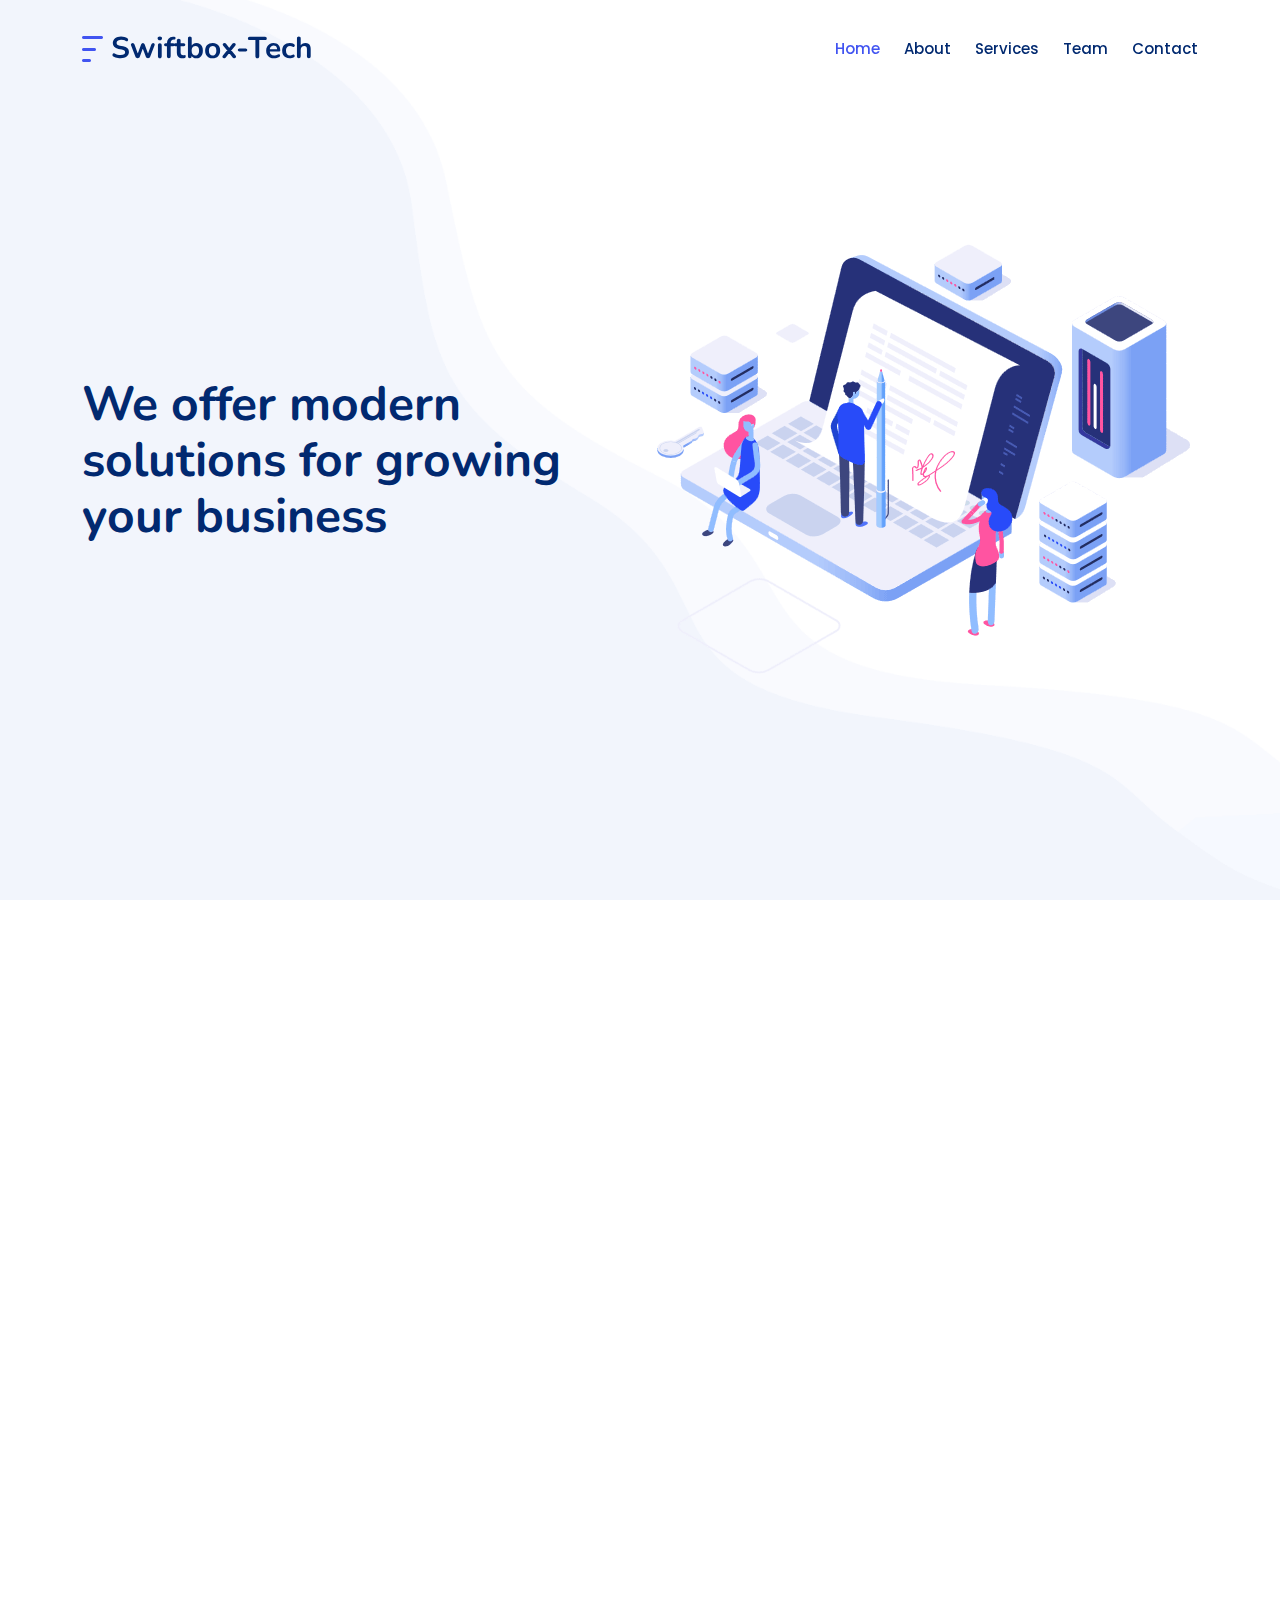
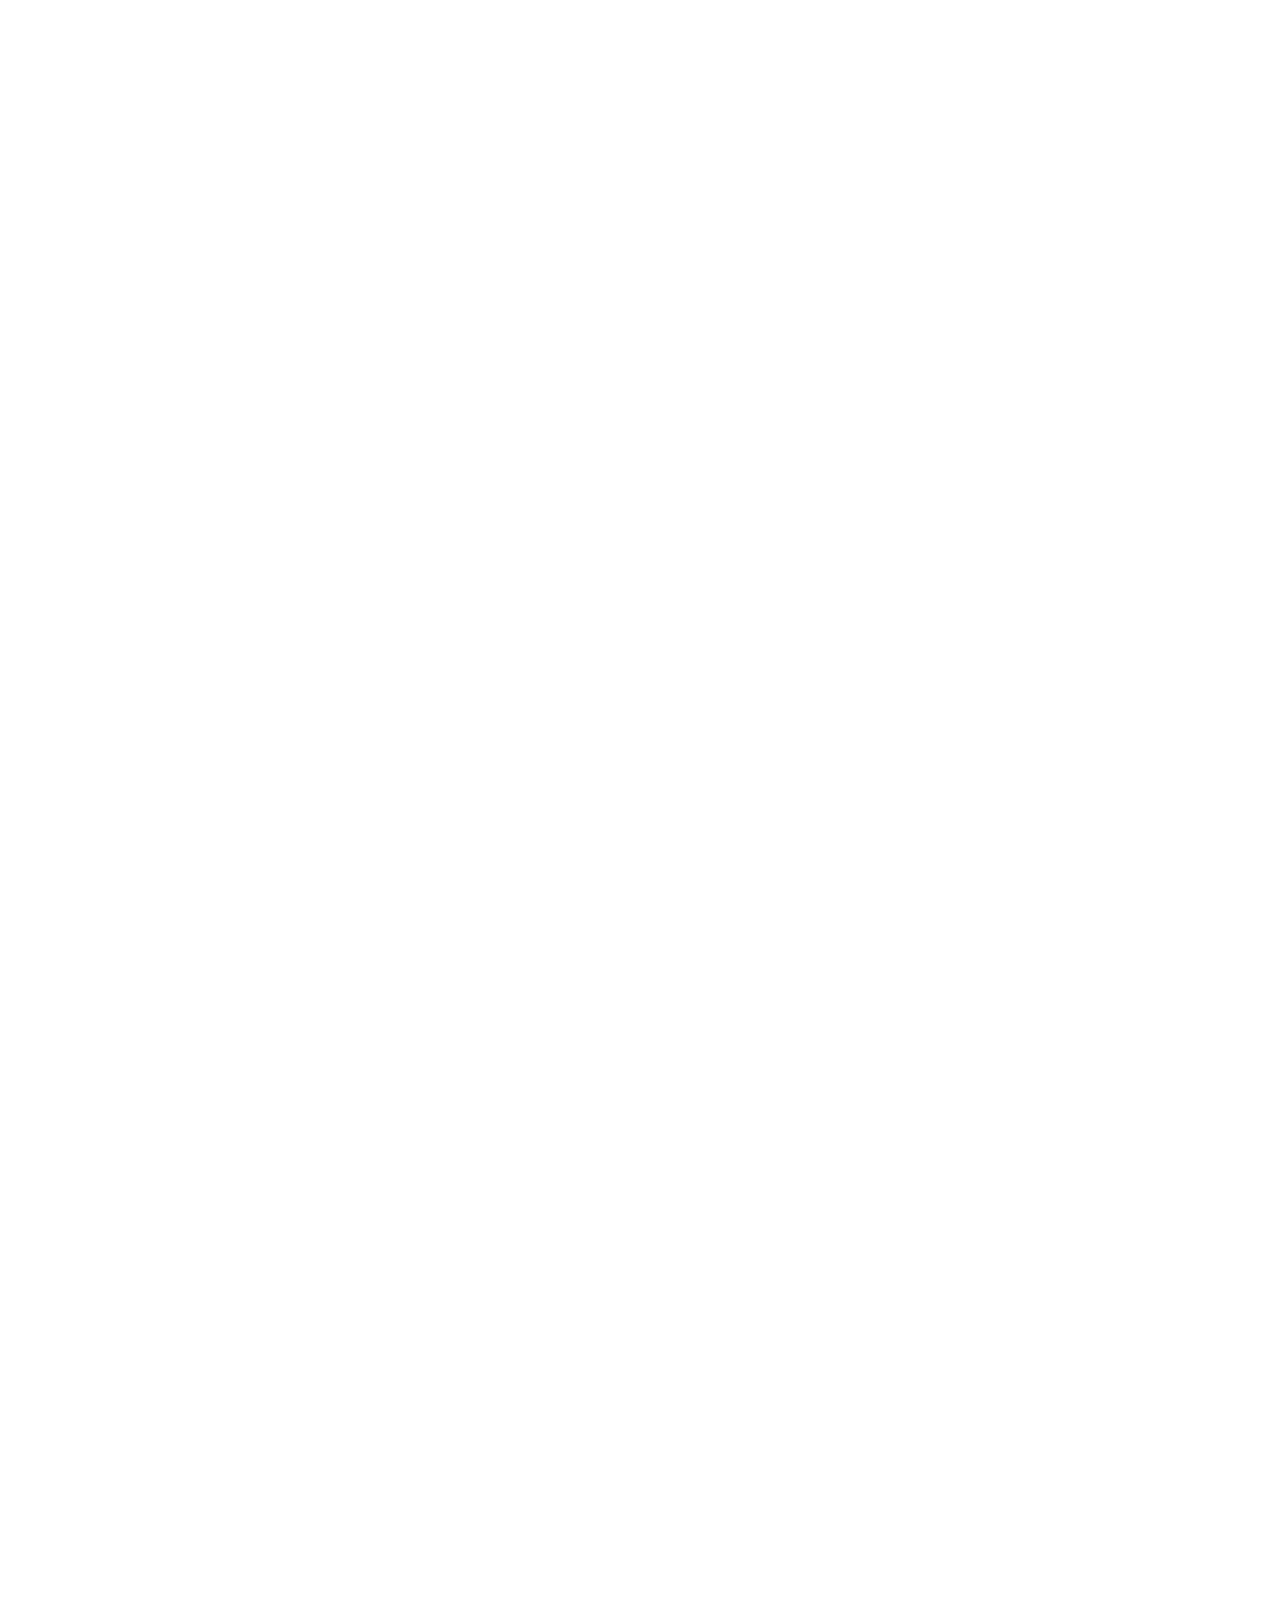
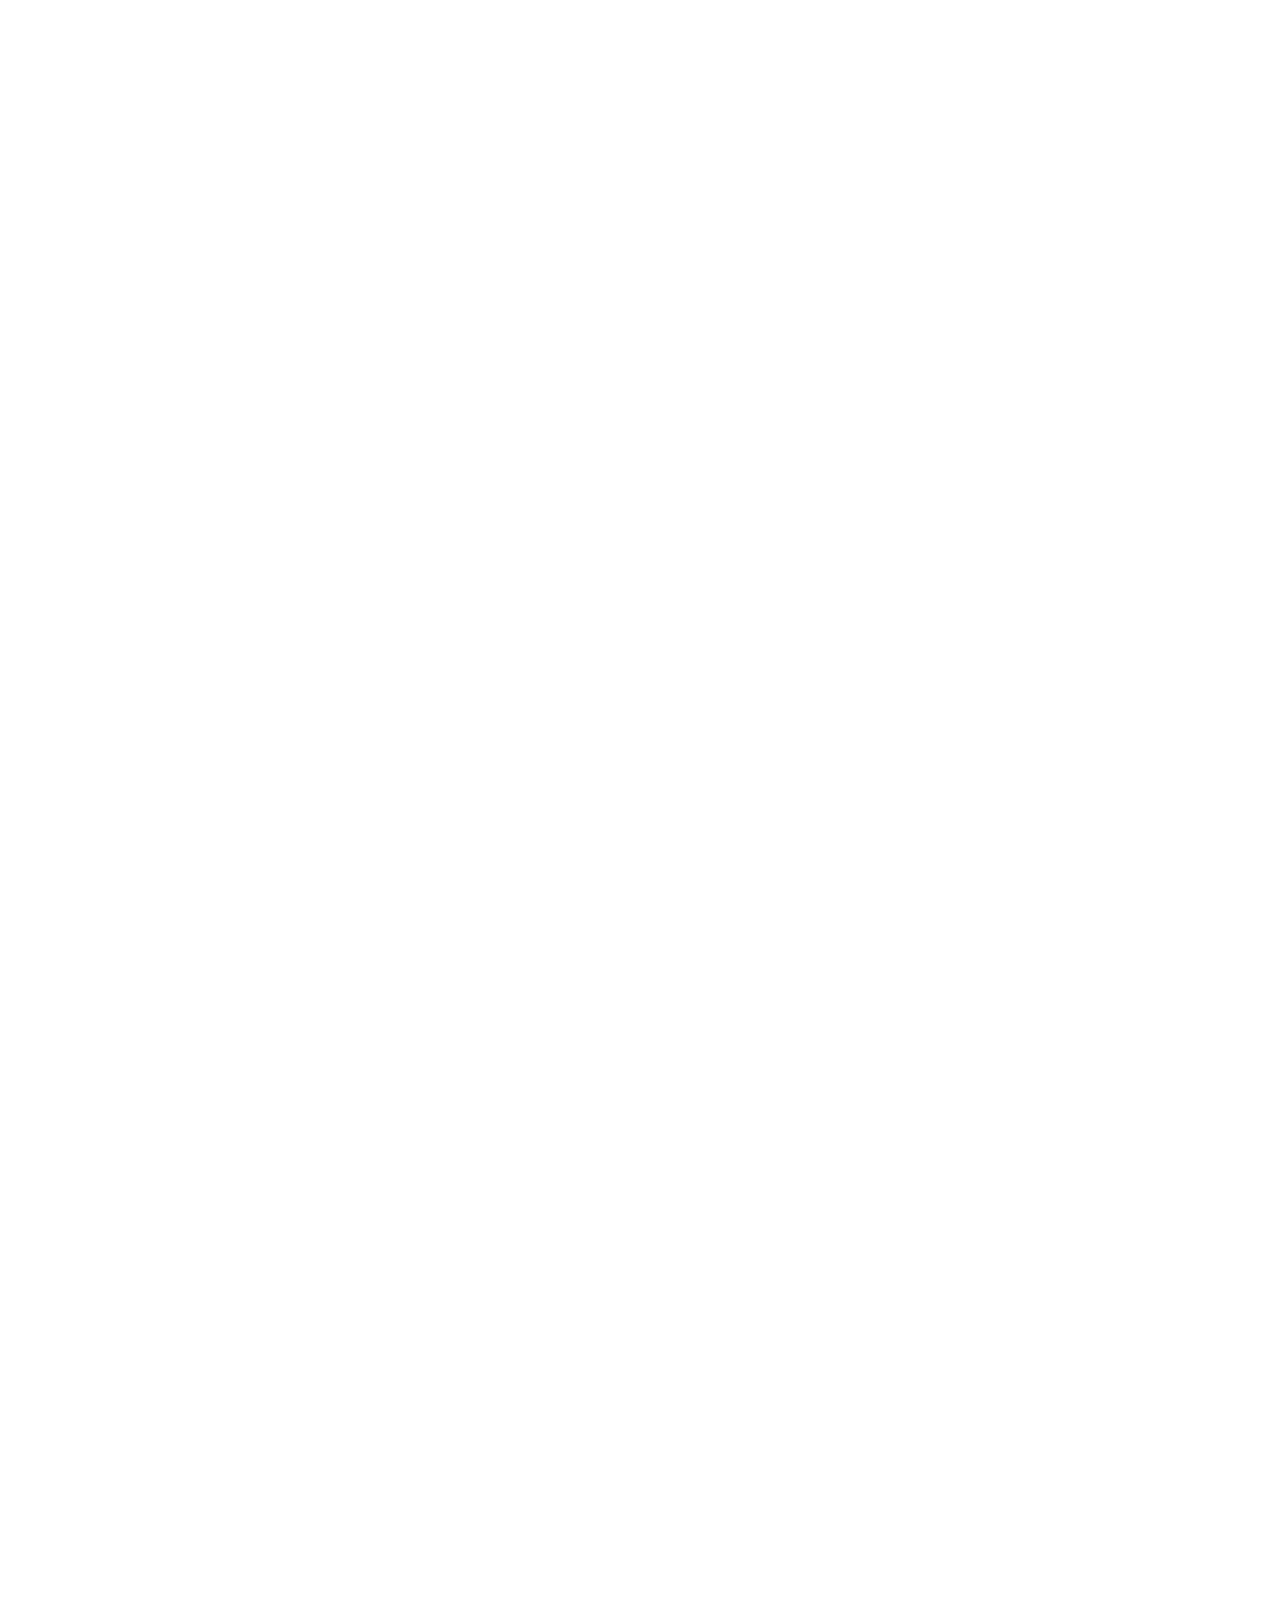
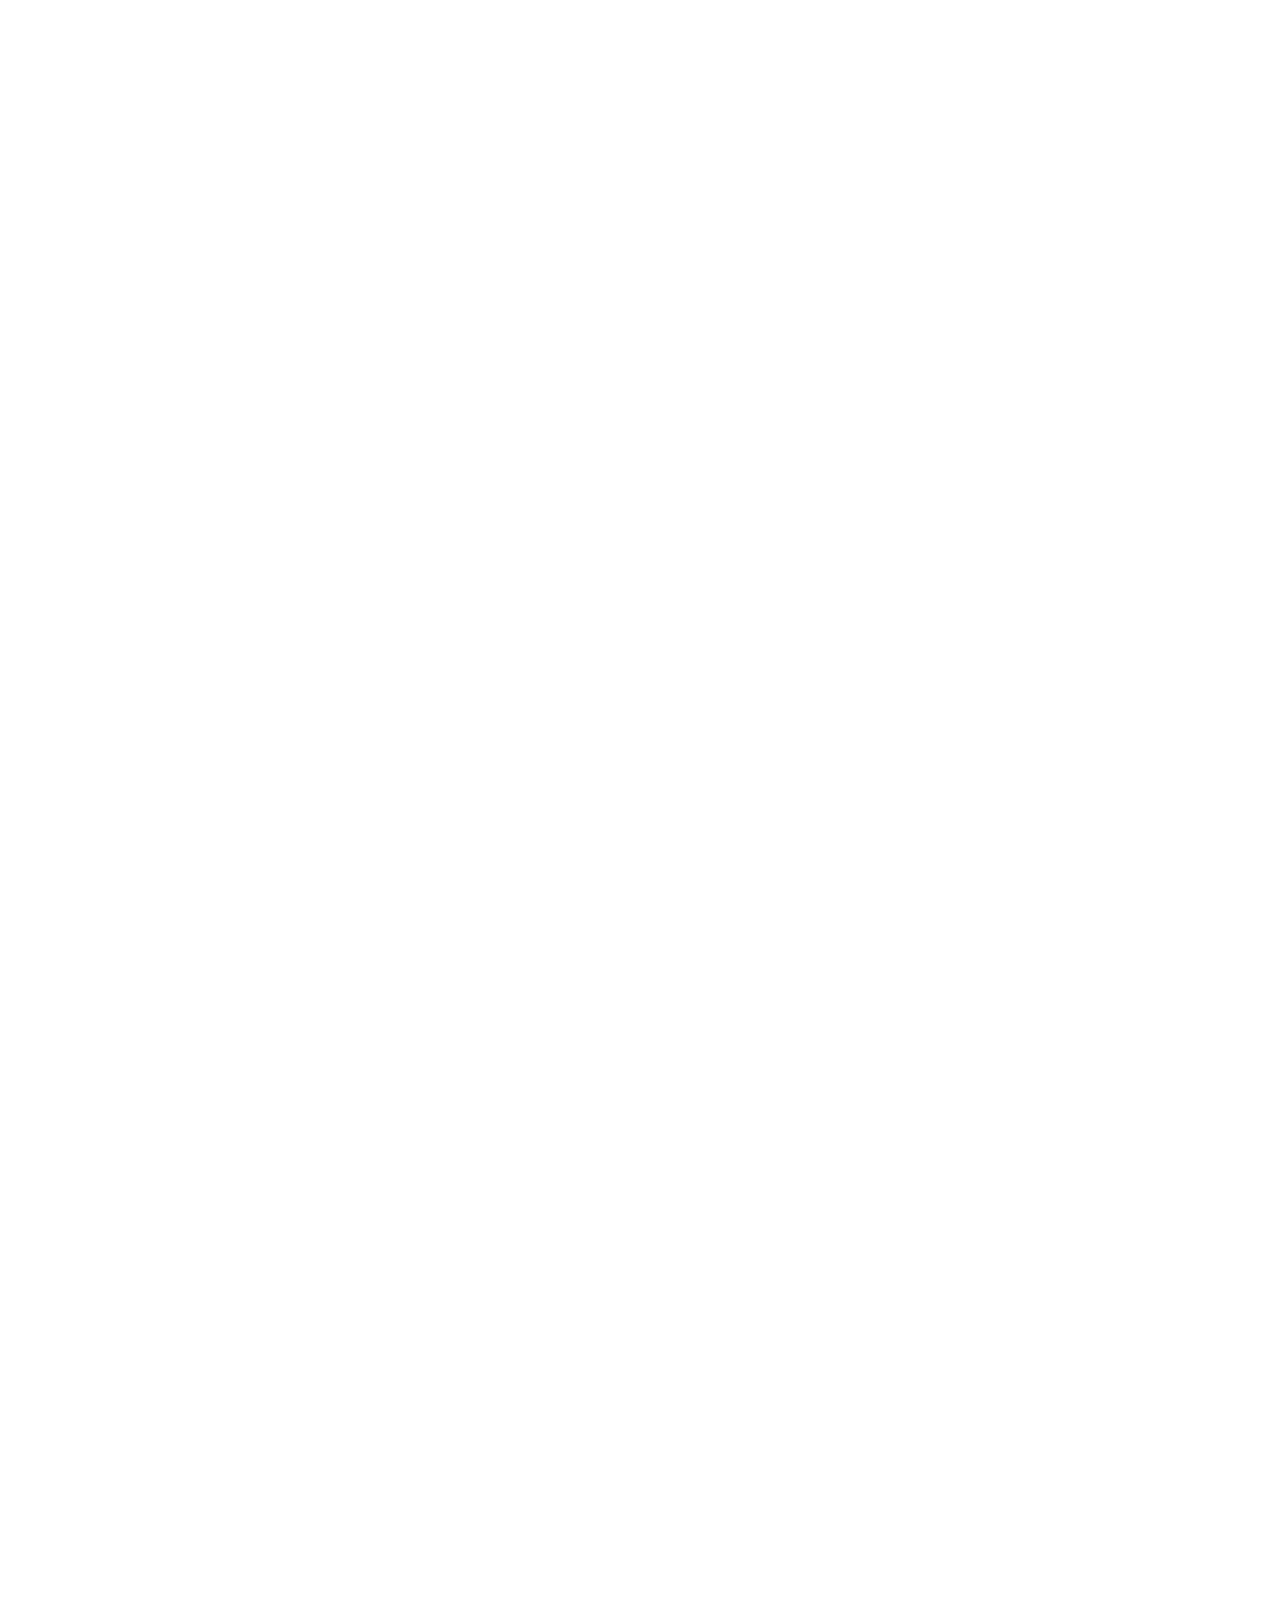
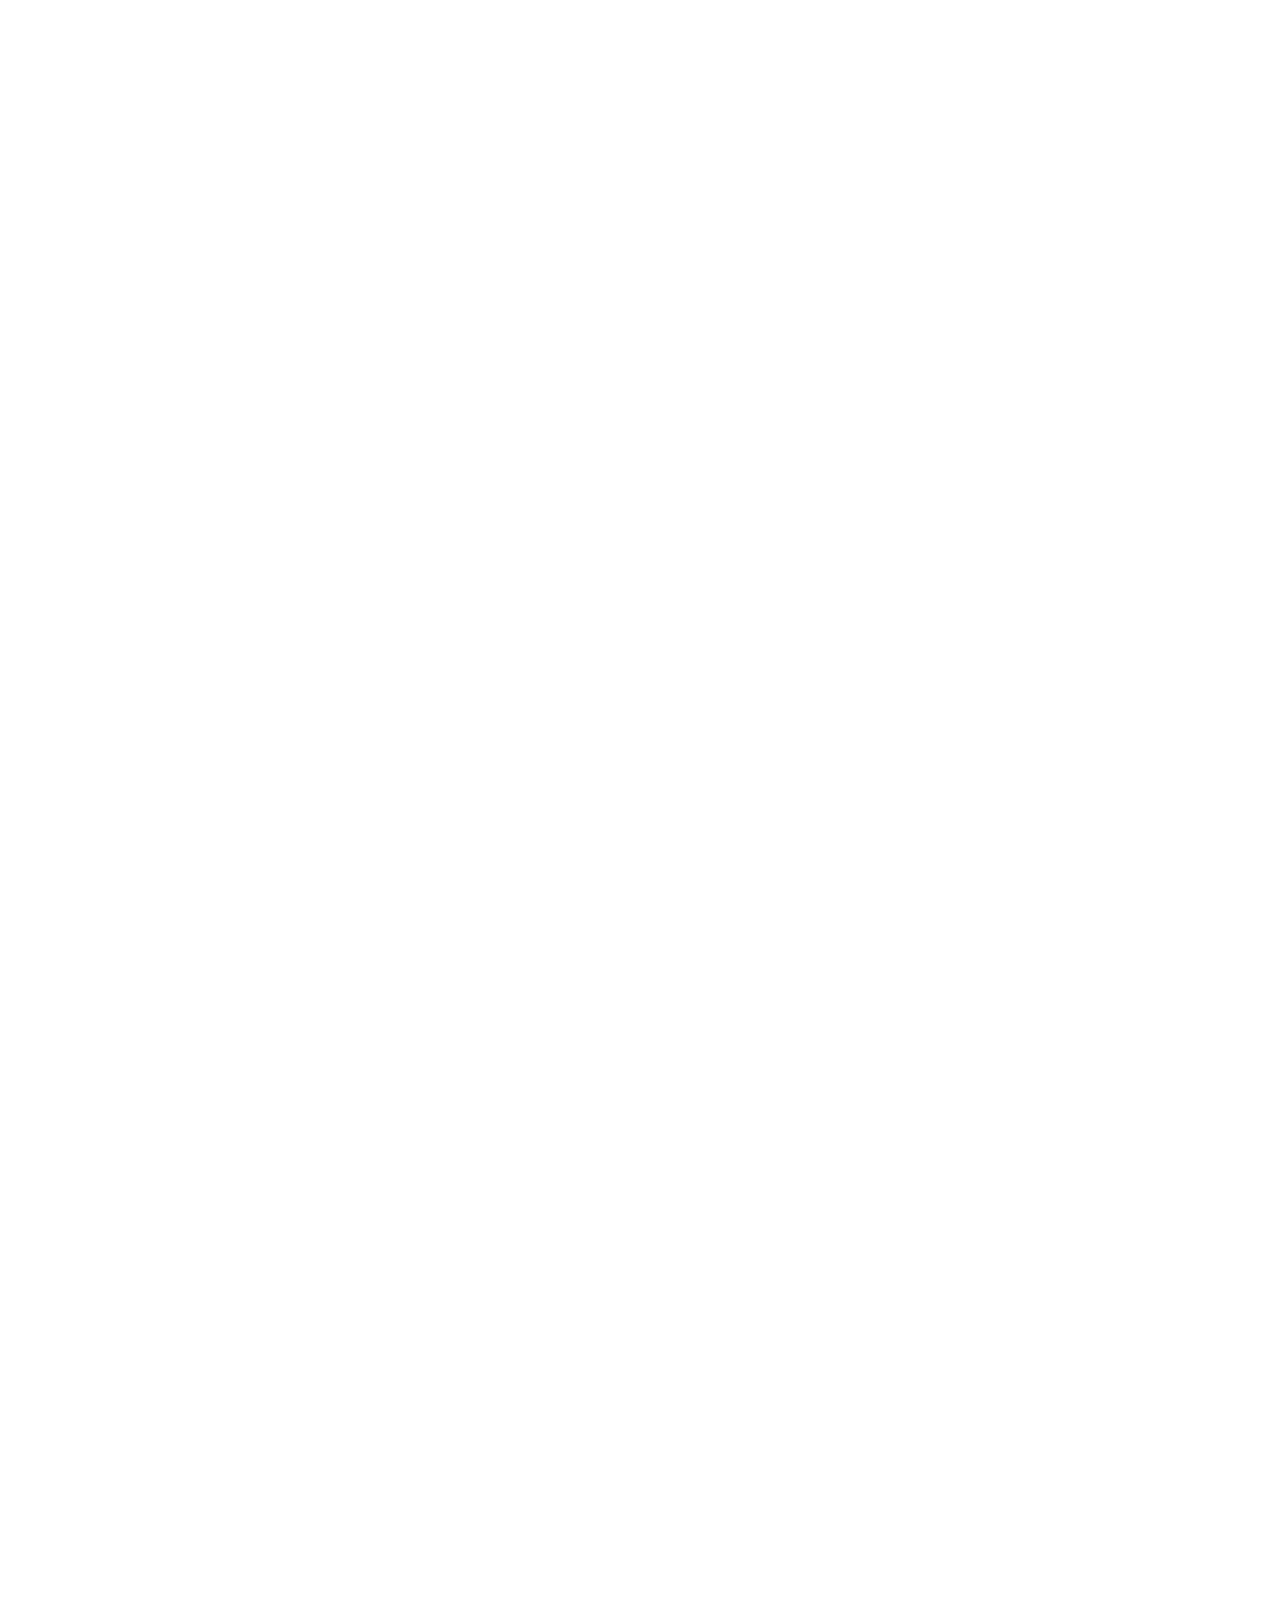
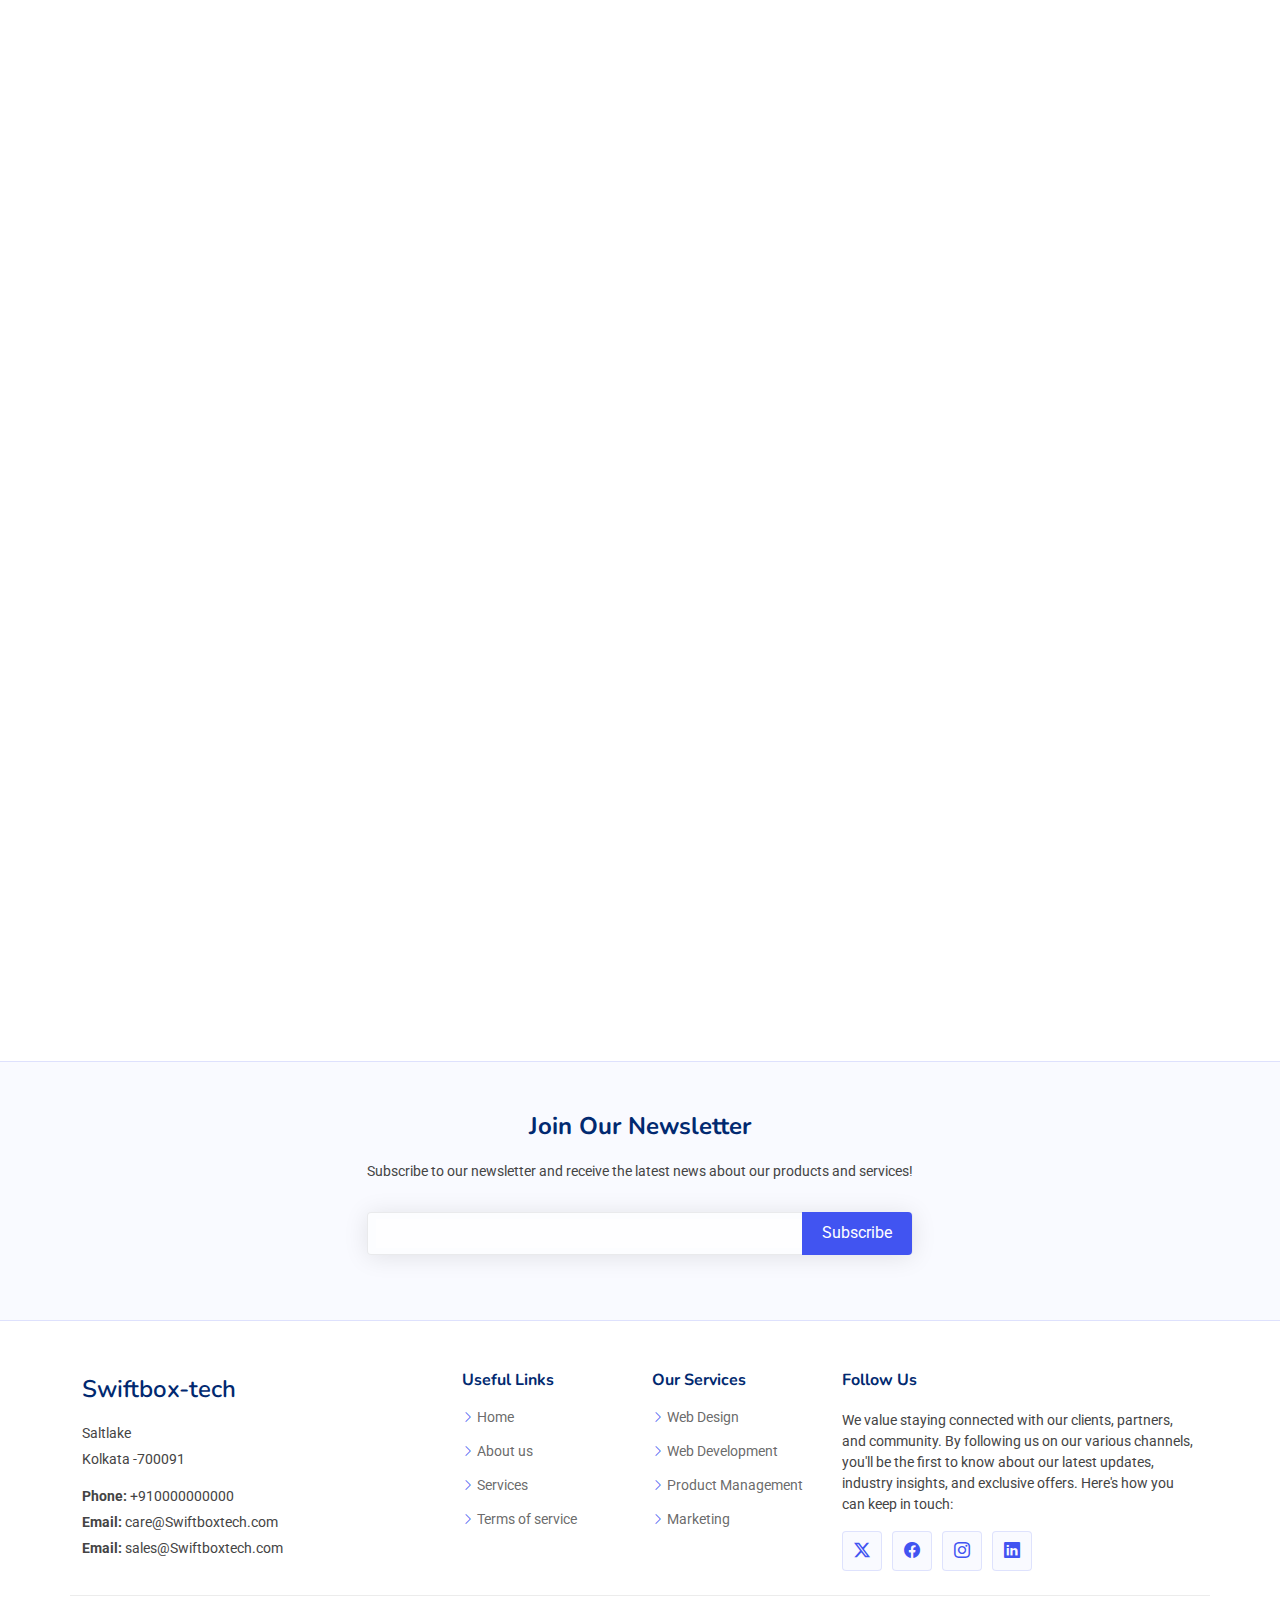
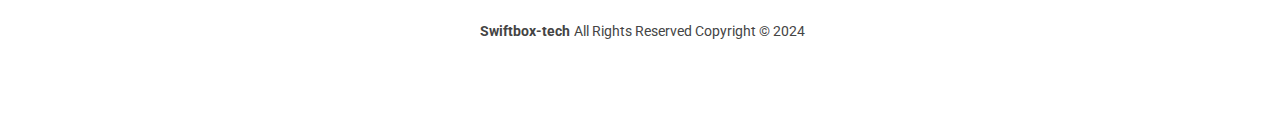
<file: Index.html>
<!DOCTYPE html>
<html lang="en">

<head>
  <meta charset="utf-8">
  <meta content="width=device-width, initial-scale=1.0" name="viewport">
  <title>Swiftbox-tech</title>
  <meta name="description" content="">
  <meta name="keywords" content="">

  <!-- Favicons -->
  <link href="assets/img/favicon.png" rel="icon">
  <link href="assets/img/apple-touch-icon.png" rel="apple-touch-icon">

  <!-- Fonts -->
  <link href="https://fonts.googleapis.com" rel="preconnect">
  <link href="https://fonts.gstatic.com" rel="preconnect" crossorigin>
  <link href="https://fonts.googleapis.com/css2?family=Roboto:ital,wght@0,100;0,300;0,400;0,500;0,700;0,900;1,100;1,300;1,400;1,500;1,700;1,900&family=Poppins:ital,wght@0,100;0,200;0,300;0,400;0,500;0,600;0,700;0,800;0,900;1,100;1,200;1,300;1,400;1,500;1,600;1,700;1,800;1,900&family=Nunito:ital,wght@0,200;0,300;0,400;0,500;0,600;0,700;0,800;0,900;1,200;1,300;1,400;1,500;1,600;1,700;1,800;1,900&display=swap" rel="stylesheet">

  <!-- Vendor CSS Files -->
  <link href="assets/vendor/bootstrap/css/bootstrap.min.css" rel="stylesheet">
  <link href="assets/vendor/bootstrap-icons/bootstrap-icons.css" rel="stylesheet">
  <link href="assets/vendor/aos/aos.css" rel="stylesheet">
  <link href="assets/vendor/glightbox/css/glightbox.min.css" rel="stylesheet">
  <link href="assets/vendor/swiper/swiper-bundle.min.css" rel="stylesheet">

  <!-- Main CSS File -->
  <link href="assets/css/main.css" rel="stylesheet">
  
</head>

<body class="index-page">

  <header id="header" class="header d-flex align-items-center fixed-top">
    <div class="container-fluid container-xl position-relative d-flex align-items-center">

      <a href="index.html" class="logo d-flex align-items-center me-auto">
        <!-- Uncomment the line below if you also wish to use an image logo -->
        <img src="assets/img/logo.png" alt="">
        <h1 class="sitename"> Swiftbox-Tech</h1>
      </a>

      <nav id="navmenu" class="navmenu">
        <ul>
          <li><a href="#hero" class="active">Home<br></a></li>
          <li><a href="#about">About</a></li>
          <li><a href="#service">Services</a></li>
          <li><a href="#team">Team</a></li>
          <li><a href="#contact"> Contact</a></li>
        </ul>
        <i class="mobile-nav-toggle d-xl-none bi bi-list"></i>
      </nav>

      <!-- <a class="btn-getstarted flex-md-shrink-0" href="index.html#about"> Get Started</a> -->
    </div>
  </header>

  <main class="main">

    <!-- Hero Section -->
    <section id="hero" class="hero section">

      <div class="container">
        <div class="row gy-4">
          <div class="col-lg-6 order-2 order-lg-1 d-flex flex-column justify-content-center">
            <h1 data-aos="fade-up"> We offer modern solutions for growing your business</h1>
            <!-- <p data-aos="fade-up" data-aos-delay="100">We are team of talented designers making websites with Bootstrap</p> -->
            <!-- <div class="d-flex flex-column flex-md-row" data-aos="fade-up" data-aos-delay="200">
              <a href="#about" class="btn-get-started">Get Started <i class="bi bi-arrow-right"></i></a>
              <a href="https://www.youtube.com/watch?v=Y7f98aduVJ8" class="glightbox btn-watch-video d-flex align-items-center justify-content-center ms-0 ms-md-4 mt-4 mt-md-0"><i class="bi bi-play-circle"></i><span>Watch Video</span></a>
            </div> -->
          </div>
          <div class="col-lg-6 order-1 order-lg-2 hero-img" data-aos="zoom-out">
            <img src="assets/img/hero-img.png" class="img-fluid animated" alt="">
          </div>
        </div>
      </div>

    </section><!-- /Hero Section -->

    <!-- About Section -->
    <section id="about" class="about section">

      <div class="container" data-aos="fade-up">
        <div class="row gx-0">

          <div class="col-lg-6 d-flex flex-column justify-content-center" data-aos="fade-up" data-aos-delay="250">
            <div class="content">
              <h3>Who are We</h3>
              <h2>Revolutionizing Email, Cloud, and CRM Solutions.</h2>
              <p>
                Welcome to <b><I><u>Swiftbox-Tech</u></I></b>, where innovation meets passion. We are a dynamic team of thinkers, creators, and problem-solvers dedicated to transforming ideas into reality. Founded on the principles of integrity, collaboration, and excellence, our mission is to deliver cutting-edge solutions that drive success for our clients and partners.
              </p>
              <div class="text-center text-lg-start">
                <a href="#" class="btn-read-more d-inline-flex align-items-center justify-content-center align-self-center">
                  <span>Read More</span>
                  <i class="bi bi-arrow-right"></i>
                </a>
              </div>
            </div>
          </div>

          <div class="col-lg-6 d-flex align-items-center" data-aos="zoom-out" data-aos-delay="200">
            <img src="assets/img/about.jpg" class="img-fluid" alt="">
          </div>

        </div>
      </div>

    </section><!-- /About Section -->

    <!-- Values Section -->
    <section id="values" class="values section">

      <!-- Section Title -->
      <div class="container section-title" data-aos="fade-up">
        <h2>Our Values</h2>
        <p>What we value most<br></p>
      </div><!-- End Section Title -->

      <div class="container">

        <div class="row gy-4">

          <div class="col-lg-4" data-aos="fade-up" data-aos-delay="100">
            <div class="card">
              <img src="assets/img/values-1.png" class="img-fluid" alt="">
              <h3>Customer-Centricity</h3>
              <p>Customer-Centricity is at the heart of everything we do. By prioritizing your needs, delivering exceptional service, and building strong, collaborative relationships, we aim to create a positive and impactful experience that drives your success. At <b><i><u>Swiftbox-Tech</u></i></b>, you are not just a client—you are a valued partner, and your satisfaction is our top priority.
              </p>
            </div>
          </div><!-- End Card Item -->

          <div class="col-lg-4" data-aos="fade-up" data-aos-delay="200">
            <div class="card">
              <img src="assets/img/values-2.png" class="img-fluid" alt="">
              <h3>Collaboration</h3>
              <p>Collaboration is at the heart of our approach to delivering exceptional results. By fostering internal teamwork, partnering closely with clients, engaging with industry partners, and continuously improving through collaborative efforts, we create a dynamic and productive environment that drives success for everyone involved. At <b><i><U>Swiftbox-Tech</U></i></b>, collaboration is not just a practice- it’s a core value that fuels our growth and enhances our ability to serve you better.

              </p>
            </div>
          </div><!-- End Card Item -->

          <div class="col-lg-4" data-aos="fade-up" data-aos-delay="300">
            <div class="card">
              <img src="assets/img/values-3.png" class="img-fluid" alt="">
              <h3>Excellence: Our Commitment to Top-Quality Results.</h3>
              <p>At the core of our operations is an unwavering commitment to excellence. For us, excellence isn't just a goal; it's a mindset that permeates every aspect of our work. We believe that delivering top-quality results is the key to building trust, fostering long-term relationships, and driving meaningful impact for our clients and partners.</p>
            </div>
          </div><!-- End Card Item -->

        </div>

      </div>

    </section><!-- /Values Section -->

    <!-- Stats Section -->
    <section id="stats" class="stats section">

      <div class="container" data-aos="fade-up" data-aos-delay="100">

        <div class="row gy-4">

          <div class="col-lg-3 col-md-6">
            <div class="stats-item d-flex align-items-center w-100 h-100">
              <i class="bi bi-emoji-smile color-blue flex-shrink-0"></i>
              <div>
                <span data-purecounter-start="0" data-purecounter-end="232" data-purecounter-duration="1" class="purecounter"></span>
                <p>Happy Clients</p>
              </div>
            </div>
          </div><!-- End Stats Item -->

          <div class="col-lg-3 col-md-6">
            <div class="stats-item d-flex align-items-center w-100 h-100">
              <i class="bi bi-journal-richtext color-orange flex-shrink-0" style="color: #ee6c20;"></i>
              <div>
                <span data-purecounter-start="0" data-purecounter-end="521" data-purecounter-duration="1" class="purecounter"></span>
                <p>Projects</p>
              </div>
            </div>
          </div><!-- End Stats Item -->

          <div class="col-lg-3 col-md-6">
            <div class="stats-item d-flex align-items-center w-100 h-100">
              <i class="bi bi-headset color-green flex-shrink-0" style="color: #15be56;"></i>
              <div>
                <span data-purecounter-start="0" data-purecounter-end="1463" data-purecounter-duration="1" class="purecounter"></span>
                <p>Hours Of Support</p>
              </div>
            </div>
          </div><!-- End Stats Item -->

          <div class="col-lg-3 col-md-6">
            <div class="stats-item d-flex align-items-center w-100 h-100">
              <i class="bi bi-people color-pink flex-shrink-0" style="color: #bb0852;"></i>
              <div>
                <span data-purecounter-start="0" data-purecounter-end="15" data-purecounter-duration="1" class="purecounter"></span>
                <p>Hard Workers</p>
              </div>
            </div>
          </div><!-- End Stats Item -->

        </div>

      </div>

    </section><!-- /Stats Section -->

    <!-- Features Section -->
    <section id="features" class="features section">

      <!-- Section Title -->
      <div class="container section-title" data-aos="fade-up">
        <h2>Features</h2>
        <p>Our Advaced Features<br></p>
      </div><!-- End Section Title -->

      <div class="container">

        <div class="row gy-5">

          <div class="col-xl-6" data-aos="zoom-out" data-aos-delay="100">
            <img src="assets/img/features.png" class="img-fluid" alt="">
          </div>

          <div class="col-xl-6 d-flex">
            <div class="row align-self-center gy-4">

              <div class="col-md-6" data-aos="fade-up" data-aos-delay="200">
                <div class="feature-box d-flex align-items-center">
                  <i class="bi bi-check"></i>
                  <h3>Eos aspernatur rem</h3>
                </div>
              </div><!-- End Feature Item -->

              <div class="col-md-6" data-aos="fade-up" data-aos-delay="300">
                <div class="feature-box d-flex align-items-center">
                  <i class="bi bi-check"></i>
                  <h3>Facilis neque ipsa</h3>
                </div>
              </div><!-- End Feature Item -->

              <div class="col-md-6" data-aos="fade-up" data-aos-delay="400">
                <div class="feature-box d-flex align-items-center">
                  <i class="bi bi-check"></i>
                  <h3>Volup amet volupt</h3>
                </div>
              </div><!-- End Feature Item -->

              <div class="col-md-6" data-aos="fade-up" data-aos-delay="500">
                <div class="feature-box d-flex align-items-center">
                  <i class="bi bi-check"></i>
                  <h3>Rerum omnis sint</h3>
                </div>
              </div><!-- End Feature Item -->

              <div class="col-md-6" data-aos="fade-up" data-aos-delay="600">
                <div class="feature-box d-flex align-items-center">
                  <i class="bi bi-check"></i>
                  <h3>Alias possimus</h3>
                </div>
              </div><!-- End Feature Item -->

              <div class="col-md-6" data-aos="fade-up" data-aos-delay="700">
                <div class="feature-box d-flex align-items-center">
                  <i class="bi bi-check"></i>
                  <h3>Repellendus molli</h3>
                </div>
              </div><!-- End Feature Item -->

            </div>
          </div>

        </div>

      </div>

    </section><!-- /Features Section -->


    <!-- Alt Features Section -->
    <section id="alt-features" class="alt-features section">

      <div class="container">

        <div class="row gy-5">

          <div class="col-xl-7 d-flex order-2 order-xl-1" data-aos="fade-up" data-aos-delay="200">

            <div class="row align-self-center gy-5">

              <div class="col-md-6 icon-box">
                <i class="bi bi-award"></i>
                <div>
                  <h4>Corporis voluptates sit</h4>
                  <p>Consequuntur sunt aut quasi enim aliquam quae harum pariatur laboris nisi ut aliquip</p>
                </div>
              </div><!-- End Feature Item -->

              <div class="col-md-6 icon-box">
                <i class="bi bi-card-checklist"></i>
                <div>
                  <h4>Ullamco laboris nisi</h4>
                  <p>Excepteur sint occaecat cupidatat non proident, sunt in culpa qui officia deserunt</p>
                </div>
              </div><!-- End Feature Item -->

              <div class="col-md-6 icon-box">
                <i class="bi bi-dribbble"></i>
                <div>
                  <h4>Labore consequatur</h4>
                  <p>Aut suscipit aut cum nemo deleniti aut omnis. Doloribus ut maiores omnis facere</p>
                </div>
              </div><!-- End Feature Item -->

              <div class="col-md-6 icon-box">
                <i class="bi bi-filter-circle"></i>
                <div>
                  <h4>Beatae veritatis</h4>
                  <p>Expedita veritatis consequuntur nihil tempore laudantium vitae denat pacta</p>
                </div>
              </div><!-- End Feature Item -->

              <div class="col-md-6 icon-box">
                <i class="bi bi-lightning-charge"></i>
                <div>
                  <h4>Molestiae dolor</h4>
                  <p>Et fuga et deserunt et enim. Dolorem architecto ratione tensa raptor marte</p>
                </div>
              </div><!-- End Feature Item -->

              <div class="col-md-6 icon-box">
                <i class="bi bi-patch-check"></i>
                <div>
                  <h4>Explicabo consectetur</h4>
                  <p>Est autem dicta beatae suscipit. Sint veritatis et sit quasi ab aut inventore</p>
                </div>
              </div><!-- End Feature Item -->

            </div>

          </div>

          <div class="col-xl-5 d-flex align-items-center order-1 order-xl-2" data-aos="fade-up" data-aos-delay="100">
            <img src="assets/img/alt-features.png" class="img-fluid" alt="">
          </div>

        </div>

      </div>

    </section><!-- /Alt Features Section -->

    <!-- Services Section -->
    <section id="services" class="services section">



      <!-- Section Title -->
      <div class="container section-title" data-aos="fade-up">
        <h2>Services</h2>
        <p>Our Services<br></p>

      </div><!-- End Section Title -->

      <div class="container">

        <div class="row gy-4">

          <div class="col-lg-4 col-md-6" data-aos="fade-up" data-aos-delay="100">
            <div class="service-item item-cyan position-relative">
              <i class="bi bi-activity icon"></i>
              <h3>Email & Cloud solutions</h3>
              <p>In today's digital landscape, efficient communication and seamless collaboration are critical to business success. At <b>Swiftbox-Tech</b>, we offer comprehensive Email & Cloud Solutions designed to meet the unique needs of modern organizations. Our services provide the flexibility, security, and scalability that businesses require to stay competitive and connected in an ever-evolving marketplace. </p>
              <a href="#" class="read-more stretched-link"><span>Read More</span> <i class="bi bi-arrow-right"></i></a>
            </div>
          </div><!-- End Service Item -->

          <div class="col-lg-4 col-md-6" data-aos="fade-up" data-aos-delay="200">
            <div class="service-item item-orange position-relative">
              <i class="bi bi-broadcast icon"></i>
              <h3>CRM</h3>
              <p>In today’s competitive marketplace, the ability to effectively manage customer relationships and tailor marketing efforts is crucial for success. At <b> Swiftbox-Tech</b>, we take our Email & Cloud Solutions to the next level by integrating them with our proprietary CRM system. This powerful combination allows you to harness the full potential of your data, optimize your marketing campaigns, and deliver personalized experiences that drive engagement and growth.</p>
              <a href="#" class="read-more stretched-link"><span>Read More</span> <i class="bi bi-arrow-right"></i></a>
            </div>
          </div><!-- End Service Item -->

          <div class="col-lg-4 col-md-6" data-aos="fade-up" data-aos-delay="300">
            <div class="service-item item-teal position-relative">
              <i class="bi bi-easel icon"></i>
              <h3>Ledo Markt</h3>
              <p>Ut excepturi voluptatem nisi sed. Quidem fuga consequatur. Minus ea aut. Vel qui id voluptas adipisci eos earum corrupti.</p>
              <a href="#" class="read-more stretched-link"><span>Read More</span> <i class="bi bi-arrow-right"></i></a>
            </div>
          </div><!-- End Service Item -->

          <div class="col-lg-4 col-md-6" data-aos="fade-up" data-aos-delay="400">
            <div class="service-item item-red position-relative">
              <i class="bi bi-bounding-box-circles icon"></i>
              <h3>Asperiores Commodi</h3>
              <p>Non et temporibus minus omnis sed dolor esse consequatur. Cupiditate sed error ea fuga sit provident adipisci neque.</p>
              <a href="#" class="read-more stretched-link"><span>Read More</span> <i class="bi bi-arrow-right"></i></a>
            </div>
          </div><!-- End Service Item -->

          <div class="col-lg-4 col-md-6" data-aos="fade-up" data-aos-delay="500">
            <div class="service-item item-indigo position-relative">
              <i class="bi bi-calendar4-week icon"></i>
              <h3>Velit Doloremque.</h3>
              <p>Cumque et suscipit saepe. Est maiores autem enim facilis ut aut ipsam corporis aut. Sed animi at autem alias eius labore.</p>
              <a href="#" class="read-more stretched-link"><span>Read More</span> <i class="bi bi-arrow-right"></i></a>
            </div>
          </div><!-- End Service Item -->

          <div class="col-lg-4 col-md-6" data-aos="fade-up" data-aos-delay="600">
            <div class="service-item item-pink position-relative">
              <i class="bi bi-chat-square-text icon"></i>
              <h3>Dolori Architecto</h3>
              <p>Hic molestias ea quibusdam eos. Fugiat enim doloremque aut neque non et debitis iure. Corrupti recusandae ducimus enim.</p>
              <a href="#" class="read-more stretched-link"><span>Read More</span> <i class="bi bi-arrow-right"></i></a>
            </div>
          </div><!-- End Service Item -->

        </div>

      </div>

    </section><!-- /Services Section -->

    <!-- Pricing Section -->
    <section id="pricing" class="pricing section">

      <!-- Section Title -->
      <div class="container section-title" data-aos="fade-up">
        <h2>Pricing</h2>
        <p>Check Our Affordable Pricing<br></p>
      </div><!-- End Section Title -->

      <div class="container">

        <div class="row gy-4">

          <div class="col-lg-3 col-md-6" data-aos="zoom-in" data-aos-delay="100">
            <div class="pricing-tem">
              <h3 style="color: #20c997;">Free Plan</h3>
              <div class="price"><sup>$</sup>0<span> / mo</span></div>
              <div class="icon">
                <i class="bi bi-box" style="color: #20c997;"></i>
              </div>
              <ul>
                <li>Aida dere</li>
                <li>Nec feugiat nisl</li>
                <li>Nulla at volutpat dola</li>
                <li class="na">Pharetra massa</li>
                <li class="na">Massa ultricies mi</li>
              </ul>
              <a href="#" class="btn-buy">Buy Now</a>
            </div>
          </div><!-- End Pricing Item -->

          <div class="col-lg-3 col-md-6" data-aos="zoom-in" data-aos-delay="200">
            <div class="pricing-tem">
              <span class="featured">Featured</span>
              <h3 style="color: #0dcaf0;">Starter Plan</h3>
              <div class="price"><sup>$</sup>19<span> / mo</span></div>
              <div class="icon">
                <i class="bi bi-send" style="color: #0dcaf0;"></i>
              </div>
              <ul>
                <li>Aida dere</li>
                <li>Nec feugiat nisl</li>
                <li>Nulla at volutpat dola</li>
                <li>Pharetra massa</li>
                <li class="na">Massa ultricies mi</li>
              </ul>
              <a href="#" class="btn-buy">Buy Now</a>
            </div>
          </div><!-- End Pricing Item -->

          <div class="col-lg-3 col-md-6" data-aos="zoom-in" data-aos-delay="300">
            <div class="pricing-tem">
              <h3 style="color: #fd7e14;">Business Plan</h3>
              <div class="price"><sup>$</sup>29<span> / mo</span></div>
              <div class="icon">
                <i class="bi bi-airplane" style="color: #fd7e14;"></i>
              </div>
              <ul>
                <li>Aida dere</li>
                <li>Nec feugiat nisl</li>
                <li>Nulla at volutpat dola</li>
                <li>Pharetra massa</li>
                <li>Massa ultricies mi</li>
              </ul>
              <a href="#" class="btn-buy">Buy Now</a>
            </div>
          </div><!-- End Pricing Item -->

          <div class="col-lg-3 col-md-6" data-aos="zoom-in" data-aos-delay="400">
            <div class="pricing-tem">
              <h3 style="color: #0d6efd;">Ultimate Plan</h3>
              <div class="price"><sup>$</sup>49<span> / mo</span></div>
              <div class="icon">
                <i class="bi bi-rocket" style="color: #0d6efd;"></i>
              </div>
              <ul>
                <li>Aida dere</li>
                <li>Nec feugiat nisl</li>
                <li>Nulla at volutpat dola</li>
                <li>Pharetra massa</li>
                <li>Massa ultricies mi</li>
              </ul>
              <a href="#" class="btn-buy">Buy Now</a>
            </div>
          </div><!-- End Pricing Item -->

        </div><!-- End pricing row -->

      </div>

    </section><!-- /Pricing Section -->

    <!-- Faq Section -->
    <section id="faq" class="faq section">

      <!-- Section Title -->
      <div class="container section-title" data-aos="fade-up">
        <h2>F.A.Q</h2>
        <p>Frequently Asked Questions</p>
      </div><!-- End Section Title -->

      <div class="container">

        <div class="row">

          <div class="col-lg-6" data-aos="fade-up" data-aos-delay="100">

            <div class="faq-container">

              <div class="faq-item faq-active">
                <h3>Why Choose Us? </h3>
                <div class="faq-content">
                  <p>Our team of IT professionals is available 24/7 to provide support, guidance, and troubleshooting whenever you need it.
                  </p>
                </div>
                <i class="faq-toggle bi bi-chevron-right"></i>
              </div><!-- End Faq item-->

              <div class="faq-item">
                <h3>What email platforms do you support? </h3>
                <div class="faq-content">
                  <p>We support a wide range of email platforms, including Microsoft 365, Google Workspace, and custom email servers. Our solutions are flexible and can be tailored to integrate seamlessly with your existing infrastructure.</p>
                </div>
                <i class="faq-toggle bi bi-chevron-right"></i>
              </div><!-- End Faq item-->

              <div class="faq-item">
                <h3>Dolor sit amet consectetur adipiscing elit pellentesque?</h3>
                <div class="faq-content">
                  <p>Eleifend mi in nulla posuere sollicitudin aliquam ultrices sagittis orci. Faucibus pulvinar elementum integer enim. Sem nulla pharetra diam sit amet nisl suscipit. Rutrum tellus pellentesque eu tincidunt. Lectus urna duis convallis convallis tellus. Urna molestie at elementum eu facilisis sed odio morbi quis</p>
                </div>
                <i class="faq-toggle bi bi-chevron-right"></i>
              </div><!-- End Faq item-->

            </div>

          </div><!-- End Faq Column-->

          <div class="col-lg-6" data-aos="fade-up" data-aos-delay="200">

            <div class="faq-container">

              <div class="faq-item">
                <h3>How do you ensure the security of our email communications?</h3>
                <div class="faq-content">
                  <p>Security is our top priority. We implement advanced security measures such as encryption, multi-factor authentication (MFA), and spam filtering. Additionally, we offer email encryption services to protect sensitive information and ensure compliance with industry regulations.
                  </p>
                </div>
                <i class="faq-toggle bi bi-chevron-right"></i>
              </div><!-- End Faq item-->

              <div class="faq-item">
                <h3>How does your email solution support marketing campaigns? </h3>
                <div class="faq-content">
                  <p>Our email solutions are integrated with our proprietary CRM system, enabling you to create targeted and personalized marketing campaigns. You can segment your audience, automate workflows, and track campaign performance directly from your email platform. </p>
                </div>
                <i class="faq-toggle bi bi-chevron-right"></i>
              </div><!-- End Faq item-->

              <div class="faq-item">
                <h3>What cloud services do you offer? </h3>
                <div class="faq-content">
                  <p>We provide a range of cloud services, including cloud hosting, storage, backup, and disaster recovery. Our solutions are designed to be secure, scalable, and easily accessible, enabling your business to operate efficiently in the cloud.</p>
                </div>
                <i class="faq-toggle bi bi-chevron-right"></i>
              </div><!-- End Faq item-->

            </div>

          </div><!-- End Faq Column-->

        </div>

      </div>

    </section><!-- /Faq Section -->

    <!-- Testimonials Section -->
    <section id="testimonials" class="testimonials section">

      <!-- Section Title -->
      <div class="container section-title" data-aos="fade-up">
        <h2>Testimonials</h2>
        <p>What they are saying about us<br></p>
      </div><!-- End Section Title -->

      <div class="container" data-aos="fade-up" data-aos-delay="100">

        <div class="swiper init-swiper">
          <script type="application/json" class="swiper-config">
            {
              "loop": true,
              "speed": 600,
              "autoplay": {
                "delay": 5000
              },
              "slidesPerView": "auto",
              "pagination": {
                "el": ".swiper-pagination",
                "type": "bullets",
                "clickable": true
              },
              "breakpoints": {
                "320": {
                  "slidesPerView": 1,
                  "spaceBetween": 40
                },
                "1200": {
                  "slidesPerView": 3,
                  "spaceBetween": 1
                }
              }
            }
          </script>
          <div class="swiper-wrapper">

            <div class="swiper-slide">
              <div class="testimonial-item">
                <div class="stars">
                  <i class="bi bi-star-fill"></i><i class="bi bi-star-fill"></i><i class="bi bi-star-fill"></i><i class="bi bi-star-fill"></i><i class="bi bi-star-fill"></i>
                </div>
                <p>
                  Proin iaculis purus consequat sem cure digni ssim donec porttitora entum suscipit rhoncus. Accusantium quam, ultricies eget id, aliquam eget nibh et. Maecen aliquam, risus at semper.
                </p>
                <div class="profile mt-auto">
                  <img src="assets/img/testimonials/testimonials-1.jpg" class="testimonial-img" alt="">
                  <h3>Saul Goodman</h3>
                  <h4>Ceo &amp; Founder</h4>
                </div>
              </div>
            </div><!-- End testimonial item -->

            <div class="swiper-slide">
              <div class="testimonial-item">
                <div class="stars">
                  <i class="bi bi-star-fill"></i><i class="bi bi-star-fill"></i><i class="bi bi-star-fill"></i><i class="bi bi-star-fill"></i><i class="bi bi-star-fill"></i>
                </div>
                <p>
                  Export tempor illum tamen malis malis eram quae irure esse labore quem cillum quid cillum eram malis quorum velit fore eram velit sunt aliqua noster fugiat irure amet legam anim culpa.
                </p>
                <div class="profile mt-auto">
                  <img src="assets/img/testimonials/testimonials-2.jpg" class="testimonial-img" alt="">
                  <h3>Sara Wilsson</h3>
                  <h4>Designer</h4>
                </div>
              </div>
            </div><!-- End testimonial item -->

            <div class="swiper-slide">
              <div class="testimonial-item">
                <div class="stars">
                  <i class="bi bi-star-fill"></i><i class="bi bi-star-fill"></i><i class="bi bi-star-fill"></i><i class="bi bi-star-fill"></i><i class="bi bi-star-fill"></i>
                </div>
                <p>
                  Enim nisi quem export duis labore cillum quae magna enim sint quorum nulla quem veniam duis minim tempor labore quem eram duis noster aute amet eram fore quis sint minim.
                </p>
                <div class="profile mt-auto">
                  <img src="assets/img/testimonials/testimonials-3.jpg" class="testimonial-img" alt="">
                  <h3>Jena Karlis</h3>
                  <h4>Store Owner</h4>
                </div>
              </div>
            </div><!-- End testimonial item -->

            <div class="swiper-slide">
              <div class="testimonial-item">
                <div class="stars">
                  <i class="bi bi-star-fill"></i><i class="bi bi-star-fill"></i><i class="bi bi-star-fill"></i><i class="bi bi-star-fill"></i><i class="bi bi-star-fill"></i>
                </div>
                <p>
                  Fugiat enim eram quae cillum dolore dolor amet nulla culpa multos export minim fugiat minim velit minim dolor enim duis veniam ipsum anim magna sunt elit fore quem dolore labore illum veniam.
                </p>
                <div class="profile mt-auto">
                  <img src="assets/img/testimonials/testimonials-4.jpg" class="testimonial-img" alt="">
                  <h3>Matt Brandon</h3>
                  <h4>Freelancer</h4>
                </div>
              </div>
            </div><!-- End testimonial item -->

            <div class="swiper-slide">
              <div class="testimonial-item">
                <div class="stars">
                  <i class="bi bi-star-fill"></i><i class="bi bi-star-fill"></i><i class="bi bi-star-fill"></i><i class="bi bi-star-fill"></i><i class="bi bi-star-fill"></i>
                </div>
                <p>
                  Quis quorum aliqua sint quem legam fore sunt eram irure aliqua veniam tempor noster veniam enim culpa labore duis sunt culpa nulla illum cillum fugiat legam esse veniam culpa fore nisi cillum quid.
                </p>
                <div class="profile mt-auto">
                  <img src="assets/img/testimonials/testimonials-5.jpg" class="testimonial-img" alt="">
                  <h3>John Larson</h3>
                  <h4>Entrepreneur</h4>
                </div>
              </div>
            </div><!-- End testimonial item -->

          </div>
          <div class="swiper-pagination"></div>
        </div>

      </div>

    </section><!-- /Testimonials Section -->

    <!-- Team Section -->
    <section id="team" class="team section">

      <!-- Section Title -->
      <div class="container section-title" data-aos="fade-up">
        <h2>Team</h2>
        <p>Our hard working team</p>
      </div><!-- End Section Title -->

      <div class="container">

        <div class="row gy-4">

          <div class="col-lg-3 col-md-6 d-flex align-items-stretch" data-aos="fade-up" data-aos-delay="100">
            <div class="team-member">
              <div class="member-img">
                <img src="assets/img/team/team-1.jpg" class="img-fluid" alt="">
                <div class="social">
                  <a href=""><i class="bi bi-twitter-x"></i></a>
                  <a href=""><i class="bi bi-facebook"></i></a>
                  <a href=""><i class="bi bi-instagram"></i></a>
                  <a href=""><i class="bi bi-linkedin"></i></a>
                </div>
              </div>
              <div class="member-info">
                <h4>Walter White</h4>
                <span>Chief Executive Officer</span>
                <p>Velit aut quia fugit et et. Dolorum ea voluptate vel tempore tenetur ipsa quae aut. Ipsum exercitationem iure minima enim corporis et voluptate.</p>
              </div>
            </div>
          </div><!-- End Team Member -->

          <div class="col-lg-3 col-md-6 d-flex align-items-stretch" data-aos="fade-up" data-aos-delay="200">
            <div class="team-member">
              <div class="member-img">
                <img src="assets/img/team/team-2.jpg" class="img-fluid" alt="">
                <div class="social">
                  <a href=""><i class="bi bi-twitter-x"></i></a>
                  <a href=""><i class="bi bi-facebook"></i></a>
                  <a href=""><i class="bi bi-instagram"></i></a>
                  <a href=""><i class="bi bi-linkedin"></i></a>
                </div>
              </div>
              <div class="member-info">
                <h4>Sarah Jhonson</h4>
                <span>Product Manager</span>
                <p>Quo esse repellendus quia id. Est eum et accusantium pariatur fugit nihil minima suscipit corporis. Voluptate sed quas reiciendis animi neque sapiente.</p>
              </div>
            </div>
          </div><!-- End Team Member -->

          <div class="col-lg-3 col-md-6 d-flex align-items-stretch" data-aos="fade-up" data-aos-delay="300">
            <div class="team-member">
              <div class="member-img">
                <img src="assets/img/team/team-3.jpg" class="img-fluid" alt="">
                <div class="social">
                  <a href=""><i class="bi bi-twitter-x"></i></a>
                  <a href=""><i class="bi bi-facebook"></i></a>
                  <a href=""><i class="bi bi-instagram"></i></a>
                  <a href=""><i class="bi bi-linkedin"></i></a>
                </div>
              </div>
              <div class="member-info">
                <h4>William Anderson</h4>
                <span>CTO</span>
                <p>Vero omnis enim consequatur. Voluptas consectetur unde qui molestiae deserunt. Voluptates enim aut architecto porro aspernatur molestiae modi.</p>
              </div>
            </div>
          </div><!-- End Team Member -->

          <div class="col-lg-3 col-md-6 d-flex align-items-stretch" data-aos="fade-up" data-aos-delay="400">
            <div class="team-member">
              <div class="member-img">
                <img src="assets/img/team/team-4.jpg" class="img-fluid" alt="">
                <div class="social">
                  <a href=""><i class="bi bi-twitter-x"></i></a>
                  <a href=""><i class="bi bi-facebook"></i></a>
                  <a href=""><i class="bi bi-instagram"></i></a>
                  <a href=""><i class="bi bi-linkedin"></i></a>
                </div>
              </div>
              <div class="member-info">
                <h4>Amanda Jepson</h4>
                <span>Accountant</span>
                <p>Rerum voluptate non adipisci animi distinctio et deserunt amet voluptas. Quia aut aliquid doloremque ut possimus ipsum officia.</p>
              </div>
            </div>
          </div><!-- End Team Member -->

        </div>

      </div>

    </section><!-- /Team Section -->

    <!-- Clients Section -->
    <section id="clients" class="clients section">

      <!-- Section Title -->
      <div class="container section-title" data-aos="fade-up">
        <h2>Clients</h2>
        <p>We work with best clients<br></p>
      </div><!-- End Section Title -->

      <div class="container" data-aos="fade-up" data-aos-delay="100">

        <div class="swiper init-swiper">
          <script type="application/json" class="swiper-config">
            {
              "loop": true,
              "speed": 600,
              "autoplay": {
                "delay": 5000
              },
              "slidesPerView": "auto",
              "pagination": {
                "el": ".swiper-pagination",
                "type": "bullets",
                "clickable": true
              },
              "breakpoints": {
                "320": {
                  "slidesPerView": 2,
                  "spaceBetween": 40
                },
                "480": {
                  "slidesPerView": 3,
                  "spaceBetween": 60
                },
                "640": {
                  "slidesPerView": 4,
                  "spaceBetween": 80
                },
                "992": {
                  "slidesPerView": 6,
                  "spaceBetween": 120
                }
              }
            }
          </script>
          <div class="swiper-wrapper align-items-center">
            <div class="swiper-slide"><img src="assets/img/clients/client-1.png" class="img-fluid" alt=""></div>
            <div class="swiper-slide"><img src="assets/img/clients/client-2.png" class="img-fluid" alt=""></div>
            <div class="swiper-slide"><img src="assets/img/clients/client-3.png" class="img-fluid" alt=""></div>
            <div class="swiper-slide"><img src="assets/img/clients/client-4.png" class="img-fluid" alt=""></div>
            <div class="swiper-slide"><img src="assets/img/clients/client-5.png" class="img-fluid" alt=""></div>
            <div class="swiper-slide"><img src="assets/img/clients/client-6.png" class="img-fluid" alt=""></div>
            <div class="swiper-slide"><img src="assets/img/clients/client-7.png" class="img-fluid" alt=""></div>
            <div class="swiper-slide"><img src="assets/img/clients/client-8.png" class="img-fluid" alt=""></div>
          </div>
          <div class="swiper-pagination"></div>
        </div>

      </div>

    </section><!-- /Clients Section -->
  
    <!-- Contact Section -->
    <section id="contact" class="contact section">

      <!-- Section Title -->
      <div class="container section-title" data-aos="fade-up">
        <h2>Contact</h2>
        <p>Contact Us</p>
      </div><!-- End Section Title -->

      <div class="container" data-aos="fade-up" data-aos-delay="100">

        <div class="row gy-4">

          <div class="col-lg-6">

            <div class="row gy-4">
              <div class="col-md-6">
                <div class="info-item" data-aos="fade" data-aos-delay="200">
                  <i class="bi bi-geo-alt"></i>
                  <h3>Address</h3>
                  <p>Saltlake</p>
                  <p>Kolkata 700091</p>
                </div>
              </div><!-- End Info Item -->

              <div class="col-md-6">
                <div class="info-item" data-aos="fade" data-aos-delay="300">
                  <i class="bi bi-telephone"></i>
                  <h3>Call Us</h3>
                  <p>+910000000000</p>
                </div>
              </div><!-- End Info Item -->

              <div class="col-md-6">
                <div class="info-item" data-aos="fade" data-aos-delay="400">
                  <i class="bi bi-envelope"></i>
                  <h3>Email Us</h3>
                  <p>sales@Swiftboxtech.com</p>
                  <p>care@Swiftboxtech.com</p>
                </div>
              </div><!-- End Info Item -->

              <div class="col-md-6">
                <div class="info-item" data-aos="fade" data-aos-delay="500">
                  <i class="bi bi-clock"></i>
                  <h3>Open Hours</h3>
                  <p>Monday - Saturday</p>
                  <p>9:30AM - 06:30PM</p>
                </div>
              </div><!-- End Info Item -->

            </div>

          </div>

          <div class="col-lg-6">
            <form action="forms/contact.php" method="post" class="php-email-form" data-aos="fade-up" data-aos-delay="200">
              <div class="row gy-4">

                <div class="col-md-6">
                  <input type="text" name="name" class="form-control" placeholder="Your Name" required="">
                </div>

                <div class="col-md-6 ">
                  <input type="email" class="form-control" name="email" placeholder="Your Email" required="">
                </div>

                <div class="col-12">
                  <input type="text" class="form-control" name="subject" placeholder="Subject" required="">
                </div>

                <div class="col-12">
                  <textarea class="form-control" name="message" rows="6" placeholder="Message here.." required=""></textarea>
                </div>

                <div class="col-12 text-center">
                  <div class="loading">Loading</div>
                  <div class="error-message"></div>
                  <div class="sent-message">Your message has been sent. Thank you!</div>

                  <button type="submit">Send Message</button>
                </div>

              </div>
            </form>
          </div><!-- End Contact Form -->

        </div>

      </div>

    </section><!-- /Contact Section -->

  </main>

  <footer id="footer" class="footer">

    <div class="footer-newsletter">
      <div class="container">
        <div class="row justify-content-center text-center">
          <div class="col-lg-6">
            <h4>Join Our Newsletter</h4>
            <p>Subscribe to our newsletter and receive the latest news about our products and services!</p>
            <form action="forms/newsletter.php" method="post" class="php-email-form">
              <div class="newsletter-form"><input type="email" name="email"><input type="submit" value="Subscribe"></div>
              <div class="loading">Loading</div>
              <div class="error-message"></div>
              <div class="sent-message">Your subscription request has been sent. Thank you!</div>
            </form>
          </div>
        </div>
      </div>
    </div>

    <div class="container footer-top">
      <div class="row gy-4">
        <div class="col-lg-4 col-md-6 footer-about">
          <a href="index.html" class="d-flex align-items-center">
            <span class="sitename">Swiftbox-tech</span>
          </a>
          <div class="footer-contact pt-3">
            <p>Saltlake</p>
            <p>Kolkata -700091</p>
            <p class="mt-3"><strong>Phone:</strong> <span>+910000000000</span></p>
            <p><strong>Email:</strong> <span>care@Swiftboxtech.com</span></p>
            <p><strong>Email:</strong> <span>sales@Swiftboxtech.com</span></p>
          </div>
        </div>

        <div class="col-lg-2 col-md-3 footer-links">
          <h4>Useful Links</h4>
          <ul>
            <li><i class="bi bi-chevron-right"></i> <a href="#">Home</a></li>
            <li><i class="bi bi-chevron-right"></i> <a href="#">About us</a></li>
            <li><i class="bi bi-chevron-right"></i> <a href="#">Services</a></li>
            <li><i class="bi bi-chevron-right"></i> <a href="#">Terms of service</a></li>
          </ul>
        </div>

        <div class="col-lg-2 col-md-3 footer-links">
          <h4>Our Services</h4>
          <ul>
            <li><i class="bi bi-chevron-right"></i> <a href="#">Web Design</a></li>
            <li><i class="bi bi-chevron-right"></i> <a href="#">Web Development</a></li>
            <li><i class="bi bi-chevron-right"></i> <a href="#">Product Management</a></li>
            <li><i class="bi bi-chevron-right"></i> <a href="#">Marketing</a></li>
          </ul>
        </div>

        <div class="col-lg-4 col-md-12">
          <h4>Follow Us</h4>
          <p>We value staying connected with our clients, partners, and community. By following us on our various channels, you'll be the first to know about our latest updates, industry insights, and exclusive offers. Here's how you can keep in touch:</p>
          <div class="social-links d-flex">
            <a href=""><i class="bi bi-twitter-x"></i></a>
            <a href=""><i class="bi bi-facebook"></i></a>
            <a href=""><i class="bi bi-instagram"></i></a>
            <a href=""><i class="bi bi-linkedin"></i></a>
          </div>
        </div>

      </div>
    </div>

    <div class="container copyright text-center mt-4">
      <p> <span></span> <strong class="px-1 sitename">Swiftbox-tech</strong>All Rights Reserved <span>Copyright © 2024</span></p>
      <div class="credits">
        <!-- All the links in the footer should remain intact. -->
        <!-- You can delete the links only if you've purchased the pro version. -->
        <!-- Licensing information: https://bootstrapmade.com/license/ -->
        <!-- Purchase the pro version with working PHP/AJAX contact form: [buy-url] -->
        <!-- Designed by <a href="https://bootstrapmade.com/">BootstrapMade</a> -->
      </div>
    </div>

  </footer>

  <!-- Scroll Top -->
  <a href="#" id="scroll-top" class="scroll-top d-flex align-items-center justify-content-center"><i class="bi bi-arrow-up-short"></i></a>

  <!-- Vendor JS Files -->
  <script src="assets/vendor/bootstrap/js/bootstrap.bundle.min.js"></script>
  <script src="assets/vendor/php-email-form/validate.js"></script>
  <script src="assets/vendor/aos/aos.js"></script>
  <script src="assets/vendor/glightbox/js/glightbox.min.js"></script>
  <script src="assets/vendor/purecounter/purecounter_vanilla.js"></script>
  <script src="assets/vendor/imagesloaded/imagesloaded.pkgd.min.js"></script>
  <script src="assets/vendor/isotope-layout/isotope.pkgd.min.js"></script>
  <script src="assets/vendor/swiper/swiper-bundle.min.js"></script>

  <!-- Main JS File -->
  <script src="assets/js/main.js"></script>

</body>

</html>
</file>
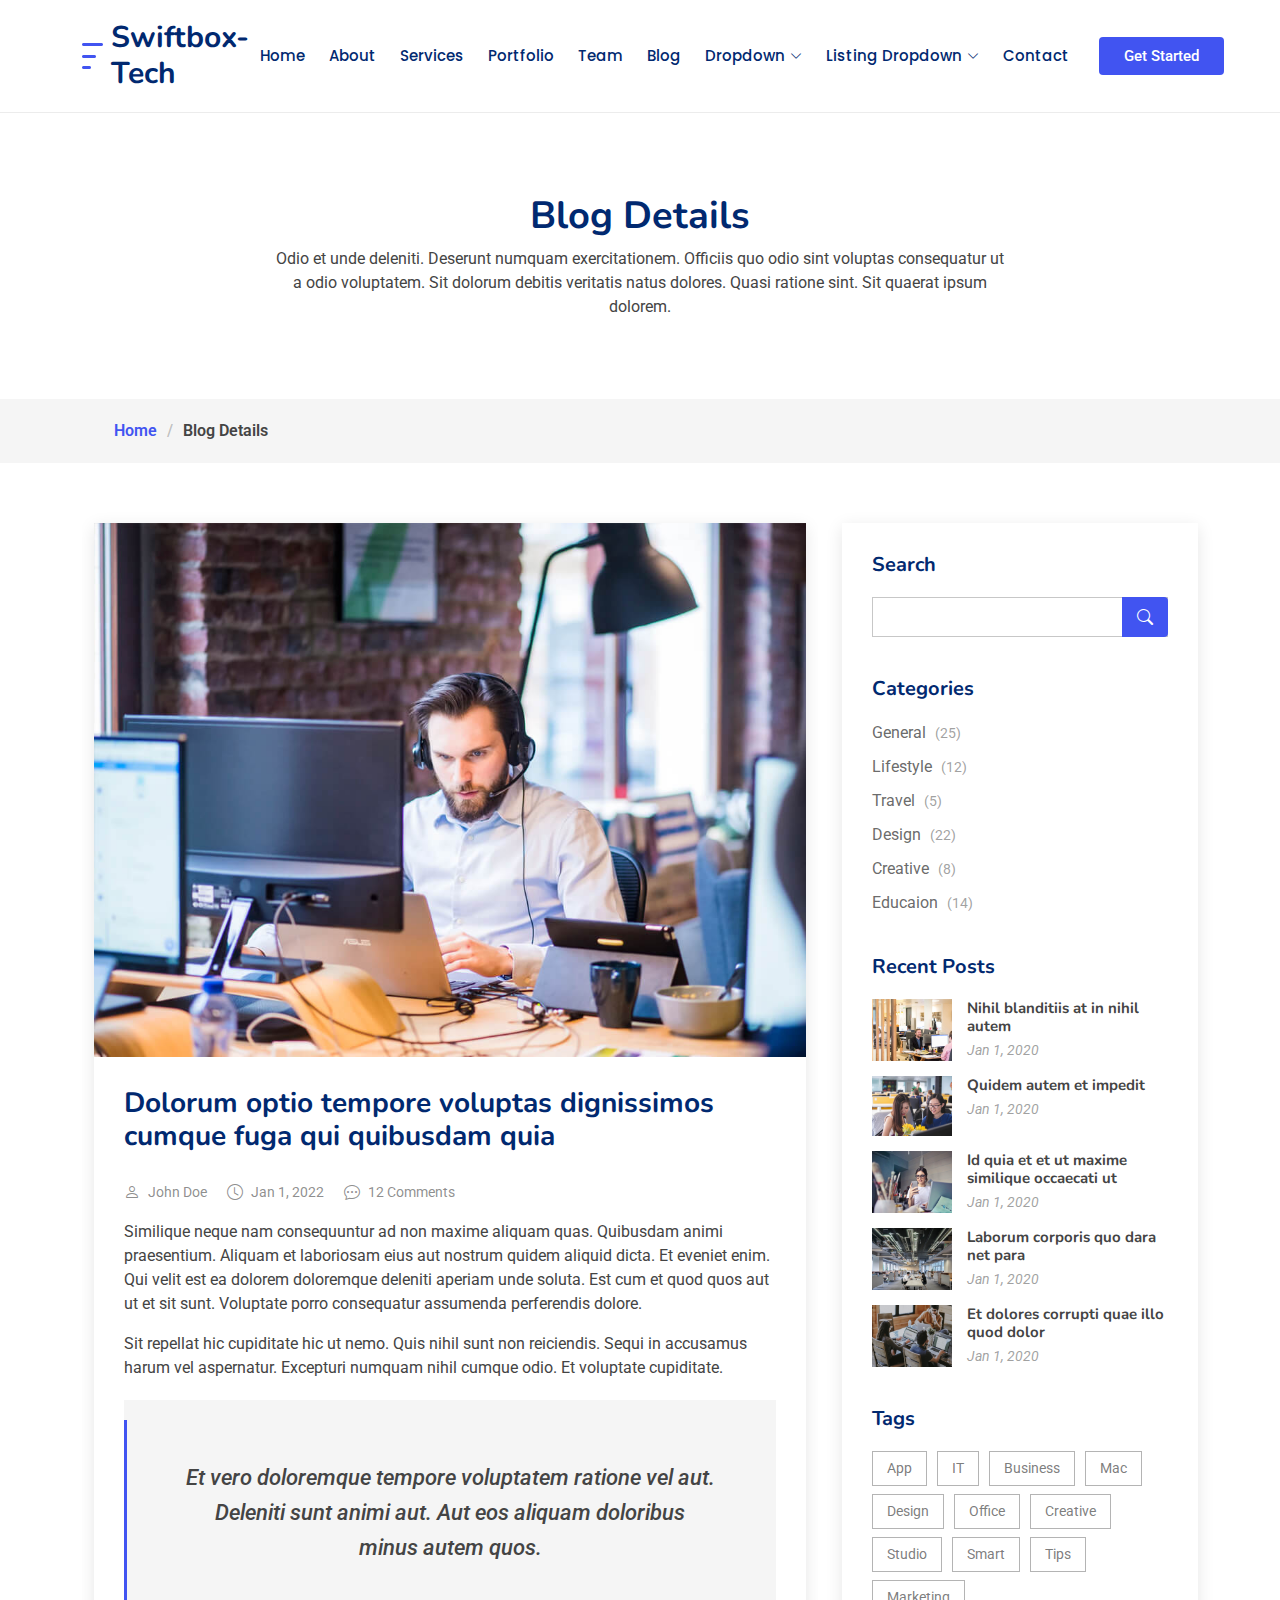
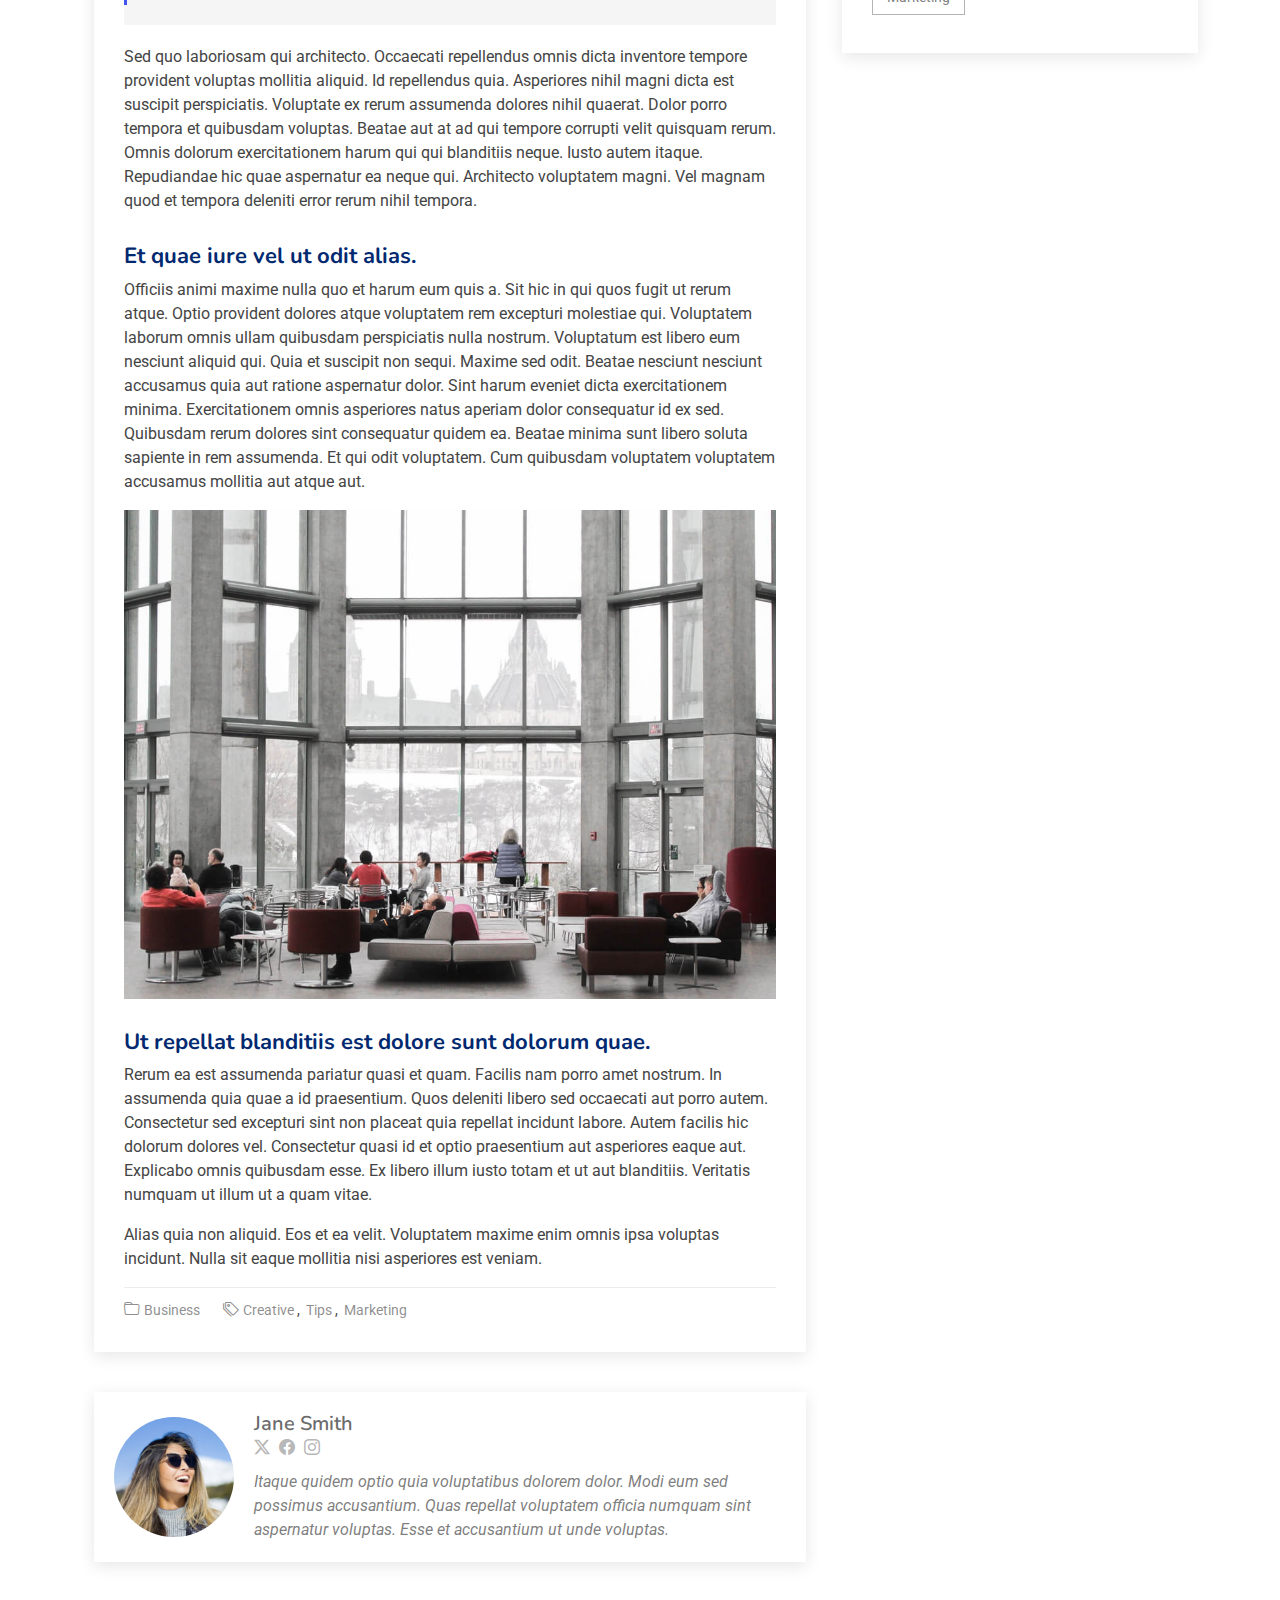
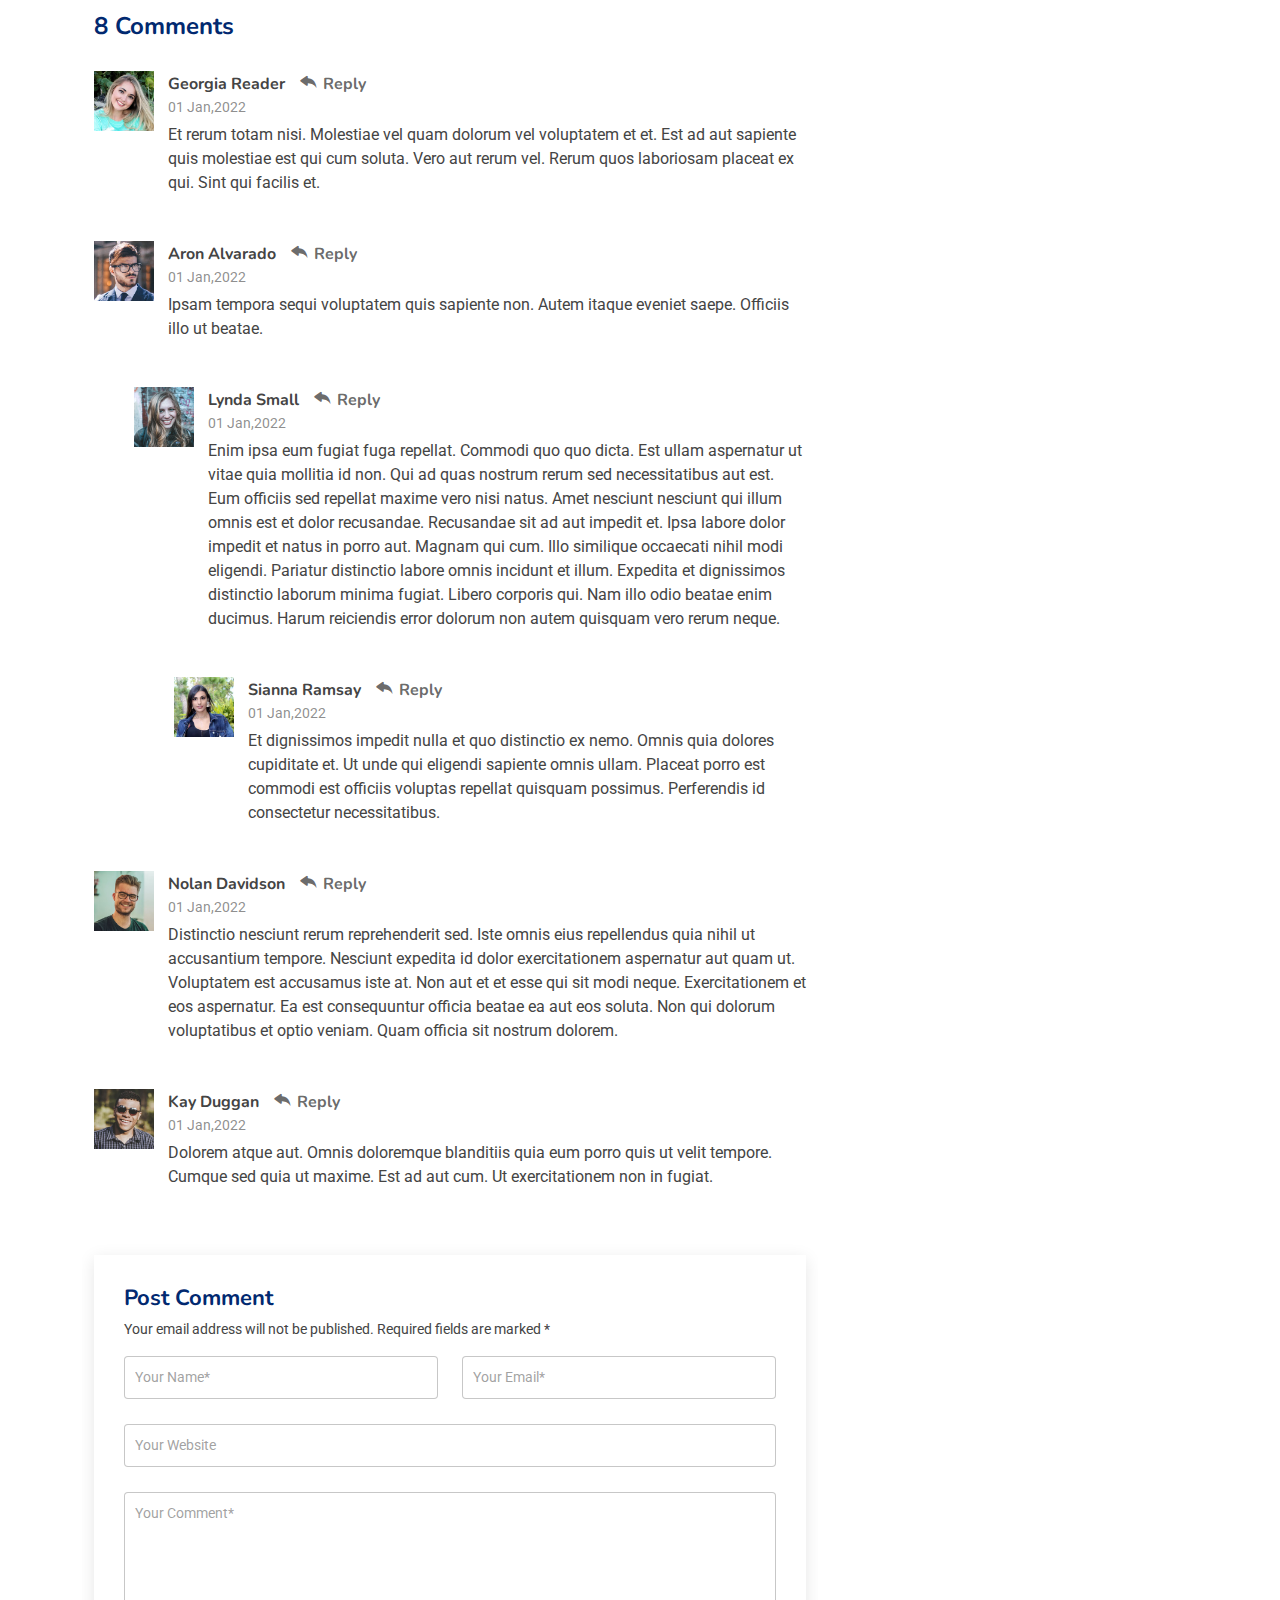
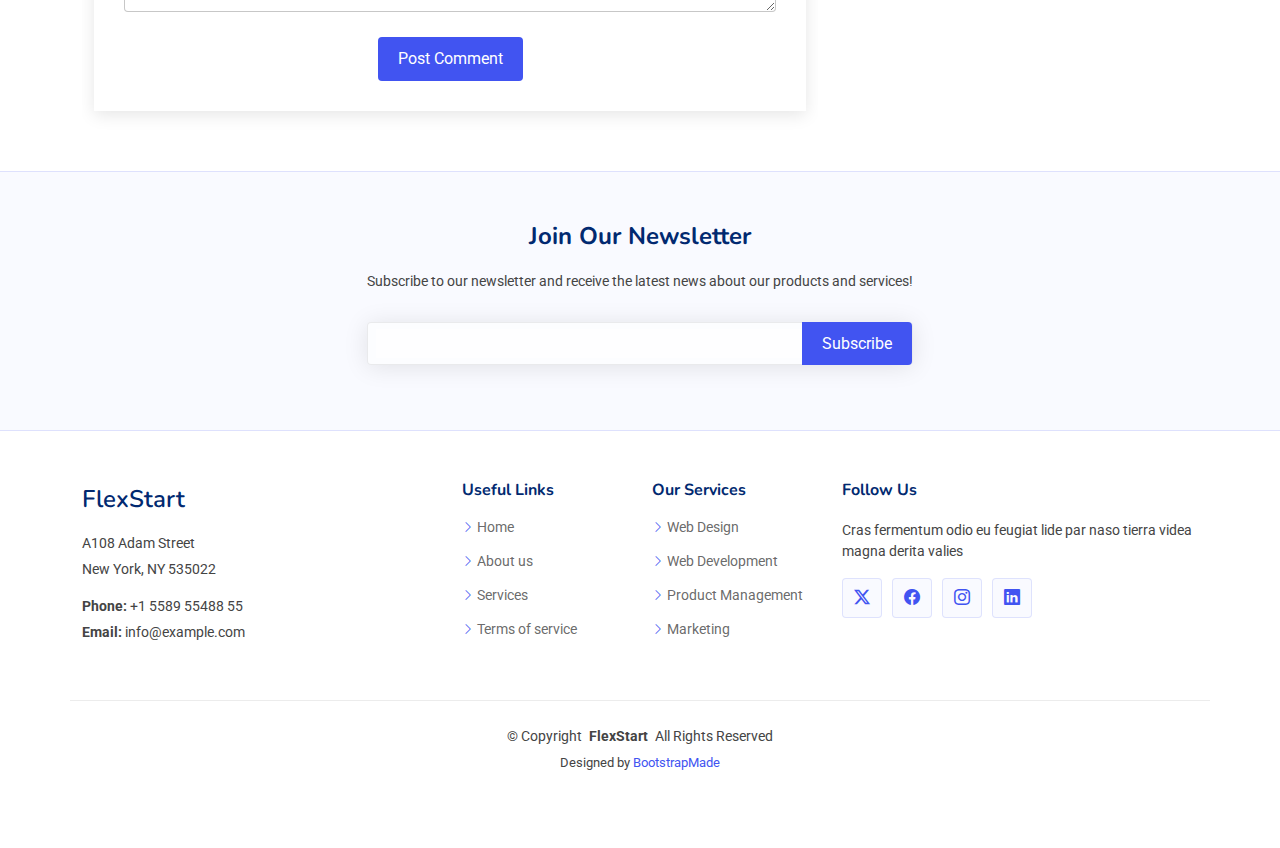
<file: blog-details.html>
<!DOCTYPE html>
<html lang="en">

<head>
  <meta charset="utf-8">
  <meta content="width=device-width, initial-scale=1.0" name="viewport">
  <title>Swiftbox-Tech</title>
  <meta name="description" content="">
  <meta name="keywords" content="">

  <!-- Favicons -->
  <link href="assets/img/favicon.png" rel="icon">
  <link href="assets/img/apple-touch-icon.png" rel="apple-touch-icon">

  <!-- Fonts -->
  <link href="https://fonts.googleapis.com" rel="preconnect">
  <link href="https://fonts.gstatic.com" rel="preconnect" crossorigin>
  <link href="https://fonts.googleapis.com/css2?family=Roboto:ital,wght@0,100;0,300;0,400;0,500;0,700;0,900;1,100;1,300;1,400;1,500;1,700;1,900&family=Poppins:ital,wght@0,100;0,200;0,300;0,400;0,500;0,600;0,700;0,800;0,900;1,100;1,200;1,300;1,400;1,500;1,600;1,700;1,800;1,900&family=Nunito:ital,wght@0,200;0,300;0,400;0,500;0,600;0,700;0,800;0,900;1,200;1,300;1,400;1,500;1,600;1,700;1,800;1,900&display=swap" rel="stylesheet">

  <!-- Vendor CSS Files -->
  <link href="assets/vendor/bootstrap/css/bootstrap.min.css" rel="stylesheet">
  <link href="assets/vendor/bootstrap-icons/bootstrap-icons.css" rel="stylesheet">
  <link href="assets/vendor/aos/aos.css" rel="stylesheet">
  <link href="assets/vendor/glightbox/css/glightbox.min.css" rel="stylesheet">
  <link href="assets/vendor/swiper/swiper-bundle.min.css" rel="stylesheet">

  <!-- Main CSS File -->
  <link href="assets/css/main.css" rel="stylesheet">

  <!-- =======================================================
  * Template Name: FlexStart
  * Template URL: https://bootstrapmade.com/flexstart-bootstrap-startup-template/
  * Updated: Aug 07 2024 with Bootstrap v5.3.3
  * Author: BootstrapMade.com
  * License: https://bootstrapmade.com/license/
  ======================================================== -->
</head>

<body class="blog-details-page">

  <header id="header" class="header d-flex align-items-center sticky-top">
    <div class="container-fluid container-xl position-relative d-flex align-items-center">

      <a href="index.html" class="logo d-flex align-items-center me-auto">
        <!-- Uncomment the line below if you also wish to use an image logo -->
        <img src="assets/img/logo.png" alt="">
        <h1 class="sitename">Swiftbox-Tech</h1>
      </a>

      <nav id="navmenu" class="navmenu">
        <ul>
          <li><a href="#hero">Home<br></a></li>
          <li><a href="#about">About</a></li>
          <li><a href="#services">Services</a></li>
          <li><a href="#portfolio">Portfolio</a></li>
          <li><a href="#team">Team</a></li>
          <li><a href="blog.html">Blog</a></li>
          <li class="dropdown"><a href="#"><span>Dropdown</span> <i class="bi bi-chevron-down toggle-dropdown"></i></a>
            <ul>
              <li><a href="#">Dropdown 1</a></li>
              <li class="dropdown"><a href="#"><span>Deep Dropdown</span> <i class="bi bi-chevron-down toggle-dropdown"></i></a>
                <ul>
                  <li><a href="#">Deep Dropdown 1</a></li>
                  <li><a href="#">Deep Dropdown 2</a></li>
                  <li><a href="#">Deep Dropdown 3</a></li>
                  <li><a href="#">Deep Dropdown 4</a></li>
                  <li><a href="#">Deep Dropdown 5</a></li>
                </ul>
              </li>
              <li><a href="#">Dropdown 2</a></li>
              <li><a href="#">Dropdown 3</a></li>
              <li><a href="#">Dropdown 4</a></li>
            </ul>
          </li>
          <li class="listing-dropdown"><a href="#"><span>Listing Dropdown</span> <i class="bi bi-chevron-down toggle-dropdown"></i></a>
            <ul>
              <li>
                <a href="#">Column 1 link 1</a>
                <a href="#">Column 1 link 2</a>
                <a href="#">Column 1 link 3</a>
              </li>
              <li>
                <a href="#">Column 2 link 1</a>
                <a href="#">Column 2 link 2</a>
                <a href="#">Column 3 link 3</a>
              </li>
              <li>
                <a href="#">Column 3 link 1</a>
                <a href="#">Column 3 link 2</a>
                <a href="#">Column 3 link 3</a>
              </li>
              <li>
                <a href="#">Column 4 link 1</a>
                <a href="#">Column 4 link 2</a>
                <a href="#">Column 4 link 3</a>
              </li>
              <li>
                <a href="#">Column 5 link 1</a>
                <a href="#">Column 5 link 2</a>
                <a href="#">Column 5 link 3</a>
              </li>
            </ul>
          </li>
          <li><a href="#contact">Contact</a></li>
        </ul>
        <i class="mobile-nav-toggle d-xl-none bi bi-list"></i>
      </nav>

      <a class="btn-getstarted flex-md-shrink-0" href="index.html#about">Get Started</a>

    </div>
  </header>

  <main class="main">

    <!-- Page Title -->
    <div class="page-title">
      <div class="heading">
        <div class="container">
          <div class="row d-flex justify-content-center text-center">
            <div class="col-lg-8">
              <h1>Blog Details</h1>
              <p class="mb-0">Odio et unde deleniti. Deserunt numquam exercitationem. Officiis quo odio sint voluptas consequatur ut a odio voluptatem. Sit dolorum debitis veritatis natus dolores. Quasi ratione sint. Sit quaerat ipsum dolorem.</p>
            </div>
          </div>
        </div>
      </div>
      <nav class="breadcrumbs">
        <div class="container">
          <ol>
            <li><a href="index.html">Home</a></li>
            <li class="current">Blog Details</li>
          </ol>
        </div>
      </nav>
    </div><!-- End Page Title -->

    <div class="container">
      <div class="row">

        <div class="col-lg-8">

          <!-- Blog Details Section -->
          <section id="blog-details" class="blog-details section">
            <div class="container">

              <article class="article">

                <div class="post-img">
                  <img src="assets/img/blog/blog-1.jpg" alt="" class="img-fluid">
                </div>

                <h2 class="title">Dolorum optio tempore voluptas dignissimos cumque fuga qui quibusdam quia</h2>

                <div class="meta-top">
                  <ul>
                    <li class="d-flex align-items-center"><i class="bi bi-person"></i> <a href="blog-details.html">John Doe</a></li>
                    <li class="d-flex align-items-center"><i class="bi bi-clock"></i> <a href="blog-details.html"><time datetime="2020-01-01">Jan 1, 2022</time></a></li>
                    <li class="d-flex align-items-center"><i class="bi bi-chat-dots"></i> <a href="blog-details.html">12 Comments</a></li>
                  </ul>
                </div><!-- End meta top -->

                <div class="content">
                  <p>
                    Similique neque nam consequuntur ad non maxime aliquam quas. Quibusdam animi praesentium. Aliquam et laboriosam eius aut nostrum quidem aliquid dicta.
                    Et eveniet enim. Qui velit est ea dolorem doloremque deleniti aperiam unde soluta. Est cum et quod quos aut ut et sit sunt. Voluptate porro consequatur assumenda perferendis dolore.
                  </p>

                  <p>
                    Sit repellat hic cupiditate hic ut nemo. Quis nihil sunt non reiciendis. Sequi in accusamus harum vel aspernatur. Excepturi numquam nihil cumque odio. Et voluptate cupiditate.
                  </p>

                  <blockquote>
                    <p>
                      Et vero doloremque tempore voluptatem ratione vel aut. Deleniti sunt animi aut. Aut eos aliquam doloribus minus autem quos.
                    </p>
                  </blockquote>

                  <p>
                    Sed quo laboriosam qui architecto. Occaecati repellendus omnis dicta inventore tempore provident voluptas mollitia aliquid. Id repellendus quia. Asperiores nihil magni dicta est suscipit perspiciatis. Voluptate ex rerum assumenda dolores nihil quaerat.
                    Dolor porro tempora et quibusdam voluptas. Beatae aut at ad qui tempore corrupti velit quisquam rerum. Omnis dolorum exercitationem harum qui qui blanditiis neque.
                    Iusto autem itaque. Repudiandae hic quae aspernatur ea neque qui. Architecto voluptatem magni. Vel magnam quod et tempora deleniti error rerum nihil tempora.
                  </p>

                  <h3>Et quae iure vel ut odit alias.</h3>
                  <p>
                    Officiis animi maxime nulla quo et harum eum quis a. Sit hic in qui quos fugit ut rerum atque. Optio provident dolores atque voluptatem rem excepturi molestiae qui. Voluptatem laborum omnis ullam quibusdam perspiciatis nulla nostrum. Voluptatum est libero eum nesciunt aliquid qui.
                    Quia et suscipit non sequi. Maxime sed odit. Beatae nesciunt nesciunt accusamus quia aut ratione aspernatur dolor. Sint harum eveniet dicta exercitationem minima. Exercitationem omnis asperiores natus aperiam dolor consequatur id ex sed. Quibusdam rerum dolores sint consequatur quidem ea.
                    Beatae minima sunt libero soluta sapiente in rem assumenda. Et qui odit voluptatem. Cum quibusdam voluptatem voluptatem accusamus mollitia aut atque aut.
                  </p>
                  <img src="assets/img/blog/blog-inside-post.jpg" class="img-fluid" alt="">

                  <h3>Ut repellat blanditiis est dolore sunt dolorum quae.</h3>
                  <p>
                    Rerum ea est assumenda pariatur quasi et quam. Facilis nam porro amet nostrum. In assumenda quia quae a id praesentium. Quos deleniti libero sed occaecati aut porro autem. Consectetur sed excepturi sint non placeat quia repellat incidunt labore. Autem facilis hic dolorum dolores vel.
                    Consectetur quasi id et optio praesentium aut asperiores eaque aut. Explicabo omnis quibusdam esse. Ex libero illum iusto totam et ut aut blanditiis. Veritatis numquam ut illum ut a quam vitae.
                  </p>
                  <p>
                    Alias quia non aliquid. Eos et ea velit. Voluptatem maxime enim omnis ipsa voluptas incidunt. Nulla sit eaque mollitia nisi asperiores est veniam.
                  </p>

                </div><!-- End post content -->

                <div class="meta-bottom">
                  <i class="bi bi-folder"></i>
                  <ul class="cats">
                    <li><a href="#">Business</a></li>
                  </ul>

                  <i class="bi bi-tags"></i>
                  <ul class="tags">
                    <li><a href="#">Creative</a></li>
                    <li><a href="#">Tips</a></li>
                    <li><a href="#">Marketing</a></li>
                  </ul>
                </div><!-- End meta bottom -->

              </article>

            </div>
          </section><!-- /Blog Details Section -->

          <!-- Blog Author Section -->
          <section id="blog-author" class="blog-author section">

            <div class="container">
              <div class="author-container d-flex align-items-center">
                <img src="assets/img/blog/blog-author.jpg" class="rounded-circle flex-shrink-0" alt="">
                <div>
                  <h4>Jane Smith</h4>
                  <div class="social-links">
                    <a href="https://x.com/#"><i class="bi bi-twitter-x"></i></a>
                    <a href="https://facebook.com/#"><i class="bi bi-facebook"></i></a>
                    <a href="https://instagram.com/#"><i class="biu bi-instagram"></i></a>
                  </div>
                  <p>
                    Itaque quidem optio quia voluptatibus dolorem dolor. Modi eum sed possimus accusantium. Quas repellat voluptatem officia numquam sint aspernatur voluptas. Esse et accusantium ut unde voluptas.
                  </p>
                </div>
              </div>
            </div>

          </section><!-- /Blog Author Section -->

          <!-- Blog Comments Section -->
          <section id="blog-comments" class="blog-comments section">

            <div class="container">

              <h4 class="comments-count">8 Comments</h4>

              <div id="comment-1" class="comment">
                <div class="d-flex">
                  <div class="comment-img"><img src="assets/img/blog/comments-1.jpg" alt=""></div>
                  <div>
                    <h5><a href="">Georgia Reader</a> <a href="#" class="reply"><i class="bi bi-reply-fill"></i> Reply</a></h5>
                    <time datetime="2020-01-01">01 Jan,2022</time>
                    <p>
                      Et rerum totam nisi. Molestiae vel quam dolorum vel voluptatem et et. Est ad aut sapiente quis molestiae est qui cum soluta.
                      Vero aut rerum vel. Rerum quos laboriosam placeat ex qui. Sint qui facilis et.
                    </p>
                  </div>
                </div>
              </div><!-- End comment #1 -->

              <div id="comment-2" class="comment">
                <div class="d-flex">
                  <div class="comment-img"><img src="assets/img/blog/comments-2.jpg" alt=""></div>
                  <div>
                    <h5><a href="">Aron Alvarado</a> <a href="#" class="reply"><i class="bi bi-reply-fill"></i> Reply</a></h5>
                    <time datetime="2020-01-01">01 Jan,2022</time>
                    <p>
                      Ipsam tempora sequi voluptatem quis sapiente non. Autem itaque eveniet saepe. Officiis illo ut beatae.
                    </p>
                  </div>
                </div>

                <div id="comment-reply-1" class="comment comment-reply">
                  <div class="d-flex">
                    <div class="comment-img"><img src="assets/img/blog/comments-3.jpg" alt=""></div>
                    <div>
                      <h5><a href="">Lynda Small</a> <a href="#" class="reply"><i class="bi bi-reply-fill"></i> Reply</a></h5>
                      <time datetime="2020-01-01">01 Jan,2022</time>
                      <p>
                        Enim ipsa eum fugiat fuga repellat. Commodi quo quo dicta. Est ullam aspernatur ut vitae quia mollitia id non. Qui ad quas nostrum rerum sed necessitatibus aut est. Eum officiis sed repellat maxime vero nisi natus. Amet nesciunt nesciunt qui illum omnis est et dolor recusandae.

                        Recusandae sit ad aut impedit et. Ipsa labore dolor impedit et natus in porro aut. Magnam qui cum. Illo similique occaecati nihil modi eligendi. Pariatur distinctio labore omnis incidunt et illum. Expedita et dignissimos distinctio laborum minima fugiat.

                        Libero corporis qui. Nam illo odio beatae enim ducimus. Harum reiciendis error dolorum non autem quisquam vero rerum neque.
                      </p>
                    </div>
                  </div>

                  <div id="comment-reply-2" class="comment comment-reply">
                    <div class="d-flex">
                      <div class="comment-img"><img src="assets/img/blog/comments-4.jpg" alt=""></div>
                      <div>
                        <h5><a href="">Sianna Ramsay</a> <a href="#" class="reply"><i class="bi bi-reply-fill"></i> Reply</a></h5>
                        <time datetime="2020-01-01">01 Jan,2022</time>
                        <p>
                          Et dignissimos impedit nulla et quo distinctio ex nemo. Omnis quia dolores cupiditate et. Ut unde qui eligendi sapiente omnis ullam. Placeat porro est commodi est officiis voluptas repellat quisquam possimus. Perferendis id consectetur necessitatibus.
                        </p>
                      </div>
                    </div>

                  </div><!-- End comment reply #2-->

                </div><!-- End comment reply #1-->

              </div><!-- End comment #2-->

              <div id="comment-3" class="comment">
                <div class="d-flex">
                  <div class="comment-img"><img src="assets/img/blog/comments-5.jpg" alt=""></div>
                  <div>
                    <h5><a href="">Nolan Davidson</a> <a href="#" class="reply"><i class="bi bi-reply-fill"></i> Reply</a></h5>
                    <time datetime="2020-01-01">01 Jan,2022</time>
                    <p>
                      Distinctio nesciunt rerum reprehenderit sed. Iste omnis eius repellendus quia nihil ut accusantium tempore. Nesciunt expedita id dolor exercitationem aspernatur aut quam ut. Voluptatem est accusamus iste at.
                      Non aut et et esse qui sit modi neque. Exercitationem et eos aspernatur. Ea est consequuntur officia beatae ea aut eos soluta. Non qui dolorum voluptatibus et optio veniam. Quam officia sit nostrum dolorem.
                    </p>
                  </div>
                </div>

              </div><!-- End comment #3 -->

              <div id="comment-4" class="comment">
                <div class="d-flex">
                  <div class="comment-img"><img src="assets/img/blog/comments-6.jpg" alt=""></div>
                  <div>
                    <h5><a href="">Kay Duggan</a> <a href="#" class="reply"><i class="bi bi-reply-fill"></i> Reply</a></h5>
                    <time datetime="2020-01-01">01 Jan,2022</time>
                    <p>
                      Dolorem atque aut. Omnis doloremque blanditiis quia eum porro quis ut velit tempore. Cumque sed quia ut maxime. Est ad aut cum. Ut exercitationem non in fugiat.
                    </p>
                  </div>
                </div>

              </div><!-- End comment #4 -->

            </div>

          </section><!-- /Blog Comments Section -->

          <!-- Comment Form Section -->
          <section id="comment-form" class="comment-form section">
            <div class="container">

              <form action="">

                <h4>Post Comment</h4>
                <p>Your email address will not be published. Required fields are marked * </p>
                <div class="row">
                  <div class="col-md-6 form-group">
                    <input name="name" type="text" class="form-control" placeholder="Your Name*">
                  </div>
                  <div class="col-md-6 form-group">
                    <input name="email" type="text" class="form-control" placeholder="Your Email*">
                  </div>
                </div>
                <div class="row">
                  <div class="col form-group">
                    <input name="website" type="text" class="form-control" placeholder="Your Website">
                  </div>
                </div>
                <div class="row">
                  <div class="col form-group">
                    <textarea name="comment" class="form-control" placeholder="Your Comment*"></textarea>
                  </div>
                </div>

                <div class="text-center">
                  <button type="submit" class="btn btn-primary">Post Comment</button>
                </div>

              </form>

            </div>
          </section><!-- /Comment Form Section -->

        </div>

        <div class="col-lg-4 sidebar">

          <div class="widgets-container">

            <!-- Search Widget -->
            <div class="search-widget widget-item">

              <h3 class="widget-title">Search</h3>
              <form action="">
                <input type="text">
                <button type="submit" title="Search"><i class="bi bi-search"></i></button>
              </form>

            </div><!--/Search Widget -->

            <!-- Categories Widget -->
            <div class="categories-widget widget-item">

              <h3 class="widget-title">Categories</h3>
              <ul class="mt-3">
                <li><a href="#">General <span>(25)</span></a></li>
                <li><a href="#">Lifestyle <span>(12)</span></a></li>
                <li><a href="#">Travel <span>(5)</span></a></li>
                <li><a href="#">Design <span>(22)</span></a></li>
                <li><a href="#">Creative <span>(8)</span></a></li>
                <li><a href="#">Educaion <span>(14)</span></a></li>
              </ul>

            </div><!--/Categories Widget -->

            <!-- Recent Posts Widget -->
            <div class="recent-posts-widget widget-item">

              <h3 class="widget-title">Recent Posts</h3>

              <div class="post-item">
                <img src="assets/img/blog/blog-recent-1.jpg" alt="" class="flex-shrink-0">
                <div>
                  <h4><a href="blog-details.html">Nihil blanditiis at in nihil autem</a></h4>
                  <time datetime="2020-01-01">Jan 1, 2020</time>
                </div>
              </div><!-- End recent post item-->

              <div class="post-item">
                <img src="assets/img/blog/blog-recent-2.jpg" alt="" class="flex-shrink-0">
                <div>
                  <h4><a href="blog-details.html">Quidem autem et impedit</a></h4>
                  <time datetime="2020-01-01">Jan 1, 2020</time>
                </div>
              </div><!-- End recent post item-->

              <div class="post-item">
                <img src="assets/img/blog/blog-recent-3.jpg" alt="" class="flex-shrink-0">
                <div>
                  <h4><a href="blog-details.html">Id quia et et ut maxime similique occaecati ut</a></h4>
                  <time datetime="2020-01-01">Jan 1, 2020</time>
                </div>
              </div><!-- End recent post item-->

              <div class="post-item">
                <img src="assets/img/blog/blog-recent-4.jpg" alt="" class="flex-shrink-0">
                <div>
                  <h4><a href="blog-details.html">Laborum corporis quo dara net para</a></h4>
                  <time datetime="2020-01-01">Jan 1, 2020</time>
                </div>
              </div><!-- End recent post item-->

              <div class="post-item">
                <img src="assets/img/blog/blog-recent-5.jpg" alt="" class="flex-shrink-0">
                <div>
                  <h4><a href="blog-details.html">Et dolores corrupti quae illo quod dolor</a></h4>
                  <time datetime="2020-01-01">Jan 1, 2020</time>
                </div>
              </div><!-- End recent post item-->

            </div><!--/Recent Posts Widget -->

            <!-- Tags Widget -->
            <div class="tags-widget widget-item">

              <h3 class="widget-title">Tags</h3>
              <ul>
                <li><a href="#">App</a></li>
                <li><a href="#">IT</a></li>
                <li><a href="#">Business</a></li>
                <li><a href="#">Mac</a></li>
                <li><a href="#">Design</a></li>
                <li><a href="#">Office</a></li>
                <li><a href="#">Creative</a></li>
                <li><a href="#">Studio</a></li>
                <li><a href="#">Smart</a></li>
                <li><a href="#">Tips</a></li>
                <li><a href="#">Marketing</a></li>
              </ul>

            </div><!--/Tags Widget -->

          </div>

        </div>

      </div>
    </div>

  </main>

  <footer id="footer" class="footer">

    <div class="footer-newsletter">
      <div class="container">
        <div class="row justify-content-center text-center">
          <div class="col-lg-6">
            <h4>Join Our Newsletter</h4>
            <p>Subscribe to our newsletter and receive the latest news about our products and services!</p>
            <form action="forms/newsletter.php" method="post" class="php-email-form">
              <div class="newsletter-form"><input type="email" name="email"><input type="submit" value="Subscribe"></div>
              <div class="loading">Loading</div>
              <div class="error-message"></div>
              <div class="sent-message">Your subscription request has been sent. Thank you!</div>
            </form>
          </div>
        </div>
      </div>
    </div>

    <div class="container footer-top">
      <div class="row gy-4">
        <div class="col-lg-4 col-md-6 footer-about">
          <a href="index.html" class="d-flex align-items-center">
            <span class="sitename">FlexStart</span>
          </a>
          <div class="footer-contact pt-3">
            <p>A108 Adam Street</p>
            <p>New York, NY 535022</p>
            <p class="mt-3"><strong>Phone:</strong> <span>+1 5589 55488 55</span></p>
            <p><strong>Email:</strong> <span>info@example.com</span></p>
          </div>
        </div>

        <div class="col-lg-2 col-md-3 footer-links">
          <h4>Useful Links</h4>
          <ul>
            <li><i class="bi bi-chevron-right"></i> <a href="#">Home</a></li>
            <li><i class="bi bi-chevron-right"></i> <a href="#">About us</a></li>
            <li><i class="bi bi-chevron-right"></i> <a href="#">Services</a></li>
            <li><i class="bi bi-chevron-right"></i> <a href="#">Terms of service</a></li>
          </ul>
        </div>

        <div class="col-lg-2 col-md-3 footer-links">
          <h4>Our Services</h4>
          <ul>
            <li><i class="bi bi-chevron-right"></i> <a href="#">Web Design</a></li>
            <li><i class="bi bi-chevron-right"></i> <a href="#">Web Development</a></li>
            <li><i class="bi bi-chevron-right"></i> <a href="#">Product Management</a></li>
            <li><i class="bi bi-chevron-right"></i> <a href="#">Marketing</a></li>
          </ul>
        </div>

        <div class="col-lg-4 col-md-12">
          <h4>Follow Us</h4>
          <p>Cras fermentum odio eu feugiat lide par naso tierra videa magna derita valies</p>
          <div class="social-links d-flex">
            <a href=""><i class="bi bi-twitter-x"></i></a>
            <a href=""><i class="bi bi-facebook"></i></a>
            <a href=""><i class="bi bi-instagram"></i></a>
            <a href=""><i class="bi bi-linkedin"></i></a>
          </div>
        </div>

      </div>
    </div>

    <div class="container copyright text-center mt-4">
      <p>© <span>Copyright</span> <strong class="px-1 sitename">FlexStart</strong> <span>All Rights Reserved</span></p>
      <div class="credits">
        <!-- All the links in the footer should remain intact. -->
        <!-- You can delete the links only if you've purchased the pro version. -->
        <!-- Licensing information: https://bootstrapmade.com/license/ -->
        <!-- Purchase the pro version with working PHP/AJAX contact form: [buy-url] -->
        Designed by <a href="https://bootstrapmade.com/">BootstrapMade</a>
      </div>
    </div>

  </footer>

  <!-- Scroll Top -->
  <a href="#" id="scroll-top" class="scroll-top d-flex align-items-center justify-content-center"><i class="bi bi-arrow-up-short"></i></a>

  <!-- Vendor JS Files -->
  <script src="assets/vendor/bootstrap/js/bootstrap.bundle.min.js"></script>
  <script src="assets/vendor/php-email-form/validate.js"></script>
  <script src="assets/vendor/aos/aos.js"></script>
  <script src="assets/vendor/glightbox/js/glightbox.min.js"></script>
  <script src="assets/vendor/purecounter/purecounter_vanilla.js"></script>
  <script src="assets/vendor/imagesloaded/imagesloaded.pkgd.min.js"></script>
  <script src="assets/vendor/isotope-layout/isotope.pkgd.min.js"></script>
  <script src="assets/vendor/swiper/swiper-bundle.min.js"></script>

  <!-- Main JS File -->
  <script src="assets/js/main.js"></script>

</body>

</html>
</file>
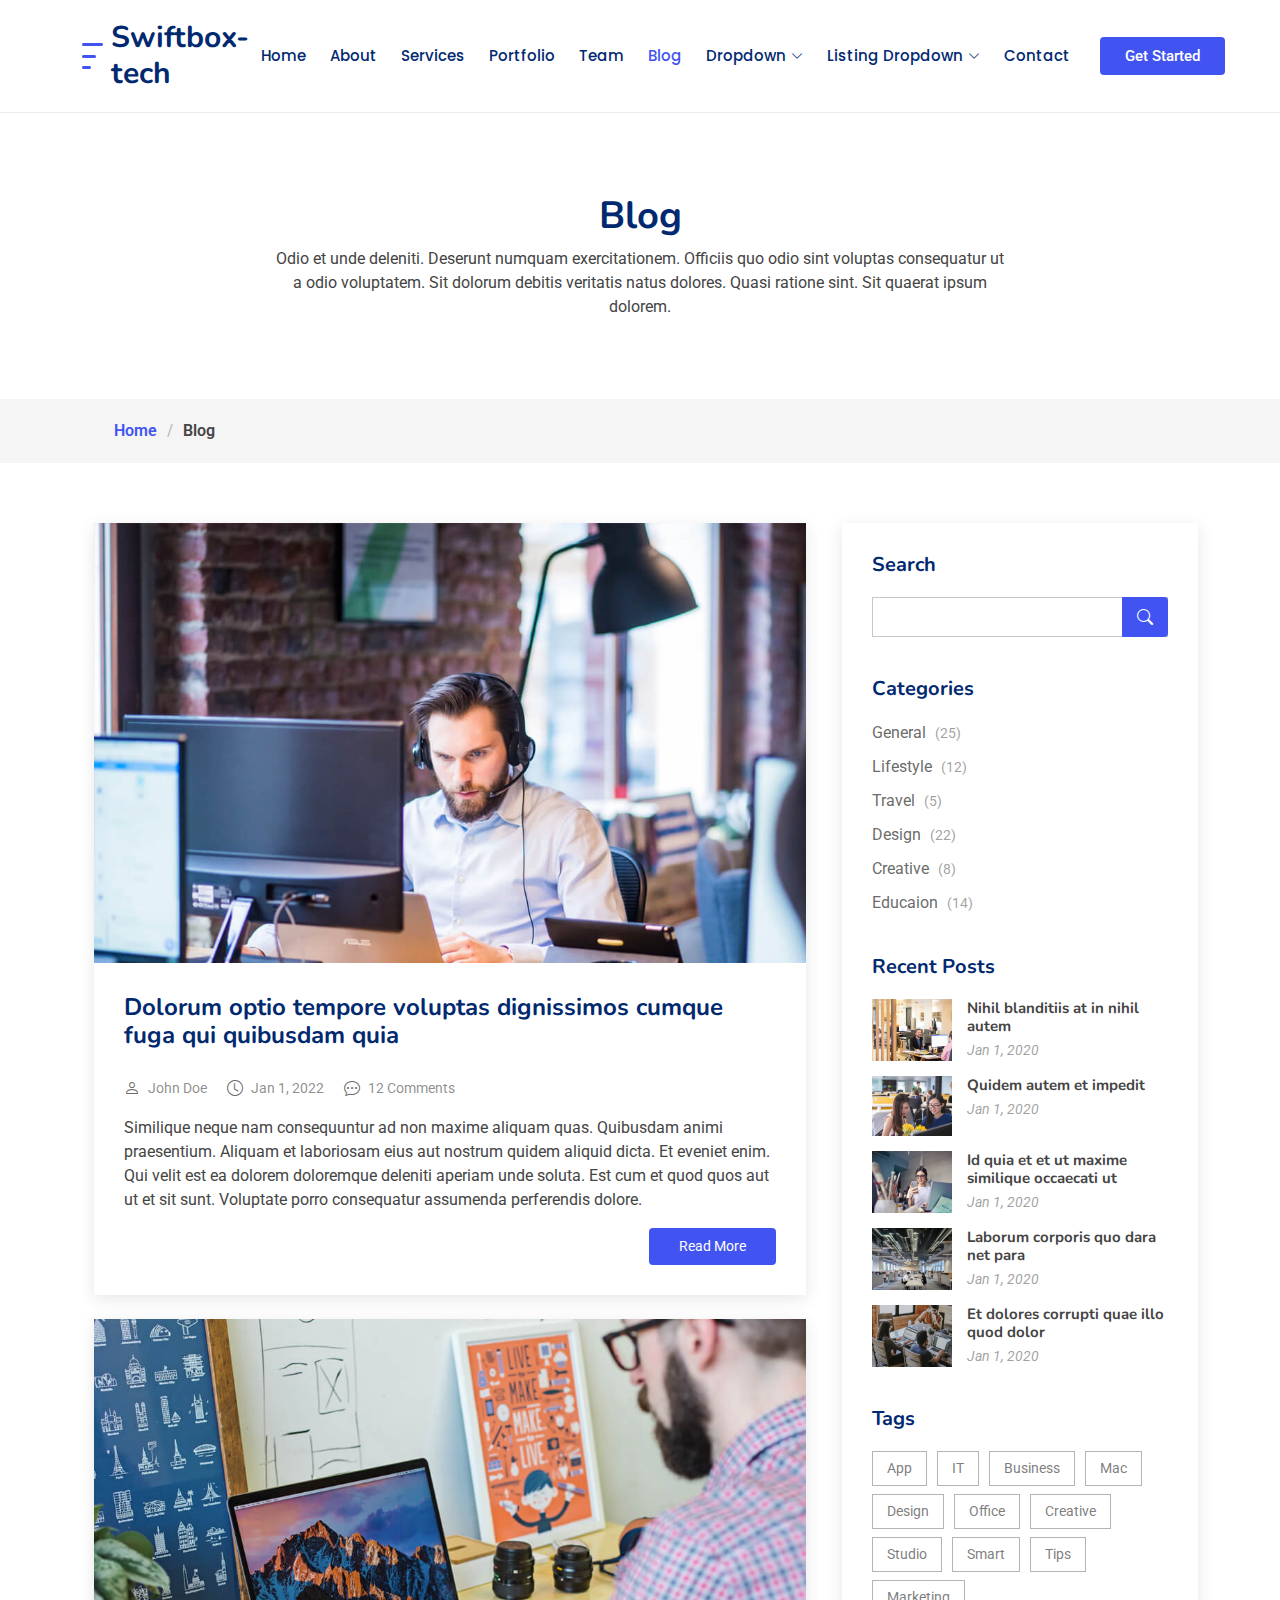
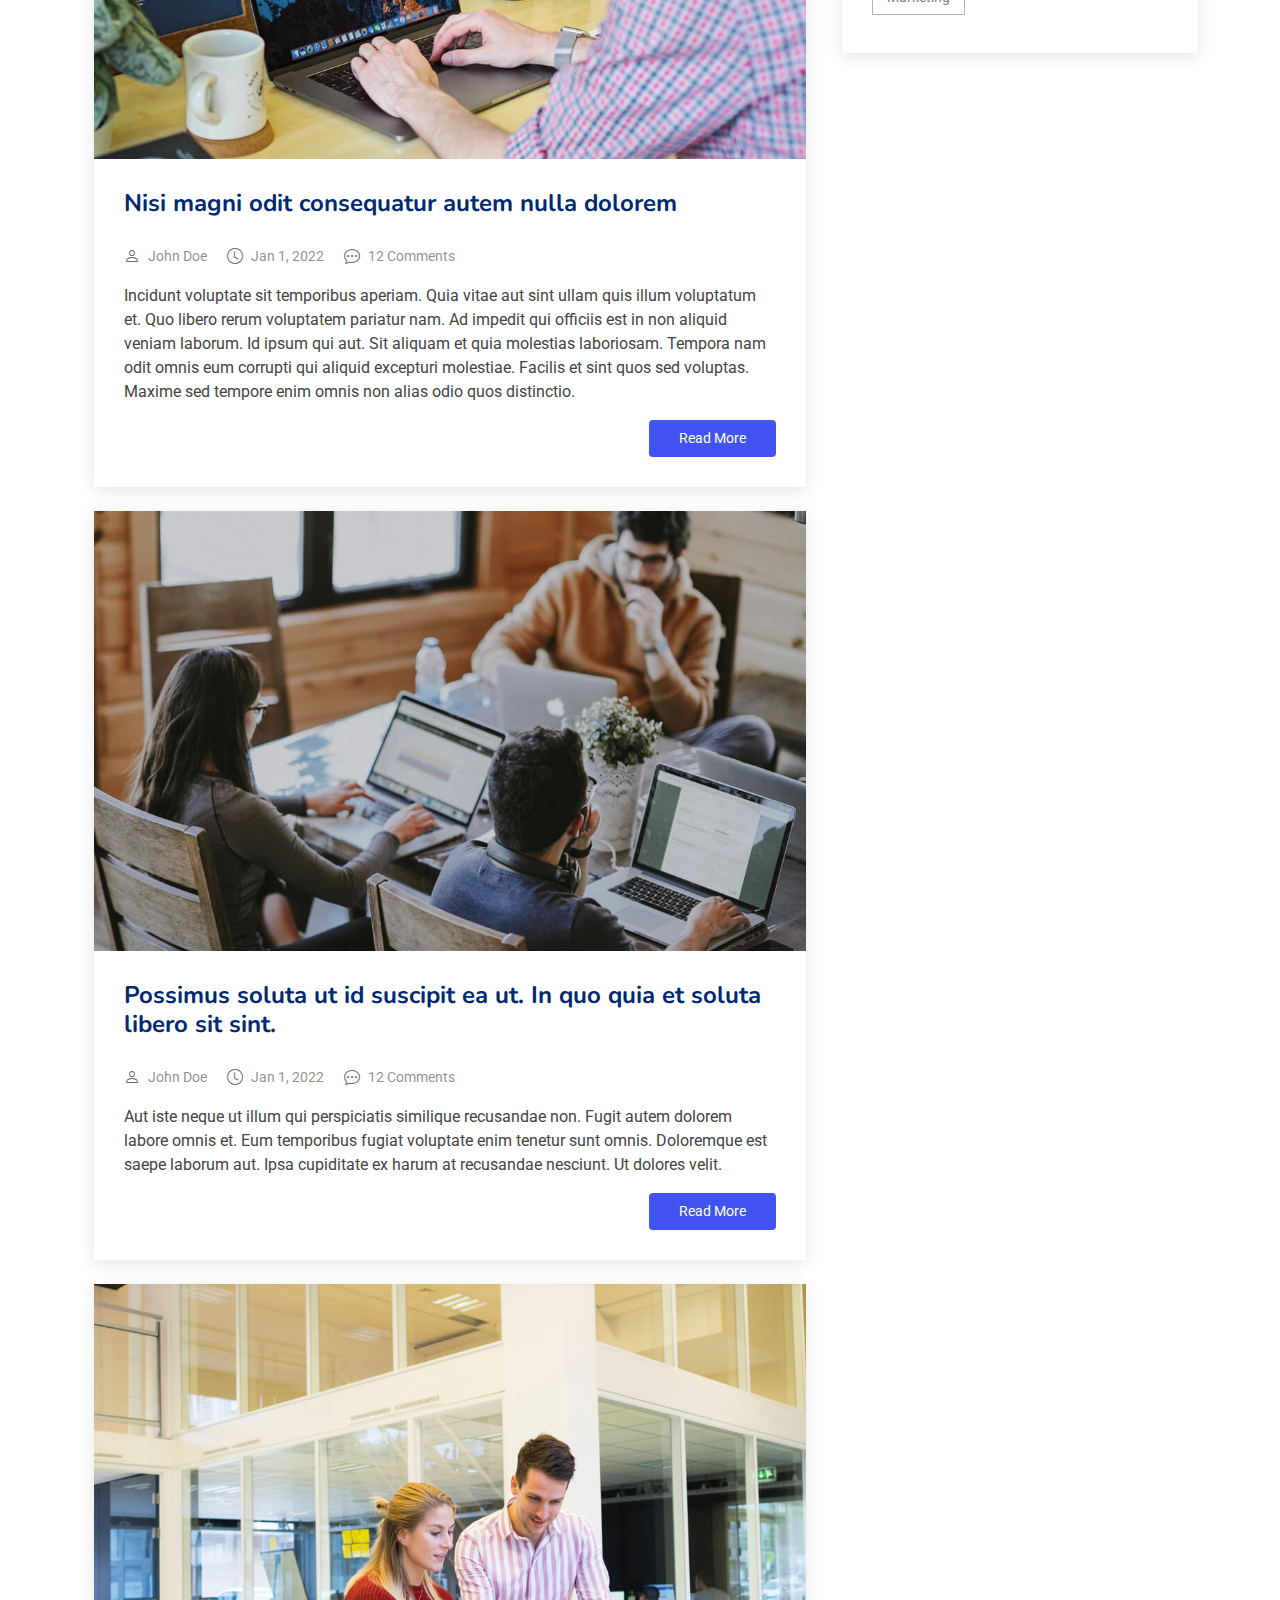
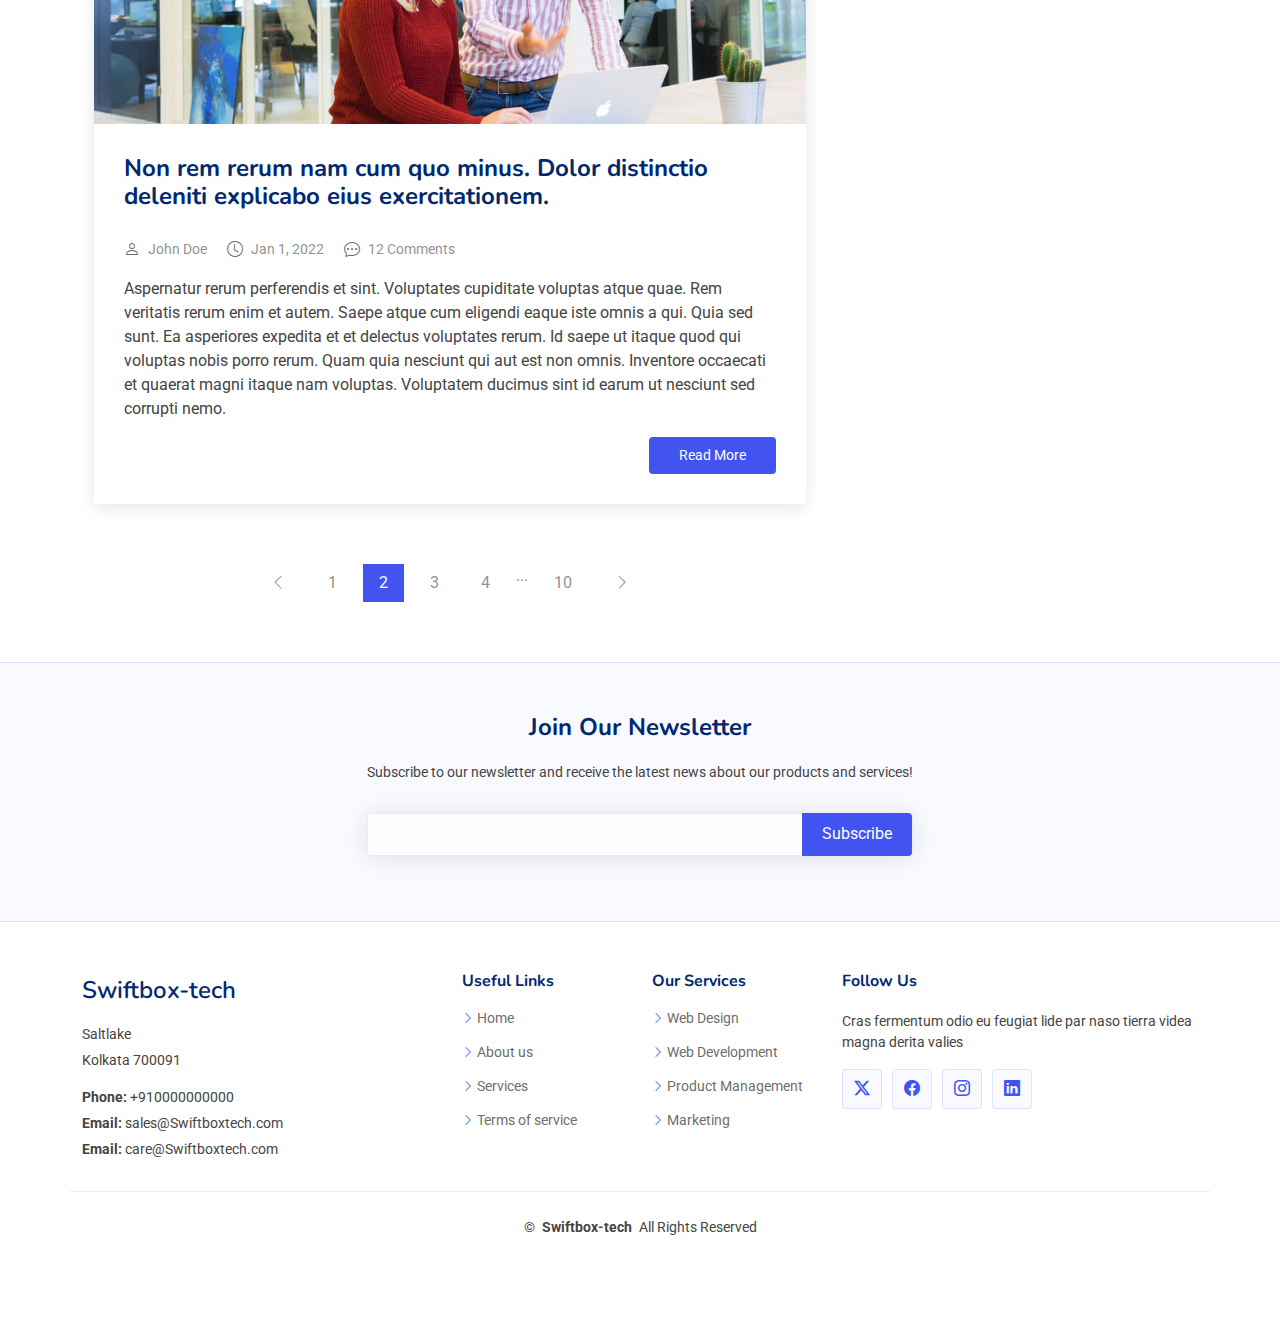
<file: blog.html>
<!DOCTYPE html>
<html lang="en">

<head>
  <meta charset="utf-8">
  <meta content="width=device-width, initial-scale=1.0" name="viewport">
  <title>Swiftbox-tech</title>
  <meta name="description" content="">
  <meta name="keywords" content="">

  <!-- Favicons -->
  <link href="assets/img/favicon.png" rel="icon">
  <link href="assets/img/apple-touch-icon.png" rel="apple-touch-icon">

  <!-- Fonts -->
  <link href="https://fonts.googleapis.com" rel="preconnect">
  <link href="https://fonts.gstatic.com" rel="preconnect" crossorigin>
  <link href="https://fonts.googleapis.com/css2?family=Roboto:ital,wght@0,100;0,300;0,400;0,500;0,700;0,900;1,100;1,300;1,400;1,500;1,700;1,900&family=Poppins:ital,wght@0,100;0,200;0,300;0,400;0,500;0,600;0,700;0,800;0,900;1,100;1,200;1,300;1,400;1,500;1,600;1,700;1,800;1,900&family=Nunito:ital,wght@0,200;0,300;0,400;0,500;0,600;0,700;0,800;0,900;1,200;1,300;1,400;1,500;1,600;1,700;1,800;1,900&display=swap" rel="stylesheet">

  <!-- Vendor CSS Files -->
  <link href="assets/vendor/bootstrap/css/bootstrap.min.css" rel="stylesheet">
  <link href="assets/vendor/bootstrap-icons/bootstrap-icons.css" rel="stylesheet">
  <link href="assets/vendor/aos/aos.css" rel="stylesheet">
  <link href="assets/vendor/glightbox/css/glightbox.min.css" rel="stylesheet">
  <link href="assets/vendor/swiper/swiper-bundle.min.css" rel="stylesheet">

  <!-- Main CSS File -->
  <link href="assets/css/main.css" rel="stylesheet">

  <!-- =======================================================
  * Template Name: FlexStart
  * Template URL: https://bootstrapmade.com/flexstart-bootstrap-startup-template/
  * Updated: Aug 07 2024 with Bootstrap v5.3.3
  * Author: BootstrapMade.com
  * License: https://bootstrapmade.com/license/
  ======================================================== -->
</head>

<body class="blog-page">

  <header id="header" class="header d-flex align-items-center sticky-top">
    <div class="container-fluid container-xl position-relative d-flex align-items-center">

      <a href="index.html" class="logo d-flex align-items-center me-auto">
        <!-- Uncomment the line below if you also wish to use an image logo -->
        <img src="assets/img/logo.png" alt="">
        <h1 class="sitename">Swiftbox-tech</h1>
      </a>

      <nav id="navmenu" class="navmenu">
        <ul>
          <li><a href="#hero">Home<br></a></li>
          <li><a href="#about">About</a></li>
          <li><a href="#services">Services</a></li>
          <li><a href="#portfolio">Portfolio</a></li>
          <li><a href="#team">Team</a></li>
          <li><a href="blog.html" class="active">Blog</a></li>
          <li class="dropdown"><a href="#"><span>Dropdown</span> <i class="bi bi-chevron-down toggle-dropdown"></i></a>
            <ul>
              <li><a href="#">Dropdown 1</a></li>
              <li class="dropdown"><a href="#"><span>Deep Dropdown</span> <i class="bi bi-chevron-down toggle-dropdown"></i></a>
                <ul>
                  <li><a href="#">Deep Dropdown 1</a></li>
                  <li><a href="#">Deep Dropdown 2</a></li>
                  <li><a href="#">Deep Dropdown 3</a></li>
                  <li><a href="#">Deep Dropdown 4</a></li>
                  <li><a href="#">Deep Dropdown 5</a></li>
                </ul>
              </li>
              <li><a href="#">Dropdown 2</a></li>
              <li><a href="#">Dropdown 3</a></li>
              <li><a href="#">Dropdown 4</a></li>
            </ul>
          </li>
          <li class="listing-dropdown"><a href="#"><span>Listing Dropdown</span> <i class="bi bi-chevron-down toggle-dropdown"></i></a>
            <ul>
              <li>
                <a href="#">Column 1 link 1</a>
                <a href="#">Column 1 link 2</a>
                <a href="#">Column 1 link 3</a>
              </li>
              <li>
                <a href="#">Column 2 link 1</a>
                <a href="#">Column 2 link 2</a>
                <a href="#">Column 3 link 3</a>
              </li>
              <li>
                <a href="#">Column 3 link 1</a>
                <a href="#">Column 3 link 2</a>
                <a href="#">Column 3 link 3</a>
              </li>
              <li>
                <a href="#">Column 4 link 1</a>
                <a href="#">Column 4 link 2</a>
                <a href="#">Column 4 link 3</a>
              </li>
              <li>
                <a href="#">Column 5 link 1</a>
                <a href="#">Column 5 link 2</a>
                <a href="#">Column 5 link 3</a>
              </li>
            </ul>
          </li>
          <li><a href="#contact">Contact</a></li>
        </ul>
        <i class="mobile-nav-toggle d-xl-none bi bi-list"></i>
      </nav>

      <a class="btn-getstarted flex-md-shrink-0" href="index.html#about">Get Started</a>

    </div>
  </header>

  <main class="main">

    <!-- Page Title -->
    <div class="page-title">
      <div class="heading">
        <div class="container">
          <div class="row d-flex justify-content-center text-center">
            <div class="col-lg-8">
              <h1>Blog</h1>
              <p class="mb-0">Odio et unde deleniti. Deserunt numquam exercitationem. Officiis quo odio sint voluptas consequatur ut a odio voluptatem. Sit dolorum debitis veritatis natus dolores. Quasi ratione sint. Sit quaerat ipsum dolorem.</p>
            </div>
          </div>
        </div>
      </div>
      <nav class="breadcrumbs">
        <div class="container">
          <ol>
            <li><a href="index.html">Home</a></li>
            <li class="current">Blog</li>
          </ol>
        </div>
      </nav>
    </div><!-- End Page Title -->

    <div class="container">
      <div class="row">

        <div class="col-lg-8">

          <!-- Blog Posts Section -->
          <section id="blog-posts" class="blog-posts section">

            <div class="container">

              <div class="row gy-4">

                <div class="col-12">
                  <article>

                    <div class="post-img">
                      <img src="assets/img/blog/blog-1.jpg" alt="" class="img-fluid">
                    </div>

                    <h2 class="title">
                      <a href="blog-details.html">Dolorum optio tempore voluptas dignissimos cumque fuga qui quibusdam quia</a>
                    </h2>

                    <div class="meta-top">
                      <ul>
                        <li class="d-flex align-items-center"><i class="bi bi-person"></i> <a href="blog-details.html">John Doe</a></li>
                        <li class="d-flex align-items-center"><i class="bi bi-clock"></i> <a href="blog-details.html"><time datetime="2022-01-01">Jan 1, 2022</time></a></li>
                        <li class="d-flex align-items-center"><i class="bi bi-chat-dots"></i> <a href="blog-details.html">12 Comments</a></li>
                      </ul>
                    </div>

                    <div class="content">
                      <p>
                        Similique neque nam consequuntur ad non maxime aliquam quas. Quibusdam animi praesentium. Aliquam et laboriosam eius aut nostrum quidem aliquid dicta.
                        Et eveniet enim. Qui velit est ea dolorem doloremque deleniti aperiam unde soluta. Est cum et quod quos aut ut et sit sunt. Voluptate porro consequatur assumenda perferendis dolore.
                      </p>

                      <div class="read-more">
                        <a href="blog-details.html">Read More</a>
                      </div>
                    </div>

                  </article>
                </div><!-- End post list item -->

                <div class="col-12">

                  <article>

                    <div class="post-img">
                      <img src="assets/img/blog/blog-2.jpg" alt="" class="img-fluid">
                    </div>

                    <h2 class="title">
                      <a href="blog-details.html">Nisi magni odit consequatur autem nulla dolorem</a>
                    </h2>

                    <div class="meta-top">
                      <ul>
                        <li class="d-flex align-items-center"><i class="bi bi-person"></i> <a href="blog-details.html">John Doe</a></li>
                        <li class="d-flex align-items-center"><i class="bi bi-clock"></i> <a href="blog-details.html"><time datetime="2022-01-01">Jan 1, 2022</time></a></li>
                        <li class="d-flex align-items-center"><i class="bi bi-chat-dots"></i> <a href="blog-details.html">12 Comments</a></li>
                      </ul>
                    </div>

                    <div class="content">
                      <p>
                        Incidunt voluptate sit temporibus aperiam. Quia vitae aut sint ullam quis illum voluptatum et. Quo libero rerum voluptatem pariatur nam.
                        Ad impedit qui officiis est in non aliquid veniam laborum. Id ipsum qui aut. Sit aliquam et quia molestias laboriosam. Tempora nam odit omnis eum corrupti qui aliquid excepturi molestiae. Facilis et sint quos sed voluptas. Maxime sed tempore enim omnis non alias odio quos distinctio.
                      </p>
                      <div class="read-more">
                        <a href="blog-details.html">Read More</a>
                      </div>
                    </div>

                  </article>

                </div><!-- End post list item -->

                <div class="col-12">

                  <article>

                    <div class="post-img">
                      <img src="assets/img/blog/blog-3.jpg" alt="" class="img-fluid">
                    </div>

                    <h2 class="title">
                      <a href="blog-details.html">Possimus soluta ut id suscipit ea ut. In quo quia et soluta libero sit sint.</a>
                    </h2>

                    <div class="meta-top">
                      <ul>
                        <li class="d-flex align-items-center"><i class="bi bi-person"></i> <a href="blog-details.html">John Doe</a></li>
                        <li class="d-flex align-items-center"><i class="bi bi-clock"></i> <a href="blog-details.html"><time datetime="2022-01-01">Jan 1, 2022</time></a></li>
                        <li class="d-flex align-items-center"><i class="bi bi-chat-dots"></i> <a href="blog-details.html">12 Comments</a></li>
                      </ul>
                    </div>

                    <div class="content">
                      <p>
                        Aut iste neque ut illum qui perspiciatis similique recusandae non. Fugit autem dolorem labore omnis et. Eum temporibus fugiat voluptate enim tenetur sunt omnis.
                        Doloremque est saepe laborum aut. Ipsa cupiditate ex harum at recusandae nesciunt. Ut dolores velit.
                      </p>
                      <div class="read-more">
                        <a href="blog-details.html">Read More</a>
                      </div>
                    </div>

                  </article>

                </div><!-- End post list item -->

                <div class="col-12">

                  <article>

                    <div class="post-img">
                      <img src="assets/img/blog/blog-4.jpg" alt="" class="img-fluid">
                    </div>

                    <h2 class="title">
                      <a href="blog-details.html">Non rem rerum nam cum quo minus. Dolor distinctio deleniti explicabo eius exercitationem.</a>
                    </h2>

                    <div class="meta-top">
                      <ul>
                        <li class="d-flex align-items-center"><i class="bi bi-person"></i> <a href="blog-details.html">John Doe</a></li>
                        <li class="d-flex align-items-center"><i class="bi bi-clock"></i> <a href="blog-details.html"><time datetime="2022-01-01">Jan 1, 2022</time></a></li>
                        <li class="d-flex align-items-center"><i class="bi bi-chat-dots"></i> <a href="blog-details.html">12 Comments</a></li>
                      </ul>
                    </div>

                    <div class="content">
                      <p>
                        Aspernatur rerum perferendis et sint. Voluptates cupiditate voluptas atque quae. Rem veritatis rerum enim et autem. Saepe atque cum eligendi eaque iste omnis a qui.
                        Quia sed sunt. Ea asperiores expedita et et delectus voluptates rerum. Id saepe ut itaque quod qui voluptas nobis porro rerum. Quam quia nesciunt qui aut est non omnis. Inventore occaecati et quaerat magni itaque nam voluptas. Voluptatem ducimus sint id earum ut nesciunt sed corrupti nemo.
                      </p>
                      <div class="read-more">
                        <a href="blog-details.html">Read More</a>
                      </div>
                    </div>

                  </article>

                </div><!-- End post list item -->

              </div><!-- End blog posts list -->

            </div>

          </section><!-- /Blog Posts Section -->

          <!-- Blog Pagination Section -->
          <section id="blog-pagination" class="blog-pagination section">

            <div class="container">
              <div class="d-flex justify-content-center">
                <ul>
                  <li><a href="#"><i class="bi bi-chevron-left"></i></a></li>
                  <li><a href="#">1</a></li>
                  <li><a href="#" class="active">2</a></li>
                  <li><a href="#">3</a></li>
                  <li><a href="#">4</a></li>
                  <li>...</li>
                  <li><a href="#">10</a></li>
                  <li><a href="#"><i class="bi bi-chevron-right"></i></a></li>
                </ul>
              </div>
            </div>

          </section><!-- /Blog Pagination Section -->

        </div>

        <div class="col-lg-4 sidebar">

          <div class="widgets-container">

            <!-- Search Widget -->
            <div class="search-widget widget-item">

              <h3 class="widget-title">Search</h3>
              <form action="">
                <input type="text">
                <button type="submit" title="Search"><i class="bi bi-search"></i></button>
              </form>

            </div><!--/Search Widget -->

            <!-- Categories Widget -->
            <div class="categories-widget widget-item">

              <h3 class="widget-title">Categories</h3>
              <ul class="mt-3">
                <li><a href="#">General <span>(25)</span></a></li>
                <li><a href="#">Lifestyle <span>(12)</span></a></li>
                <li><a href="#">Travel <span>(5)</span></a></li>
                <li><a href="#">Design <span>(22)</span></a></li>
                <li><a href="#">Creative <span>(8)</span></a></li>
                <li><a href="#">Educaion <span>(14)</span></a></li>
              </ul>

            </div><!--/Categories Widget -->

            <!-- Recent Posts Widget -->
            <div class="recent-posts-widget widget-item">

              <h3 class="widget-title">Recent Posts</h3>

              <div class="post-item">
                <img src="assets/img/blog/blog-recent-1.jpg" alt="" class="flex-shrink-0">
                <div>
                  <h4><a href="blog-details.html">Nihil blanditiis at in nihil autem</a></h4>
                  <time datetime="2020-01-01">Jan 1, 2020</time>
                </div>
              </div><!-- End recent post item-->

              <div class="post-item">
                <img src="assets/img/blog/blog-recent-2.jpg" alt="" class="flex-shrink-0">
                <div>
                  <h4><a href="blog-details.html">Quidem autem et impedit</a></h4>
                  <time datetime="2020-01-01">Jan 1, 2020</time>
                </div>
              </div><!-- End recent post item-->

              <div class="post-item">
                <img src="assets/img/blog/blog-recent-3.jpg" alt="" class="flex-shrink-0">
                <div>
                  <h4><a href="blog-details.html">Id quia et et ut maxime similique occaecati ut</a></h4>
                  <time datetime="2020-01-01">Jan 1, 2020</time>
                </div>
              </div><!-- End recent post item-->

              <div class="post-item">
                <img src="assets/img/blog/blog-recent-4.jpg" alt="" class="flex-shrink-0">
                <div>
                  <h4><a href="blog-details.html">Laborum corporis quo dara net para</a></h4>
                  <time datetime="2020-01-01">Jan 1, 2020</time>
                </div>
              </div><!-- End recent post item-->

              <div class="post-item">
                <img src="assets/img/blog/blog-recent-5.jpg" alt="" class="flex-shrink-0">
                <div>
                  <h4><a href="blog-details.html">Et dolores corrupti quae illo quod dolor</a></h4>
                  <time datetime="2020-01-01">Jan 1, 2020</time>
                </div>
              </div><!-- End recent post item-->

            </div><!--/Recent Posts Widget -->

            <!-- Tags Widget -->
            <div class="tags-widget widget-item">

              <h3 class="widget-title">Tags</h3>
              <ul>
                <li><a href="#">App</a></li>
                <li><a href="#">IT</a></li>
                <li><a href="#">Business</a></li>
                <li><a href="#">Mac</a></li>
                <li><a href="#">Design</a></li>
                <li><a href="#">Office</a></li>
                <li><a href="#">Creative</a></li>
                <li><a href="#">Studio</a></li>
                <li><a href="#">Smart</a></li>
                <li><a href="#">Tips</a></li>
                <li><a href="#">Marketing</a></li>
              </ul>

            </div><!--/Tags Widget -->

          </div>

        </div>

      </div>
    </div>

  </main>

  <footer id="footer" class="footer">

    <div class="footer-newsletter">
      <div class="container">
        <div class="row justify-content-center text-center">
          <div class="col-lg-6">
            <h4>Join Our Newsletter</h4>
            <p>Subscribe to our newsletter and receive the latest news about our products and services!</p>
            <form action="forms/newsletter.php" method="post" class="php-email-form">
              <div class="newsletter-form"><input type="email" name="email"><input type="submit" value="Subscribe"></div>
              <div class="loading">Loading</div>
              <div class="error-message"></div>
              <div class="sent-message">Your subscription request has been sent. Thank you!</div>
            </form>
          </div>
        </div>
      </div>
    </div>

    <div class="container footer-top">
      <div class="row gy-4">
        <div class="col-lg-4 col-md-6 footer-about">
          <a href="index.html" class="d-flex align-items-center">
            <span class="sitename">Swiftbox-tech</span>
          </a>
          <div class="footer-contact pt-3">
            <p>Saltlake</p>
            <p>Kolkata 700091</p>
            <p class="mt-3"><strong>Phone:</strong> <span>+910000000000</span></p>
            <p><strong>Email:</strong> <span>sales@Swiftboxtech.com</span></p>
            <p><strong>Email:</strong> <span>care@Swiftboxtech.com</span></p>
          </div>
        </div>

        <div class="col-lg-2 col-md-3 footer-links">
          <h4>Useful Links</h4>
          <ul>
            <li><i class="bi bi-chevron-right"></i> <a href="#">Home</a></li>
            <li><i class="bi bi-chevron-right"></i> <a href="#">About us</a></li>
            <li><i class="bi bi-chevron-right"></i> <a href="#">Services</a></li>
            <li><i class="bi bi-chevron-right"></i> <a href="#">Terms of service</a></li>
          </ul>
        </div>

        <div class="col-lg-2 col-md-3 footer-links">
          <h4>Our Services</h4>
          <ul>
            <li><i class="bi bi-chevron-right"></i> <a href="#">Web Design</a></li>
            <li><i class="bi bi-chevron-right"></i> <a href="#">Web Development</a></li>
            <li><i class="bi bi-chevron-right"></i> <a href="#">Product Management</a></li>
            <li><i class="bi bi-chevron-right"></i> <a href="#">Marketing</a></li>
          </ul>
        </div>

        <div class="col-lg-4 col-md-12">
          <h4>Follow Us</h4>
          <p>Cras fermentum odio eu feugiat lide par naso tierra videa magna derita valies</p>
          <div class="social-links d-flex">
            <a href=""><i class="bi bi-twitter-x"></i></a>
            <a href=""><i class="bi bi-facebook"></i></a>
            <a href=""><i class="bi bi-instagram"></i></a>
            <a href=""><i class="bi bi-linkedin"></i></a>
          </div>
        </div>

      </div>
    </div>

    <div class="container copyright text-center mt-4">
      <p>© <span><Copyright</span> <strong class="px-1 sitename">Swiftbox-tech</strong> <span>All Rights Reserved</span></p>
      <div class="credits">
        <!-- All the links in the footer should remain intact. -->
        <!-- You can delete the links only if you've purchased the pro version. -->
        <!-- Licensing information: https://bootstrapmade.com/license/ -->
        <!-- Purchase the pro version with working PHP/AJAX contact form: [buy-url] -->
        <!-- Designed by <a href="https://bootstrapmade.com/">BootstrapMade</a> -->
      </div>
    </div>

  </footer>

  <!-- Scroll Top -->
  <a href="#" id="scroll-top" class="scroll-top d-flex align-items-center justify-content-center"><i class="bi bi-arrow-up-short"></i></a>

  <!-- Vendor JS Files -->
  <script src="assets/vendor/bootstrap/js/bootstrap.bundle.min.js"></script>
  <script src="assets/vendor/php-email-form/validate.js"></script>
  <script src="assets/vendor/aos/aos.js"></script>
  <script src="assets/vendor/glightbox/js/glightbox.min.js"></script>
  <script src="assets/vendor/purecounter/purecounter_vanilla.js"></script>
  <script src="assets/vendor/imagesloaded/imagesloaded.pkgd.min.js"></script>
  <script src="assets/vendor/isotope-layout/isotope.pkgd.min.js"></script>
  <script src="assets/vendor/swiper/swiper-bundle.min.js"></script>

  <!-- Main JS File -->
  <script src="assets/js/main.js"></script>

</body>

</html>
</file>
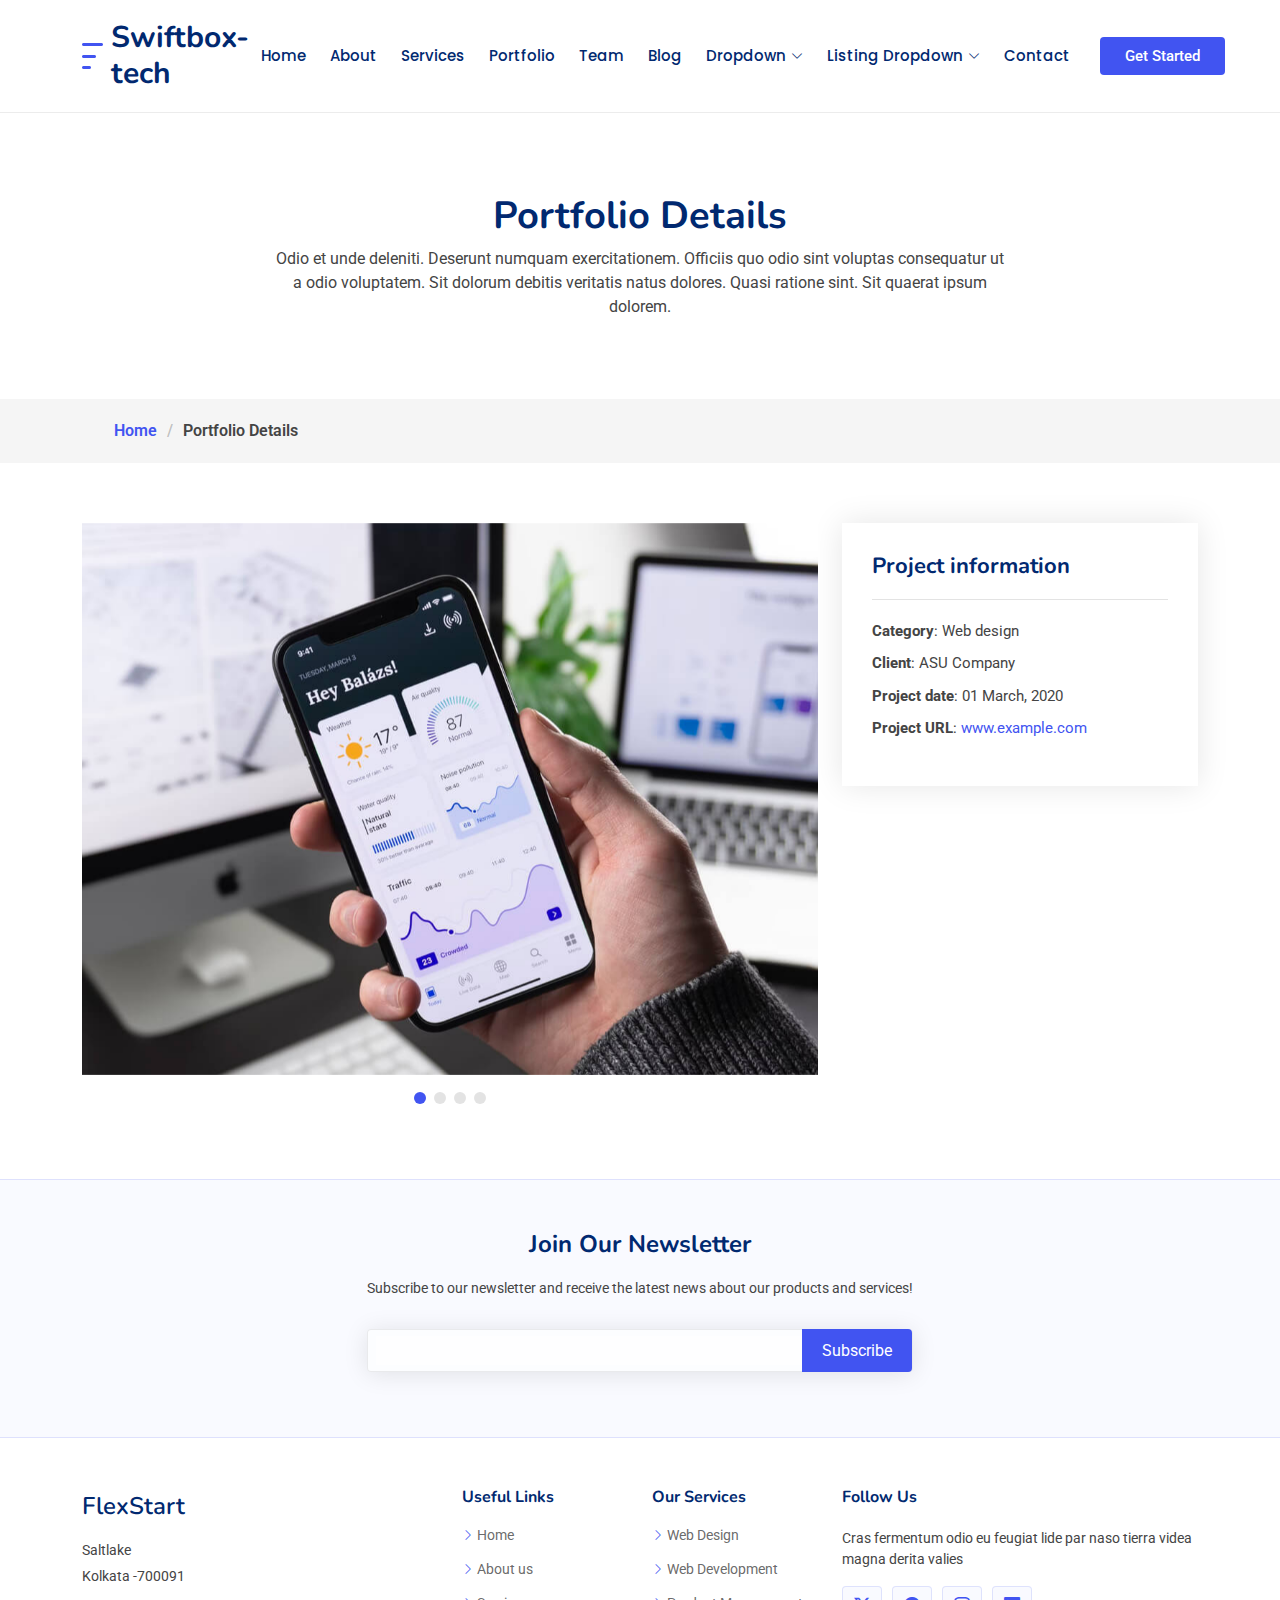
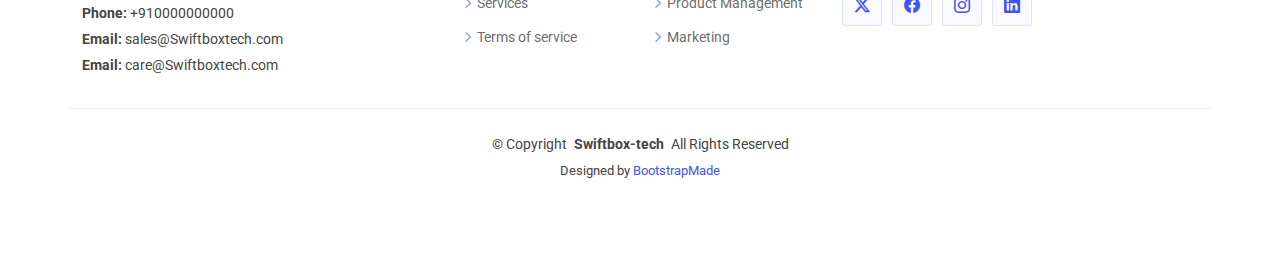
<file: portfolio-details.html>
<!DOCTYPE html>
<html lang="en">

<head>
  <meta charset="utf-8">
  <meta content="width=device-width, initial-scale=1.0" name="viewport">
  <title>Swiftbox-tech</title>
  <meta name="description" content="">
  <meta name="keywords" content="">

  <!-- Favicons -->
  <link href="assets/img/favicon.png" rel="icon">
  <link href="assets/img/apple-touch-icon.png" rel="apple-touch-icon">

  <!-- Fonts -->
  <link href="https://fonts.googleapis.com" rel="preconnect">
  <link href="https://fonts.gstatic.com" rel="preconnect" crossorigin>
  <link href="https://fonts.googleapis.com/css2?family=Roboto:ital,wght@0,100;0,300;0,400;0,500;0,700;0,900;1,100;1,300;1,400;1,500;1,700;1,900&family=Poppins:ital,wght@0,100;0,200;0,300;0,400;0,500;0,600;0,700;0,800;0,900;1,100;1,200;1,300;1,400;1,500;1,600;1,700;1,800;1,900&family=Nunito:ital,wght@0,200;0,300;0,400;0,500;0,600;0,700;0,800;0,900;1,200;1,300;1,400;1,500;1,600;1,700;1,800;1,900&display=swap" rel="stylesheet">

  <!-- Vendor CSS Files -->
  <link href="assets/vendor/bootstrap/css/bootstrap.min.css" rel="stylesheet">
  <link href="assets/vendor/bootstrap-icons/bootstrap-icons.css" rel="stylesheet">
  <link href="assets/vendor/aos/aos.css" rel="stylesheet">
  <link href="assets/vendor/glightbox/css/glightbox.min.css" rel="stylesheet">
  <link href="assets/vendor/swiper/swiper-bundle.min.css" rel="stylesheet">

  <!-- Main CSS File -->
  <link href="assets/css/main.css" rel="stylesheet">

  <!-- =======================================================
  * Template Name: FlexStart
  * Template URL: https://bootstrapmade.com/flexstart-bootstrap-startup-template/
  * Updated: Aug 07 2024 with Bootstrap v5.3.3
  * Author: BootstrapMade.com
  * License: https://bootstrapmade.com/license/
  ======================================================== -->
</head>

<body class="portfolio-details-page">

  <header id="header" class="header d-flex align-items-center sticky-top">
    <div class="container-fluid container-xl position-relative d-flex align-items-center">

      <a href="index.html" class="logo d-flex align-items-center me-auto">
        <!-- Uncomment the line below if you also wish to use an image logo -->
        <img src="assets/img/logo.png" alt="">
        <h1 class="sitename">Swiftbox-tech</h1>
      </a>

      <nav id="navmenu" class="navmenu">
        <ul>
          <li><a href="#hero">Home<br></a></li>
          <li><a href="#about">About</a></li>
          <li><a href="#services">Services</a></li>
          <li><a href="#portfolio">Portfolio</a></li>
          <li><a href="#team">Team</a></li>
          <li><a href="blog.html">Blog</a></li>
          <li class="dropdown"><a href="#"><span>Dropdown</span> <i class="bi bi-chevron-down toggle-dropdown"></i></a>
            <ul>
              <li><a href="#">Dropdown 1</a></li>
              <li class="dropdown"><a href="#"><span>Deep Dropdown</span> <i class="bi bi-chevron-down toggle-dropdown"></i></a>
                <ul>
                  <li><a href="#">Deep Dropdown 1</a></li>
                  <li><a href="#">Deep Dropdown 2</a></li>
                  <li><a href="#">Deep Dropdown 3</a></li>
                  <li><a href="#">Deep Dropdown 4</a></li>
                  <li><a href="#">Deep Dropdown 5</a></li>
                </ul>
              </li>
              <li><a href="#">Dropdown 2</a></li>
              <li><a href="#">Dropdown 3</a></li>
              <li><a href="#">Dropdown 4</a></li>
            </ul>
          </li>
          <li class="listing-dropdown"><a href="#"><span>Listing Dropdown</span> <i class="bi bi-chevron-down toggle-dropdown"></i></a>
            <ul>
              <li>
                <a href="#">Column 1 link 1</a>
                <a href="#">Column 1 link 2</a>
                <a href="#">Column 1 link 3</a>
              </li>
              <li>
                <a href="#">Column 2 link 1</a>
                <a href="#">Column 2 link 2</a>
                <a href="#">Column 3 link 3</a>
              </li>
              <li>
                <a href="#">Column 3 link 1</a>
                <a href="#">Column 3 link 2</a>
                <a href="#">Column 3 link 3</a>
              </li>
              <li>
                <a href="#">Column 4 link 1</a>
                <a href="#">Column 4 link 2</a>
                <a href="#">Column 4 link 3</a>
              </li>
              <li>
                <a href="#">Column 5 link 1</a>
                <a href="#">Column 5 link 2</a>
                <a href="#">Column 5 link 3</a>
              </li>
            </ul>
          </li>
          <li><a href="#contact">Contact</a></li>
        </ul>
        <i class="mobile-nav-toggle d-xl-none bi bi-list"></i>
      </nav>

      <a class="btn-getstarted flex-md-shrink-0" href="index.html#about">Get Started</a>

    </div>
  </header>

  <main class="main">

    <!-- Page Title -->
    <div class="page-title">
      <div class="heading">
        <div class="container">
          <div class="row d-flex justify-content-center text-center">
            <div class="col-lg-8">
              <h1>Portfolio Details</h1>
              <p class="mb-0">Odio et unde deleniti. Deserunt numquam exercitationem. Officiis quo odio sint voluptas consequatur ut a odio voluptatem. Sit dolorum debitis veritatis natus dolores. Quasi ratione sint. Sit quaerat ipsum dolorem.</p>
            </div>
          </div>
        </div>
      </div>
      <nav class="breadcrumbs">
        <div class="container">
          <ol>
            <li><a href="index.html">Home</a></li>
            <li class="current">Portfolio Details</li>
          </ol>
        </div>
      </nav>
    </div><!-- End Page Title -->

    <!-- Portfolio Details Section -->
    <section id="portfolio-details" class="portfolio-details section">

      <div class="container" data-aos="fade-up" data-aos-delay="100">

        <div class="row gy-4">

          <div class="col-lg-8">
            <div class="portfolio-details-slider swiper init-swiper">

              <script type="application/json" class="swiper-config">
                {
                  "loop": true,
                  "speed": 600,
                  "autoplay": {
                    "delay": 5000
                  },
                  "slidesPerView": "auto",
                  "pagination": {
                    "el": ".swiper-pagination",
                    "type": "bullets",
                    "clickable": true
                  }
                }
              </script>

              <div class="swiper-wrapper align-items-center">

                <div class="swiper-slide">
                  <img src="assets/img/portfolio/app-1.jpg" alt="">
                </div>

                <div class="swiper-slide">
                  <img src="assets/img/portfolio/product-1.jpg" alt="">
                </div>

                <div class="swiper-slide">
                  <img src="assets/img/portfolio/branding-1.jpg" alt="">
                </div>

                <div class="swiper-slide">
                  <img src="assets/img/portfolio/books-1.jpg" alt="">
                </div>

              </div>
              <div class="swiper-pagination"></div>
            </div>
          </div>

          <div class="col-lg-4">
            <div class="portfolio-info" data-aos="fade-up" data-aos-delay="200">
              <h3>Project information</h3>
              <ul>
                <li><strong>Category</strong>: Web design</li>
                <li><strong>Client</strong>: ASU Company</li>
                <li><strong>Project date</strong>: 01 March, 2020</li>
                <li><strong>Project URL</strong>: <a href="#">www.example.com</a></li>
              </ul>
            </div>
            <div class="portfolio-description" data-aos="fade-up" data-aos-delay="300">
              <h2>Exercitationem repudiandae officiis neque suscipit</h2>
              <p>
                Autem ipsum nam porro corporis rerum. Quis eos dolorem eos itaque inventore commodi labore quia quia. Exercitationem repudiandae officiis neque suscipit non officia eaque itaque enim. Voluptatem officia accusantium nesciunt est omnis tempora consectetur dignissimos. Sequi nulla at esse enim cum deserunt eius.
              </p>
            </div>
          </div>

        </div>

      </div>

    </section><!-- /Portfolio Details Section -->

  </main>

  <footer id="footer" class="footer">

    <div class="footer-newsletter">
      <div class="container">
        <div class="row justify-content-center text-center">
          <div class="col-lg-6">
            <h4>Join Our Newsletter</h4>
            <p>Subscribe to our newsletter and receive the latest news about our products and services!</p>
            <form action="forms/newsletter.php" method="post" class="php-email-form">
              <div class="newsletter-form"><input type="email" name="email"><input type="submit" value="Subscribe"></div>
              <div class="loading">Loading</div>
              <div class="error-message"></div>
              <div class="sent-message">Your subscription request has been sent. Thank you!</div>
            </form>
          </div>
        </div>
      </div>
    </div>

    <div class="container footer-top">
      <div class="row gy-4">
        <div class="col-lg-4 col-md-6 footer-about">
          <a href="index.html" class="d-flex align-items-center">
            <span class="sitename">FlexStart</span>
          </a>
          <div class="footer-contact pt-3">
            <p>Saltlake</p>
            <p>Kolkata -700091</p>
            <p class="mt-3"><strong>Phone:</strong> <span>+910000000000</span></p>
            <p><strong>Email:</strong> <span>sales@Swiftboxtech.com</span></p>
            <p><strong>Email:</strong> <span>care@Swiftboxtech.com</span></p>
          </div>
        </div>

        <div class="col-lg-2 col-md-3 footer-links">
          <h4>Useful Links</h4>
          <ul>
            <li><i class="bi bi-chevron-right"></i> <a href="#">Home</a></li>
            <li><i class="bi bi-chevron-right"></i> <a href="#">About us</a></li>
            <li><i class="bi bi-chevron-right"></i> <a href="#">Services</a></li>
            <li><i class="bi bi-chevron-right"></i> <a href="#">Terms of service</a></li>
          </ul>
        </div>

        <div class="col-lg-2 col-md-3 footer-links">
          <h4>Our Services</h4>
          <ul>
            <li><i class="bi bi-chevron-right"></i> <a href="#">Web Design</a></li>
            <li><i class="bi bi-chevron-right"></i> <a href="#">Web Development</a></li>
            <li><i class="bi bi-chevron-right"></i> <a href="#">Product Management</a></li>
            <li><i class="bi bi-chevron-right"></i> <a href="#">Marketing</a></li>
          </ul>
        </div>

        <div class="col-lg-4 col-md-12">
          <h4>Follow Us</h4>
          <p>Cras fermentum odio eu feugiat lide par naso tierra videa magna derita valies</p>
          <div class="social-links d-flex">
            <a href=""><i class="bi bi-twitter-x"></i></a>
            <a href=""><i class="bi bi-facebook"></i></a>
            <a href=""><i class="bi bi-instagram"></i></a>
            <a href=""><i class="bi bi-linkedin"></i></a>
          </div>
        </div>

      </div>
    </div>

    <div class="container copyright text-center mt-4">
      <p>© <span>Copyright</span> <strong class="px-1 sitename">Swiftbox-tech</strong> <span>All Rights Reserved</span></p>
      <div class="credits">
        <!-- All the links in the footer should remain intact. -->
        <!-- You can delete the links only if you've purchased the pro version. -->
        <!-- Licensing information: https://bootstrapmade.com/license/ -->
        <!-- Purchase the pro version with working PHP/AJAX contact form: [buy-url] -->
        Designed by <a href="https://bootstrapmade.com/">BootstrapMade</a>
      </div>
    </div>

  </footer>

  <!-- Scroll Top -->
  <a href="#" id="scroll-top" class="scroll-top d-flex align-items-center justify-content-center"><i class="bi bi-arrow-up-short"></i></a>

  <!-- Vendor JS Files -->
  <script src="assets/vendor/bootstrap/js/bootstrap.bundle.min.js"></script>
  <script src="assets/vendor/php-email-form/validate.js"></script>
  <script src="assets/vendor/aos/aos.js"></script>
  <script src="assets/vendor/glightbox/js/glightbox.min.js"></script>
  <script src="assets/vendor/purecounter/purecounter_vanilla.js"></script>
  <script src="assets/vendor/imagesloaded/imagesloaded.pkgd.min.js"></script>
  <script src="assets/vendor/isotope-layout/isotope.pkgd.min.js"></script>
  <script src="assets/vendor/swiper/swiper-bundle.min.js"></script>

  <!-- Main JS File -->
  <script src="assets/js/main.js"></script>

</body>

</html>
</file>
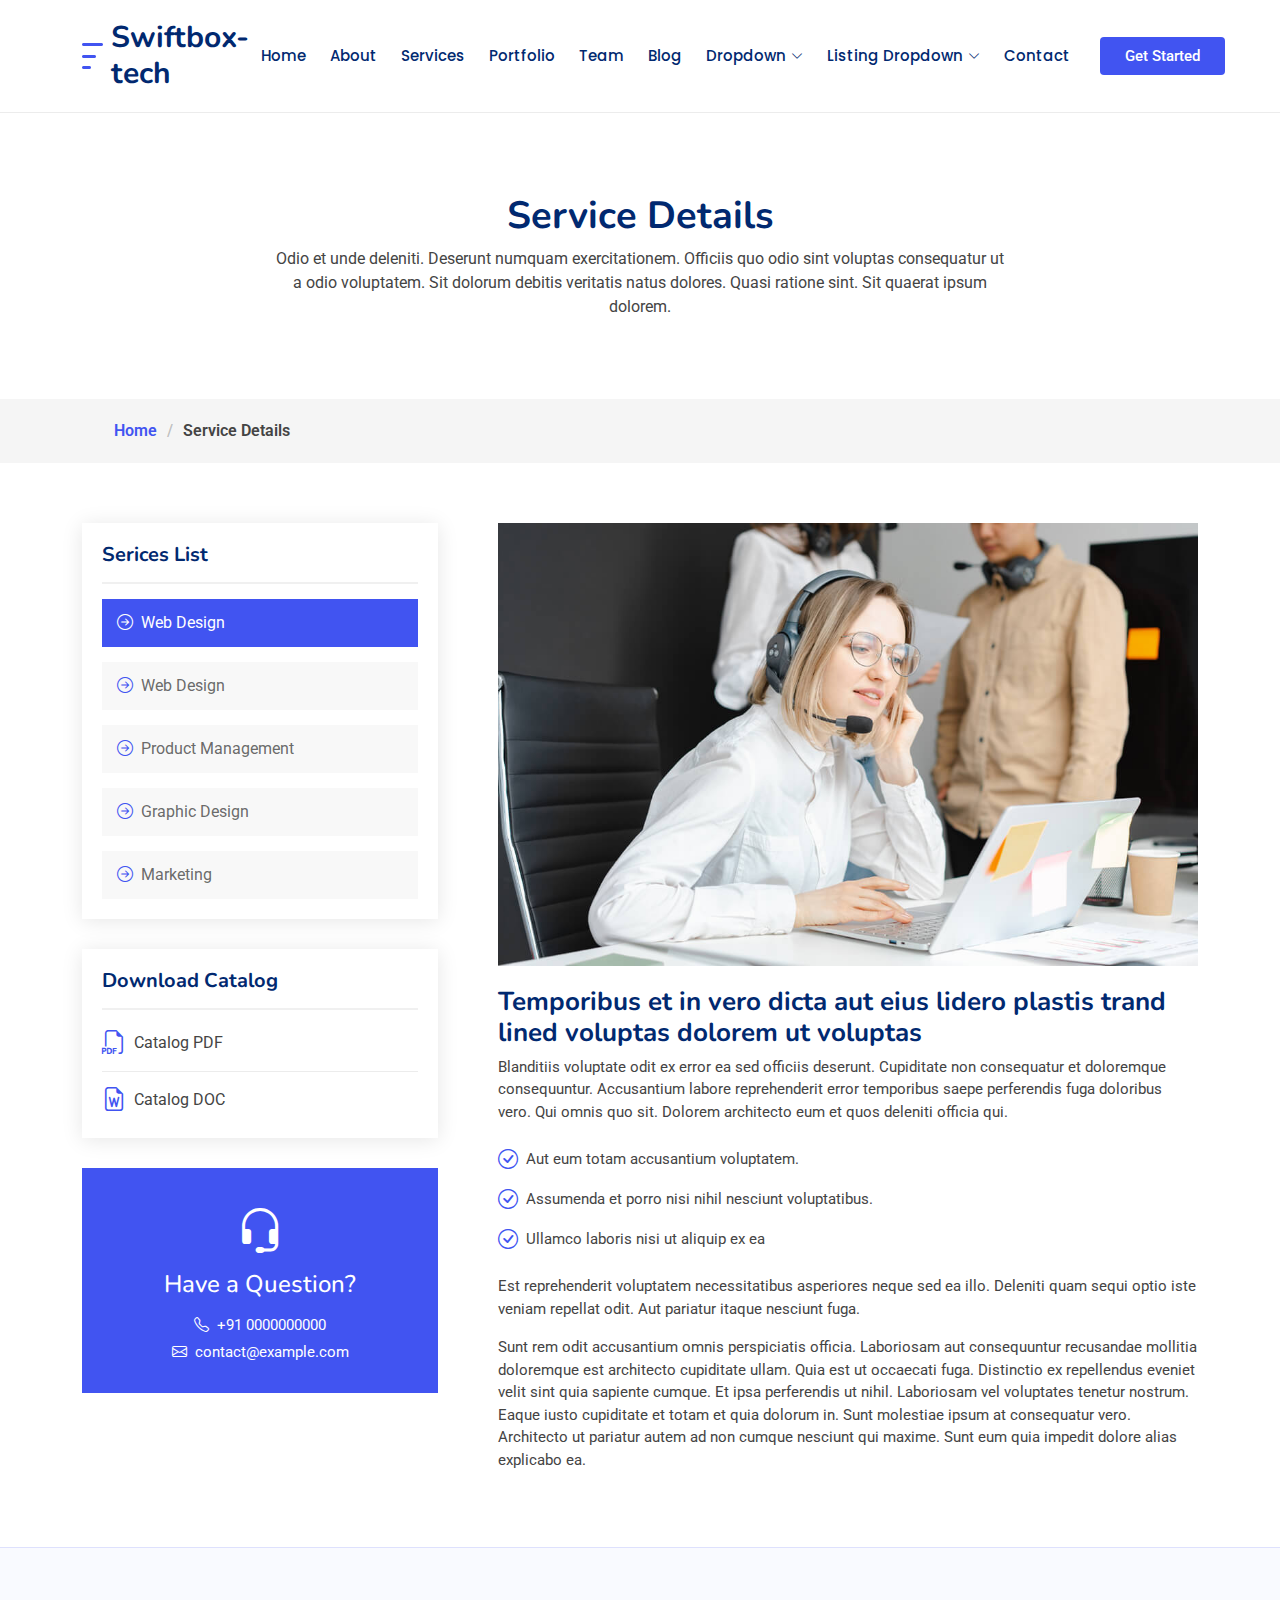
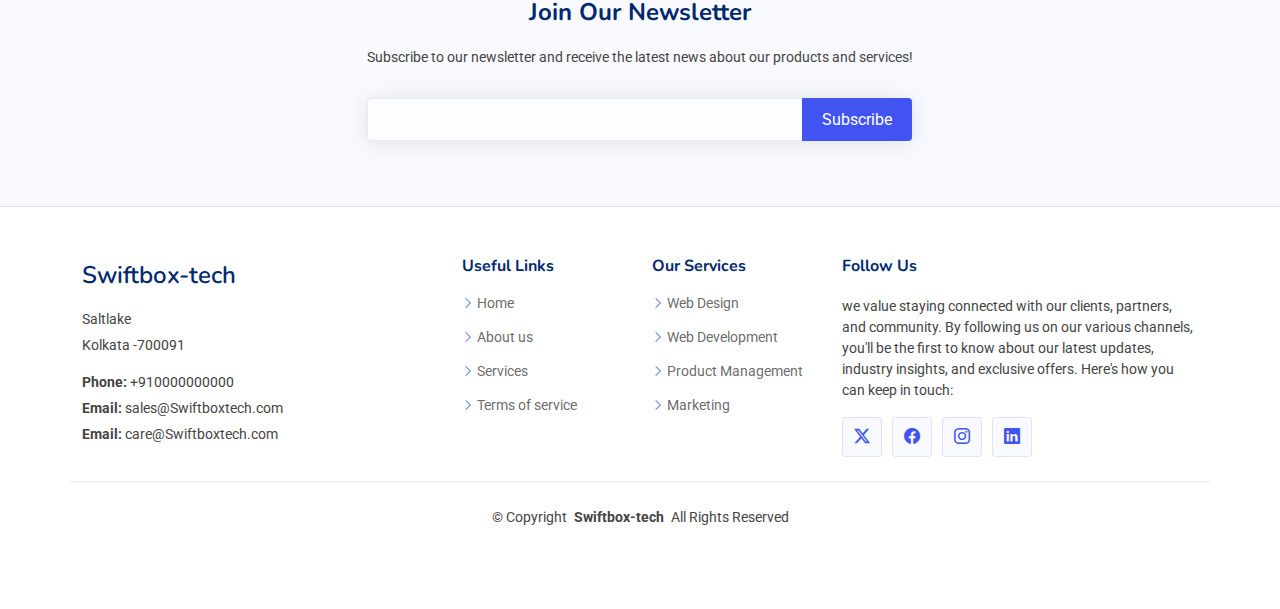
<file: service-details.html>
<!DOCTYPE html>
<html lang="en">

<head>
  <meta charset="utf-8">
  <meta content="width=device-width, initial-scale=1.0" name="viewport">
  <title>Swiftbox-tech</title>
  <meta name="description" content="">
  <meta name="keywords" content="">

  <!-- Favicons -->
  <link href="assets/img/favicon.png" rel="icon">
  <link href="assets/img/apple-touch-icon.png" rel="apple-touch-icon">

  <!-- Fonts -->
  <link href="https://fonts.googleapis.com" rel="preconnect">
  <link href="https://fonts.gstatic.com" rel="preconnect" crossorigin>
  <link href="https://fonts.googleapis.com/css2?family=Roboto:ital,wght@0,100;0,300;0,400;0,500;0,700;0,900;1,100;1,300;1,400;1,500;1,700;1,900&family=Poppins:ital,wght@0,100;0,200;0,300;0,400;0,500;0,600;0,700;0,800;0,900;1,100;1,200;1,300;1,400;1,500;1,600;1,700;1,800;1,900&family=Nunito:ital,wght@0,200;0,300;0,400;0,500;0,600;0,700;0,800;0,900;1,200;1,300;1,400;1,500;1,600;1,700;1,800;1,900&display=swap" rel="stylesheet">

  <!-- Vendor CSS Files -->
  <link href="assets/vendor/bootstrap/css/bootstrap.min.css" rel="stylesheet">
  <link href="assets/vendor/bootstrap-icons/bootstrap-icons.css" rel="stylesheet">
  <link href="assets/vendor/aos/aos.css" rel="stylesheet">
  <link href="assets/vendor/glightbox/css/glightbox.min.css" rel="stylesheet">
  <link href="assets/vendor/swiper/swiper-bundle.min.css" rel="stylesheet">

  <!-- Main CSS File -->
  <link href="assets/css/main.css" rel="stylesheet">

</head>

<body class="service-details-page">

  <header id="header" class="header d-flex align-items-center sticky-top">
    <div class="container-fluid container-xl position-relative d-flex align-items-center">

      <a href="index.html" class="logo d-flex align-items-center me-auto">
        <!-- Uncomment the line below if you also wish to use an image logo -->
        <img src="assets/img/logo.png" alt="">
        <h1 class="sitename">Swiftbox-tech</h1>
      </a>

      <nav id="navmenu" class="navmenu">
        <ul>
          <li><a href="#hero">Home<br></a></li>
          <li><a href="#about">About</a></li>
          <li><a href="#services">Services</a></li>
          <li><a href="#portfolio">Portfolio</a></li>
          <li><a href="#team">Team</a></li>
          <li><a href="blog.html">Blog</a></li>
          <li class="dropdown"><a href="#"><span>Dropdown</span> <i class="bi bi-chevron-down toggle-dropdown"></i></a>
            <ul>
              <li><a href="#">Dropdown 1</a></li>
              <li class="dropdown"><a href="#"><span>Deep Dropdown</span> <i class="bi bi-chevron-down toggle-dropdown"></i></a>
                <ul>
                  <li><a href="#">Deep Dropdown 1</a></li>
                  <li><a href="#">Deep Dropdown 2</a></li>
                  <li><a href="#">Deep Dropdown 3</a></li>
                  <li><a href="#">Deep Dropdown 4</a></li>
                  <li><a href="#">Deep Dropdown 5</a></li>
                </ul>
              </li>
              <li><a href="#">Dropdown 2</a></li>
              <li><a href="#">Dropdown 3</a></li>
              <li><a href="#">Dropdown 4</a></li>
            </ul>
          </li>
          <li class="listing-dropdown"><a href="#"><span>Listing Dropdown</span> <i class="bi bi-chevron-down toggle-dropdown"></i></a>
            <ul>
              <li>
                <a href="#">Column 1 link 1</a>
                <a href="#">Column 1 link 2</a>
                <a href="#">Column 1 link 3</a>
              </li>
              <li>
                <a href="#">Column 2 link 1</a>
                <a href="#">Column 2 link 2</a>
                <a href="#">Column 3 link 3</a>
              </li>
              <li>
                <a href="#">Column 3 link 1</a>
                <a href="#">Column 3 link 2</a>
                <a href="#">Column 3 link 3</a>
              </li>
              <li>
                <a href="#">Column 4 link 1</a>
                <a href="#">Column 4 link 2</a>
                <a href="#">Column 4 link 3</a>
              </li>
              <li>
                <a href="#">Column 5 link 1</a>
                <a href="#">Column 5 link 2</a>
                <a href="#">Column 5 link 3</a>
              </li>
            </ul>
          </li>
          <li><a href="#contact">Contact</a></li>
        </ul>
        <i class="mobile-nav-toggle d-xl-none bi bi-list"></i>
      </nav>

      <a class="btn-getstarted flex-md-shrink-0" href="index.html#about">Get Started</a>

    </div>
  </header>

  <main class="main">

    <!-- Page Title -->
    <div class="page-title">
      <div class="heading">
        <div class="container">
          <div class="row d-flex justify-content-center text-center">
            <div class="col-lg-8">
              <h1>Service Details</h1>
              <p class="mb-0">Odio et unde deleniti. Deserunt numquam exercitationem. Officiis quo odio sint voluptas consequatur ut a odio voluptatem. Sit dolorum debitis veritatis natus dolores. Quasi ratione sint. Sit quaerat ipsum dolorem.</p>
            </div>
          </div>
        </div>
      </div>
      <nav class="breadcrumbs">
        <div class="container">
          <ol>
            <li><a href="index.html">Home</a></li>
            <li class="current">Service Details</li>
          </ol>
        </div>
      </nav>
    </div><!-- End Page Title -->

    <!-- Service Details Section -->
    <section id="service-details" class="service-details section">

      <div class="container">

        <div class="row gy-5">

          <div class="col-lg-4" data-aos="fade-up" data-aos-delay="100">

            <div class="service-box">
              <h4>Serices List</h4>
              <div class="services-list">
                <a href="#" class="active"><i class="bi bi-arrow-right-circle"></i><span>Web Design</span></a>
                <a href="#"><i class="bi bi-arrow-right-circle"></i><span>Web Design</span></a>
                <a href="#"><i class="bi bi-arrow-right-circle"></i><span>Product Management</span></a>
                <a href="#"><i class="bi bi-arrow-right-circle"></i><span>Graphic Design</span></a>
                <a href="#"><i class="bi bi-arrow-right-circle"></i><span>Marketing</span></a>
              </div>
            </div><!-- End Services List -->

            <div class="service-box">
              <h4>Download Catalog</h4>
              <div class="download-catalog">
                <a href="#"><i class="bi bi-filetype-pdf"></i><span>Catalog PDF</span></a>
                <a href="#"><i class="bi bi-file-earmark-word"></i><span>Catalog DOC</span></a>
              </div>
            </div><!-- End Services List -->

            <div class="help-box d-flex flex-column justify-content-center align-items-center">
              <i class="bi bi-headset help-icon"></i>
              <h4>Have a Question?</h4>
              <p class="d-flex align-items-center mt-2 mb-0"><i class="bi bi-telephone me-2"></i> <span>+91 0000000000</span></p>
              <p class="d-flex align-items-center mt-1 mb-0"><i class="bi bi-envelope me-2"></i> <a href="mailto:contact@example.com">contact@example.com</a></p>
            </div>

          </div>

          <div class="col-lg-8 ps-lg-5" data-aos="fade-up" data-aos-delay="200">
            <img src="assets/img/services.jpg" alt="" class="img-fluid services-img">
            <h3>Temporibus et in vero dicta aut eius lidero plastis trand lined voluptas dolorem ut voluptas</h3>
            <p>
              Blanditiis voluptate odit ex error ea sed officiis deserunt. Cupiditate non consequatur et doloremque consequuntur. Accusantium labore reprehenderit error temporibus saepe perferendis fuga doloribus vero. Qui omnis quo sit. Dolorem architecto eum et quos deleniti officia qui.
            </p>
            <ul>
              <li><i class="bi bi-check-circle"></i> <span>Aut eum totam accusantium voluptatem.</span></li>
              <li><i class="bi bi-check-circle"></i> <span>Assumenda et porro nisi nihil nesciunt voluptatibus.</span></li>
              <li><i class="bi bi-check-circle"></i> <span>Ullamco laboris nisi ut aliquip ex ea</span></li>
            </ul>
            <p>
              Est reprehenderit voluptatem necessitatibus asperiores neque sed ea illo. Deleniti quam sequi optio iste veniam repellat odit. Aut pariatur itaque nesciunt fuga.
            </p>
            <p>
              Sunt rem odit accusantium omnis perspiciatis officia. Laboriosam aut consequuntur recusandae mollitia doloremque est architecto cupiditate ullam. Quia est ut occaecati fuga. Distinctio ex repellendus eveniet velit sint quia sapiente cumque. Et ipsa perferendis ut nihil. Laboriosam vel voluptates tenetur nostrum. Eaque iusto cupiditate et totam et quia dolorum in. Sunt molestiae ipsum at consequatur vero. Architecto ut pariatur autem ad non cumque nesciunt qui maxime. Sunt eum quia impedit dolore alias explicabo ea.
            </p>
          </div>

        </div>

      </div>

    </section><!-- /Service Details Section -->

  </main>

  <footer id="footer" class="footer">

    <div class="footer-newsletter">
      <div class="container">
        <div class="row justify-content-center text-center">
          <div class="col-lg-6">
            <h4>Join Our Newsletter</h4>
            <p>Subscribe to our newsletter and receive the latest news about our products and services!</p>
            <form action="forms/newsletter.php" method="post" class="php-email-form">
              <div class="newsletter-form"><input type="email" name="email"><input type="submit" value="Subscribe"></div>
              <div class="loading">Loading</div>
              <div class="error-message"></div>
              <div class="sent-message">Your subscription request has been sent. Thank you!</div>
            </form>
          </div>
        </div>
      </div>
    </div>

    <div class="container footer-top">
      <div class="row gy-4">
        <div class="col-lg-4 col-md-6 footer-about">
          <a href="index.html" class="d-flex align-items-center">
            <span class="sitename">Swiftbox-tech</span>
          </a>
          <div class="footer-contact pt-3">
            <p>Saltlake</p>
            <p>Kolkata -700091</p>
            <p class="mt-3"><strong>Phone:</strong> <span>+910000000000</span></p>
            <p><strong>Email:</strong> <span>sales@Swiftboxtech.com</span></p>
            <p><strong>Email:</strong> <span>care@Swiftboxtech.com</span></p>
          </div>
        </div>

        <div class="col-lg-2 col-md-3 footer-links">
          <h4>Useful Links</h4>
          <ul>
            <li><i class="bi bi-chevron-right"></i> <a href="#">Home</a></li>
            <li><i class="bi bi-chevron-right"></i> <a href="#">About us</a></li>
            <li><i class="bi bi-chevron-right"></i> <a href="#">Services</a></li>
            <li><i class="bi bi-chevron-right"></i> <a href="#">Terms of service</a></li>
          </ul>
        </div>

        <div class="col-lg-2 col-md-3 footer-links">
          <h4>Our Services</h4>
          <ul>
            <li><i class="bi bi-chevron-right"></i> <a href="#">Web Design</a></li>
            <li><i class="bi bi-chevron-right"></i> <a href="#">Web Development</a></li>
            <li><i class="bi bi-chevron-right"></i> <a href="#">Product Management</a></li>
            <li><i class="bi bi-chevron-right"></i> <a href="#">Marketing</a></li>
          </ul>
        </div>

        <div class="col-lg-4 col-md-12">
          <h4>Follow Us</h4>
          <p>we value staying connected with our clients, partners, and community. By following us on our various channels, you'll be the first to know about our latest updates, industry insights, and exclusive offers. Here's how you can keep in touch:</p>
          <div class="social-links d-flex">
            <a href=""><i class="bi bi-twitter-x"></i></a>
            <a href=""><i class="bi bi-facebook"></i></a>
            <a href=""><i class="bi bi-instagram"></i></a>
            <a href=""><i class="bi bi-linkedin"></i></a>
          </div>
        </div>

      </div>
    </div>

    <div class="container copyright text-center mt-4">
      <p>© <span>Copyright</span> <strong class="px-1 sitename">Swiftbox-tech</strong> <span>All Rights Reserved</span></p>
      <div class="credits">
        <!-- All the links in the footer should remain intact. -->
        <!-- You can delete the links only if you've purchased the pro version. -->
        <!-- Licensing information: https://bootstrapmade.com/license/ -->
        <!-- Purchase the pro version with working PHP/AJAX contact form: [buy-url] -->
        <!-- Designed by <a href="https://bootstrapmade.com/">BootstrapMade</a> -->
      </div>
    </div>

  </footer>

  <!-- Scroll Top -->
  <a href="#" id="scroll-top" class="scroll-top d-flex align-items-center justify-content-center"><i class="bi bi-arrow-up-short"></i></a>

  <!-- Vendor JS Files -->
  <script src="assets/vendor/bootstrap/js/bootstrap.bundle.min.js"></script>
  <script src="assets/vendor/php-email-form/validate.js"></script>
  <script src="assets/vendor/aos/aos.js"></script>
  <script src="assets/vendor/glightbox/js/glightbox.min.js"></script>
  <script src="assets/vendor/purecounter/purecounter_vanilla.js"></script>
  <script src="assets/vendor/imagesloaded/imagesloaded.pkgd.min.js"></script>
  <script src="assets/vendor/isotope-layout/isotope.pkgd.min.js"></script>
  <script src="assets/vendor/swiper/swiper-bundle.min.js"></script>

  <!-- Main JS File -->
  <script src="assets/js/main.js"></script>

</body>

</html>
</file>
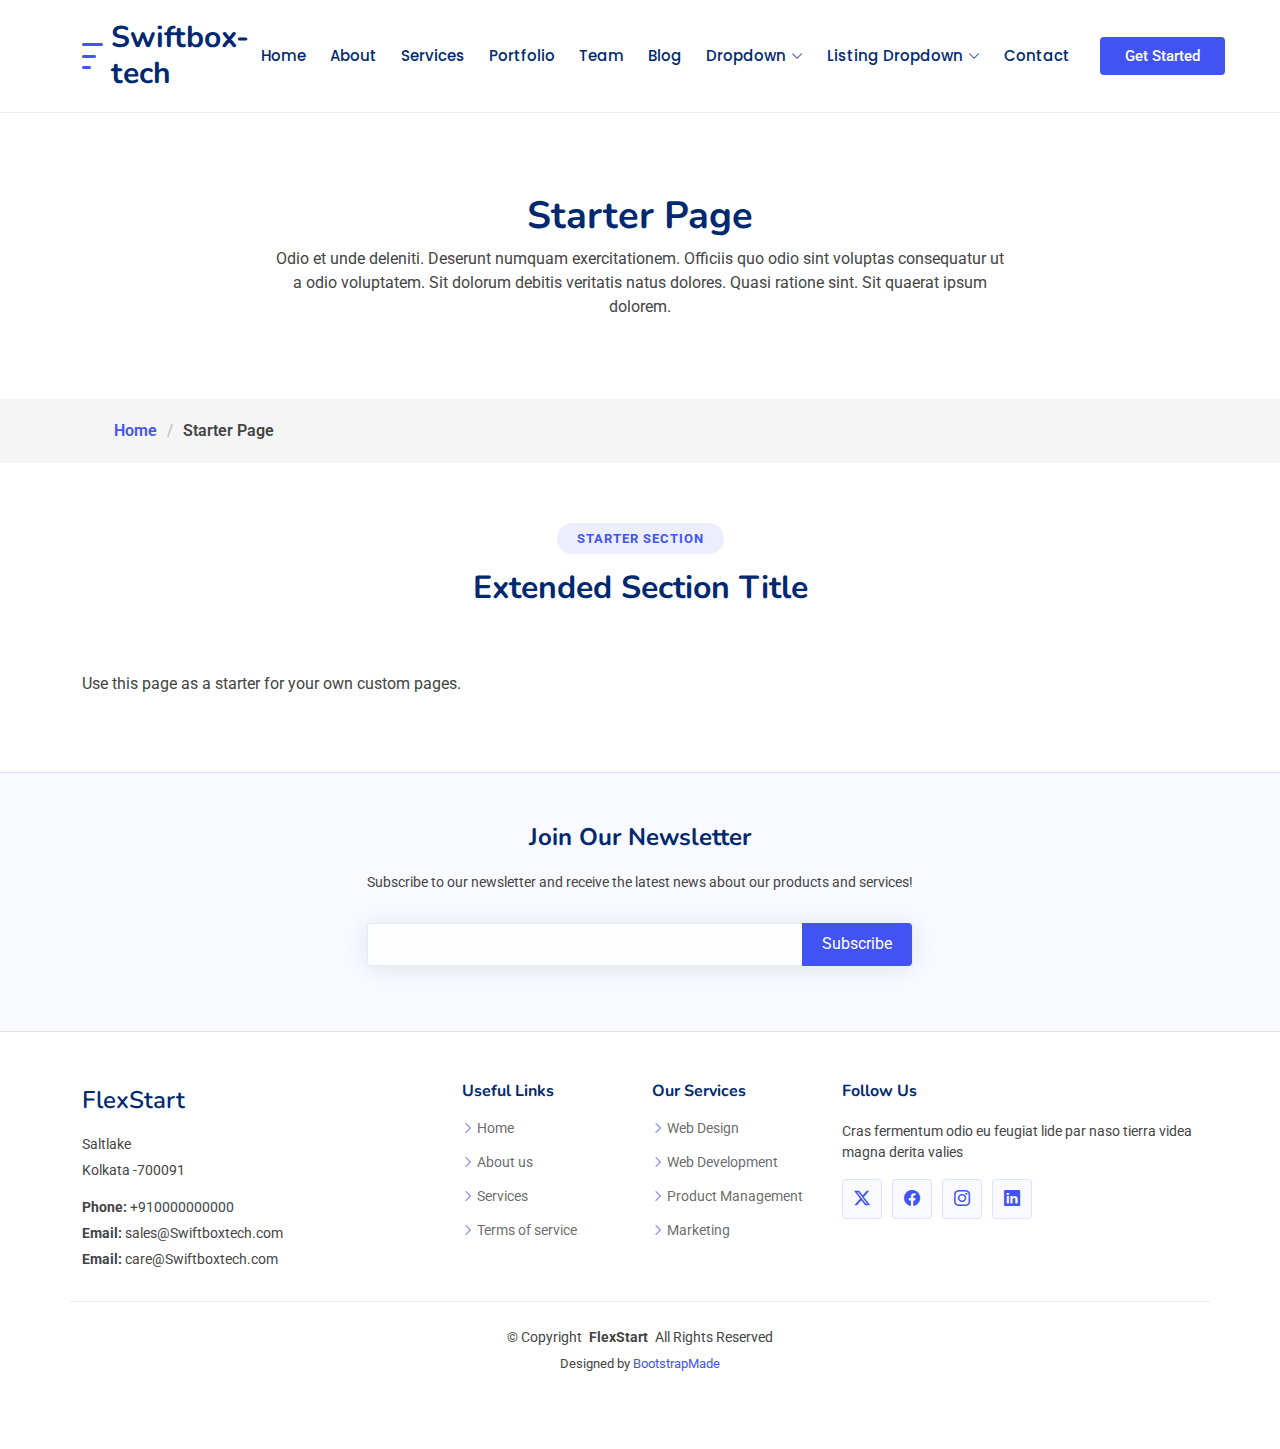
<file: starter-page.html>
<!DOCTYPE html>
<html lang="en">

<head>
  <meta charset="utf-8">
  <meta content="width=device-width, initial-scale=1.0" name="viewport">
  <title>Swiftbox-tech</title>
  <meta name="description" content="">
  <meta name="keywords" content="">

  <!-- Favicons -->
  <link href="assets/img/favicon.png" rel="icon">
  <link href="assets/img/apple-touch-icon.png" rel="apple-touch-icon">

  <!-- Fonts -->
  <link href="https://fonts.googleapis.com" rel="preconnect">
  <link href="https://fonts.gstatic.com" rel="preconnect" crossorigin>
  <link href="https://fonts.googleapis.com/css2?family=Roboto:ital,wght@0,100;0,300;0,400;0,500;0,700;0,900;1,100;1,300;1,400;1,500;1,700;1,900&family=Poppins:ital,wght@0,100;0,200;0,300;0,400;0,500;0,600;0,700;0,800;0,900;1,100;1,200;1,300;1,400;1,500;1,600;1,700;1,800;1,900&family=Nunito:ital,wght@0,200;0,300;0,400;0,500;0,600;0,700;0,800;0,900;1,200;1,300;1,400;1,500;1,600;1,700;1,800;1,900&display=swap" rel="stylesheet">

  <!-- Vendor CSS Files -->
  <link href="assets/vendor/bootstrap/css/bootstrap.min.css" rel="stylesheet">
  <link href="assets/vendor/bootstrap-icons/bootstrap-icons.css" rel="stylesheet">
  <link href="assets/vendor/aos/aos.css" rel="stylesheet">
  <link href="assets/vendor/glightbox/css/glightbox.min.css" rel="stylesheet">
  <link href="assets/vendor/swiper/swiper-bundle.min.css" rel="stylesheet">

  <!-- Main CSS File -->
  <link href="assets/css/main.css" rel="stylesheet">

  <!-- =======================================================
  * Template Name: FlexStart
  * Template URL: https://bootstrapmade.com/flexstart-bootstrap-startup-template/
  * Updated: Aug 07 2024 with Bootstrap v5.3.3
  * Author: BootstrapMade.com
  * License: https://bootstrapmade.com/license/
  ======================================================== -->
</head>

<body class="starter-page-page">

  <header id="header" class="header d-flex align-items-center sticky-top">
    <div class="container-fluid container-xl position-relative d-flex align-items-center">

      <a href="index.html" class="logo d-flex align-items-center me-auto">
        <!-- Uncomment the line below if you also wish to use an image logo -->
        <img src="assets/img/logo.png" alt="">
        <h1 class="sitename">Swiftbox-tech</h1>
      </a>

      <nav id="navmenu" class="navmenu">
        <ul>
          <li><a href="#hero">Home<br></a></li>
          <li><a href="#about">About</a></li>
          <li><a href="#services">Services</a></li>
          <li><a href="#portfolio">Portfolio</a></li>
          <li><a href="#team">Team</a></li>
          <li><a href="blog.html">Blog</a></li>
          <li class="dropdown"><a href="#"><span>Dropdown</span> <i class="bi bi-chevron-down toggle-dropdown"></i></a>
            <ul>
              <li><a href="#">Dropdown 1</a></li>
              <li class="dropdown"><a href="#"><span>Deep Dropdown</span> <i class="bi bi-chevron-down toggle-dropdown"></i></a>
                <ul>
                  <li><a href="#">Deep Dropdown 1</a></li>
                  <li><a href="#">Deep Dropdown 2</a></li>
                  <li><a href="#">Deep Dropdown 3</a></li>
                  <li><a href="#">Deep Dropdown 4</a></li>
                  <li><a href="#">Deep Dropdown 5</a></li>
                </ul>
              </li>
              <li><a href="#">Dropdown 2</a></li>
              <li><a href="#">Dropdown 3</a></li>
              <li><a href="#">Dropdown 4</a></li>
            </ul>
          </li>
          <li class="listing-dropdown"><a href="#"><span>Listing Dropdown</span> <i class="bi bi-chevron-down toggle-dropdown"></i></a>
            <ul>
              <li>
                <a href="#">Column 1 link 1</a>
                <a href="#">Column 1 link 2</a>
                <a href="#">Column 1 link 3</a>
              </li>
              <li>
                <a href="#">Column 2 link 1</a>
                <a href="#">Column 2 link 2</a>
                <a href="#">Column 3 link 3</a>
              </li>
              <li>
                <a href="#">Column 3 link 1</a>
                <a href="#">Column 3 link 2</a>
                <a href="#">Column 3 link 3</a>
              </li>
              <li>
                <a href="#">Column 4 link 1</a>
                <a href="#">Column 4 link 2</a>
                <a href="#">Column 4 link 3</a>
              </li>
              <li>
                <a href="#">Column 5 link 1</a>
                <a href="#">Column 5 link 2</a>
                <a href="#">Column 5 link 3</a>
              </li>
            </ul>
          </li>
          <li><a href="#contact">Contact</a></li>
        </ul>
        <i class="mobile-nav-toggle d-xl-none bi bi-list"></i>
      </nav>

      <a class="btn-getstarted flex-md-shrink-0" href="index.html#about">Get Started</a>

    </div>
  </header>

  <main class="main">

    <!-- Page Title -->
    <div class="page-title">
      <div class="heading">
        <div class="container">
          <div class="row d-flex justify-content-center text-center">
            <div class="col-lg-8">
              <h1>Starter Page</h1>
              <p class="mb-0">Odio et unde deleniti. Deserunt numquam exercitationem. Officiis quo odio sint voluptas consequatur ut a odio voluptatem. Sit dolorum debitis veritatis natus dolores. Quasi ratione sint. Sit quaerat ipsum dolorem.</p>
            </div>
          </div>
        </div>
      </div>
      <nav class="breadcrumbs">
        <div class="container">
          <ol>
            <li><a href="index.html">Home</a></li>
            <li class="current">Starter Page</li>
          </ol>
        </div>
      </nav>
    </div><!-- End Page Title -->

    <!-- Starter Section Section -->
    <section id="starter-section" class="starter-section section">

      <!-- Section Title -->
      <div class="container section-title" data-aos="fade-up">
        <h2>Starter Section</h2>
        <p>Extended Section Title</p>
      </div><!-- End Section Title -->

      <div class="container" data-aos="fade-up">
        <p>Use this page as a starter for your own custom pages.</p>
      </div>

    </section><!-- /Starter Section Section -->

  </main>

  <footer id="footer" class="footer">

    <div class="footer-newsletter">
      <div class="container">
        <div class="row justify-content-center text-center">
          <div class="col-lg-6">
            <h4>Join Our Newsletter</h4>
            <p>Subscribe to our newsletter and receive the latest news about our products and services!</p>
            <form action="forms/newsletter.php" method="post" class="php-email-form">
              <div class="newsletter-form"><input type="email" name="email"><input type="submit" value="Subscribe"></div>
              <div class="loading">Loading</div>
              <div class="error-message"></div>
              <div class="sent-message">Your subscription request has been sent. Thank you!</div>
            </form>
          </div>
        </div>
      </div>
    </div>

    <div class="container footer-top">
      <div class="row gy-4">
        <div class="col-lg-4 col-md-6 footer-about">
          <a href="index.html" class="d-flex align-items-center">
            <span class="sitename">FlexStart</span>
          </a>
          <div class="footer-contact pt-3">
            <p>Saltlake</p>
            <p>Kolkata -700091</p>
            <p class="mt-3"><strong>Phone:</strong> <span>+910000000000</span></p>
            <p><strong>Email:</strong> <span>sales@Swiftboxtech.com</span></p>
            <p><strong>Email:</strong> <span>care@Swiftboxtech.com</span></p>
          </div>
        </div>

        <div class="col-lg-2 col-md-3 footer-links">
          <h4>Useful Links</h4>
          <ul>
            <li><i class="bi bi-chevron-right"></i> <a href="#">Home</a></li>
            <li><i class="bi bi-chevron-right"></i> <a href="#">About us</a></li>
            <li><i class="bi bi-chevron-right"></i> <a href="#">Services</a></li>
            <li><i class="bi bi-chevron-right"></i> <a href="#">Terms of service</a></li>
          </ul>
        </div>

        <div class="col-lg-2 col-md-3 footer-links">
          <h4>Our Services</h4>
          <ul>
            <li><i class="bi bi-chevron-right"></i> <a href="#">Web Design</a></li>
            <li><i class="bi bi-chevron-right"></i> <a href="#">Web Development</a></li>
            <li><i class="bi bi-chevron-right"></i> <a href="#">Product Management</a></li>
            <li><i class="bi bi-chevron-right"></i> <a href="#">Marketing</a></li>
          </ul>
        </div>

        <div class="col-lg-4 col-md-12">
          <h4>Follow Us</h4>
          <p>Cras fermentum odio eu feugiat lide par naso tierra videa magna derita valies</p>
          <div class="social-links d-flex">
            <a href=""><i class="bi bi-twitter-x"></i></a>
            <a href=""><i class="bi bi-facebook"></i></a>
            <a href=""><i class="bi bi-instagram"></i></a>
            <a href=""><i class="bi bi-linkedin"></i></a>
          </div>
        </div>

      </div>
    </div>

    <div class="container copyright text-center mt-4">
      <p>© <span>Copyright</span> <strong class="px-1 sitename">FlexStart</strong> <span>All Rights Reserved</span></p>
      <div class="credits">
        <!-- All the links in the footer should remain intact. -->
        <!-- You can delete the links only if you've purchased the pro version. -->
        <!-- Licensing information: https://bootstrapmade.com/license/ -->
        <!-- Purchase the pro version with working PHP/AJAX contact form: [buy-url] -->
        Designed by <a href="https://bootstrapmade.com/">BootstrapMade</a>
      </div>
    </div>

  </footer>

  <!-- Scroll Top -->
  <a href="#" id="scroll-top" class="scroll-top d-flex align-items-center justify-content-center"><i class="bi bi-arrow-up-short"></i></a>

  <!-- Vendor JS Files -->
  <script src="assets/vendor/bootstrap/js/bootstrap.bundle.min.js"></script>
  <script src="assets/vendor/php-email-form/validate.js"></script>
  <script src="assets/vendor/aos/aos.js"></script>
  <script src="assets/vendor/glightbox/js/glightbox.min.js"></script>
  <script src="assets/vendor/purecounter/purecounter_vanilla.js"></script>
  <script src="assets/vendor/imagesloaded/imagesloaded.pkgd.min.js"></script>
  <script src="assets/vendor/isotope-layout/isotope.pkgd.min.js"></script>
  <script src="assets/vendor/swiper/swiper-bundle.min.js"></script>

  <!-- Main JS File -->
  <script src="assets/js/main.js"></script>

</body>

</html>
</file>
<file: assets/css/main.css>
:root {
  --default-font: "Roboto",  system-ui, -apple-system, "Segoe UI", Roboto, "Helvetica Neue", Arial, "Noto Sans", "Liberation Sans", sans-serif, "Apple Color Emoji", "Segoe UI Emoji", "Segoe UI Symbol", "Noto Color Emoji";
  --heading-font: "Nunito",  sans-serif;
  --nav-font: "Poppins",  sans-serif;
}

/* Global Colors - The following color variables are used throughout the website. Updating them here will change the color scheme of the entire website */
:root { 
  --background-color: #ffffff; /* Background color for the entire website, including individual sections */
  --default-color: #444444; /* Default color used for the majority of the text content across the entire website */
  --heading-color: #012970; /* Color for headings, subheadings and title throughout the website */
  --accent-color: #4154f1; /* Accent color that represents your brand on the website. It's used for buttons, links, and other elements that need to stand out */
  --surface-color: #ffffff; /* The surface color is used as a background of boxed elements within sections, such as cards, icon boxes, or other elements that require a visual separation from the global background. */
  --contrast-color: #ffffff; /* Contrast color for text, ensuring readability against backgrounds of accent, heading, or default colors. */
}

/* Nav Menu Colors - The following color variables are used specifically for the navigation menu. They are separate from the global colors to allow for more customization options */
:root {
  --nav-color: #012970;  /* The default color of the main nav menu links */
  --nav-hover-color: #4154f1; /* Applied to main navmenu links when they are hovered over or active */
  --nav-mobile-background-color: #ffffff; /* Used as the background color for mobile navigation menu */
  --nav-dropdown-background-color: #ffffff; /* Used as the background color for dropdown items that appear when hovering over primary navigation items */
  --nav-dropdown-color: #212529; /* Used for navigation links of the dropdown items in the navigation menu. */
  --nav-dropdown-hover-color: #4154f1; /* Similar to --nav-hover-color, this color is applied to dropdown navigation links when they are hovered over. */
}

/* Color Presets - These classes override global colors when applied to any section or element, providing reuse of the sam color scheme. */

.light-background {
  --background-color: #f9f9f9;
  --surface-color: #ffffff;
}

.dark-background {
  --background-color: #060606;
  --default-color: #ffffff;
  --heading-color: #ffffff;
  --surface-color: #252525;
  --contrast-color: #ffffff;
}

/* Smooth scroll */
:root {
  scroll-behavior: smooth;
}

/*--------------------------------------------------------------
# General Styling & Shared Classes
--------------------------------------------------------------*/
body {
  color: var(--default-color);
  background-color: var(--background-color);
  font-family: var(--default-font);
}

a {
  color: var(--accent-color);
  text-decoration: none;
  transition: 0.3s;
}

a:hover {
  color: color-mix(in srgb, var(--accent-color), transparent 25%);
  text-decoration: none;
}

h1,
h2,
h3,
h4,
h5,
h6 {
  color: var(--heading-color);
  font-family: var(--heading-font);
}

/* PHP Email Form Messages
------------------------------*/
.php-email-form .error-message {
  display: none;
  background: #df1529;
  color: #ffffff;
  text-align: left;
  padding: 15px;
  margin-bottom: 24px;
  font-weight: 600;
}

.php-email-form .sent-message {
  display: none;
  color: #ffffff;
  background: #059652;
  text-align: center;
  padding: 15px;
  margin-bottom: 24px;
  font-weight: 600;
}

.php-email-form .loading {
  display: none;
  background: var(--surface-color);
  text-align: center;
  padding: 15px;
  margin-bottom: 24px;
}

.php-email-form .loading:before {
  content: "";
  display: inline-block;
  border-radius: 50%;
  width: 24px;
  height: 24px;
  margin: 0 10px -6px 0;
  border: 3px solid var(--accent-color);
  border-top-color: var(--surface-color);
  animation: php-email-form-loading 1s linear infinite;
}

@keyframes php-email-form-loading {
  0% {
    transform: rotate(0deg);
  }

  100% {
    transform: rotate(360deg);
  }
}

/*--------------------------------------------------------------
# Global Header
--------------------------------------------------------------*/
.header {
  color: var(--default-color);
  background-color: var(--background-color);
  padding: 20px 0;
  transition: all 0.5s;
  z-index: 997;
}

.header .logo {
  line-height: 1;
}

.header .logo img {
  max-height: 36px;
  margin-right: 8px;
}

.header .logo h1 {
  font-size: 30px;
  margin: 0;
  font-weight: 700;
  color: var(--heading-color);
}

.header .btn-getstarted,
.header .btn-getstarted:focus {
  color: var(--contrast-color);
  background: var(--accent-color);
  font-size: 15px;
  padding: 8px 25px;
  margin: 0 0 0 30px;
  border-radius: 4px;
  transition: 0.3s;
  font-weight: 500;
}

.header .btn-getstarted:hover,
.header .btn-getstarted:focus:hover {
  color: var(--contrast-color);
  background: color-mix(in srgb, var(--accent-color), transparent 15%);
}

@media (max-width: 1200px) {
  .header .logo {
    order: 1;
  }

  .header .btn-getstarted {
    order: 2;
    margin: 0 15px 0 0;
    padding: 6px 15px;
  }

  .header .navmenu {
    order: 3;
  }
}

.scrolled .header {
  box-shadow: 0px 0 18px rgba(0, 0, 0, 0.1);
}

/* Index Page Header
------------------------------*/
.index-page .header {
  --background-color: rgba(255, 255, 255, 0);
}

/* Index Page Header on Scroll
------------------------------*/
.index-page.scrolled .header {
  --background-color: #ffffff;
}

/*--------------------------------------------------------------
# Navigation Menu
--------------------------------------------------------------*/
/* Navmenu - Desktop */
@media (min-width: 1200px) {
  .navmenu {
    padding: 0;
  }

  .navmenu ul {
    margin: 0;
    padding: 0;
    display: flex;
    list-style: none;
    align-items: center;
  }

  .navmenu li {
    position: relative;
  }

  .navmenu a,
  .navmenu a:focus {
    color: var(--nav-color);
    padding: 18px 12px;
    font-size: 15px;
    font-family: var(--nav-font);
    font-weight: 500;
    display: flex;
    align-items: center;
    justify-content: space-between;
    white-space: nowrap;
    transition: 0.3s;
  }

  .navmenu a i,
  .navmenu a:focus i {
    font-size: 12px;
    line-height: 0;
    margin-left: 5px;
    transition: 0.3s;
  }

  .navmenu li:last-child a {
    padding-right: 0;
  }

  .navmenu li:hover>a,
  .navmenu .active,
  .navmenu .active:focus {
    color: var(--nav-hover-color);
  }

  .navmenu .dropdown ul {
    margin: 0;
    padding: 10px 0;
    background: var(--nav-dropdown-background-color);
    display: block;
    position: absolute;
    visibility: hidden;
    left: 14px;
    top: 130%;
    opacity: 0;
    transition: 0.3s;
    border-radius: 4px;
    z-index: 99;
    box-shadow: 0px 0px 30px rgba(0, 0, 0, 0.1);
  }

  .navmenu .dropdown ul li {
    min-width: 200px;
  }

  .navmenu .dropdown ul a {
    padding: 10px 20px;
    font-size: 15px;
    text-transform: none;
    color: var(--nav-dropdown-color);
  }

  .navmenu .dropdown ul a i {
    font-size: 12px;
  }

  .navmenu .dropdown ul a:hover,
  .navmenu .dropdown ul .active:hover,
  .navmenu .dropdown ul li:hover>a {
    color: var(--nav-dropdown-hover-color);
  }

  .navmenu .dropdown:hover>ul {
    opacity: 1;
    top: 100%;
    visibility: visible;
  }

  .navmenu .dropdown .dropdown ul {
    top: 0;
    left: -90%;
    visibility: hidden;
  }

  .navmenu .dropdown .dropdown:hover>ul {
    opacity: 1;
    top: 0;
    left: -100%;
    visibility: visible;
  }
}

/* Navmenu - Mobile */
@media (max-width: 1199px) {
  .mobile-nav-toggle {
    color: var(--nav-color);
    font-size: 28px;
    line-height: 0;
    margin-right: 10px;
    cursor: pointer;
    transition: color 0.3s;
  }

  .navmenu {
    padding: 0;
    z-index: 9997;
  }

  .navmenu ul {
    display: none;
    list-style: none;
    position: absolute;
    inset: 60px 20px 20px 20px;
    padding: 10px 0;
    margin: 0;
    border-radius: 6px;
    background-color: var(--nav-mbile-background-color);
    overflow-y: auto;
    transition: 0.3s;
    z-index: 9998;
    box-shadow: 0px 0px 30px rgba(0, 0, 0, 0.1);
  }

  .navmenu a,
  .navmenu a:focus {
    color: var(--nav-dropdown-color);
    padding: 10px 20px;
    font-family: var(--nav-font);
    font-size: 17px;
    font-weight: 500;
    display: flex;
    align-items: center;
    justify-content: space-between;
    white-space: nowrap;
    transition: 0.3s;
  }

  .navmenu a i,
  .navmenu a:focus i {
    font-size: 12px;
    line-height: 0;
    margin-left: 5px;
    width: 30px;
    height: 30px;
    display: flex;
    align-items: center;
    justify-content: center;
    border-radius: 50%;
    transition: 0.3s;
    background-color: color-mix(in srgb, var(--accent-color), transparent 90%);
  }

  .navmenu a i:hover,
  .navmenu a:focus i:hover {
    background-color: var(--accent-color);
    color: var(--contrast-color);
  }

  .navmenu a:hover,
  .navmenu .active,
  .navmenu .active:focus {
    color: var(--nav-dropdown-hover-color);
  }

  .navmenu .active i,
  .navmenu .active:focus i {
    background-color: var(--accent-color);
    color: var(--contrast-color);
    transform: rotate(180deg);
  }

  .navmenu .dropdown ul {
    position: static;
    display: none;
    z-index: 99;
    padding: 10px 0;
    margin: 10px 20px;
    background-color: var(--nav-dropdown-background-color);
    border: 1px solid color-mix(in srgb, var(--default-color), transparent 90%);
    box-shadow: none;
    transition: all 0.5s ease-in-out;
  }

  .navmenu .dropdown ul ul {
    background-color: rgba(33, 37, 41, 0.1);
  }

  .navmenu .dropdown>.dropdown-active {
    display: block;
    background-color: rgba(33, 37, 41, 0.03);
  }

  .mobile-nav-active {
    overflow: hidden;
  }

  .mobile-nav-active .mobile-nav-toggle {
    color: #fff;
    position: absolute;
    font-size: 32px;
    top: 15px;
    right: 15px;
    margin-right: 0;
    z-index: 9999;
  }

  .mobile-nav-active .navmenu {
    position: fixed;
    overflow: hidden;
    inset: 0;
    background: rgba(33, 37, 41, 0.8);
    transition: 0.3s;
  }

  .mobile-nav-active .navmenu>ul {
    display: block;
  }
}

/* Listing Dropdown - Desktop */
@media (min-width: 1200px) {
  .navmenu .listing-dropdown {
    position: static;
  }

  .navmenu .listing-dropdown ul {
    margin: 0;
    padding: 10px;
    background: var(--nav-dropdown-background-color);
    box-shadow: 0px 0px 20px rgba(0, 0, 0, 0.1);
    position: absolute;
    top: 130%;
    left: 0;
    right: 0;
    visibility: hidden;
    opacity: 0;
    display: flex;
    transition: 0.3s;
    border-radius: 4px;
    z-index: 99;
  }

  .navmenu .listing-dropdown ul li {
    flex: 1;
  }

  .navmenu .listing-dropdown ul li a,
  .navmenu .listing-dropdown ul li:hover>a {
    padding: 10px 20px;
    font-size: 15px;
    color: var(--nav-dropdown-color);
    background-color: var(--nav-dropdown-background-color);
  }

  .navmenu .listing-dropdown ul li a:hover,
  .navmenu .listing-dropdown ul li .active,
  .navmenu .listing-dropdown ul li .active:hover {
    color: var(--nav-dropdown-hover-color);
    background-color: var(--nav-dropdown-background-color);
  }

  .navmenu .listing-dropdown:hover>ul {
    opacity: 1;
    top: 100%;
    visibility: visible;
  }
}

/* Listing Dropdown - Mobile */
@media (max-width: 1199px) {
  .navmenu .listing-dropdown ul {
    position: static;
    display: none;
    z-index: 99;
    padding: 10px 0;
    margin: 10px 20px;
    background-color: var(--nav-dropdown-background-color);
    border: 1px solid color-mix(in srgb, var(--default-color), transparent 90%);
    box-shadow: none;
    transition: all 0.5s ease-in-out;
  }

  .navmenu .listing-dropdown ul ul {
    background-color: rgba(33, 37, 41, 0.1);
  }

  .navmenu .listing-dropdown>.dropdown-active {
    display: block;
    background-color: rgba(33, 37, 41, 0.03);
  }
}

/*--------------------------------------------------------------
# Global Footer
--------------------------------------------------------------*/
.footer {
  color: var(--default-color);
  background-color: var(--background-color);
  font-size: 14px;
  padding-bottom: 50px;
  position: relative;
}

.footer .footer-newsletter {
  background-color: color-mix(in srgb, var(--accent-color), transparent 97%);
  border-top: 1px solid color-mix(in srgb, var(--accent-color), transparent 85%);
  border-bottom: 1px solid color-mix(in srgb, var(--accent-color), transparent 85%);
  padding: 50px 0;
}

.footer .footer-newsletter h4 {
  font-size: 24px;
}

.footer .footer-newsletter .newsletter-form {
  margin-top: 30px;
  margin-bottom: 15px;
  padding: 6px 8px;
  position: relative;
  background-color: color-mix(in srgb, var(--background-color), transparent 50%);
  border: 1px solid color-mix(in srgb, var(--default-color), transparent 90%);
  box-shadow: 0px 2px 25px rgba(0, 0, 0, 0.1);
  display: flex;
  transition: 0.3s;
  border-radius: 4px;
}

.footer .footer-newsletter .newsletter-form:focus-within {
  border-color: var(--accent-color);
}

.footer .footer-newsletter .newsletter-form input[type=email] {
  border: 0;
  padding: 4px;
  width: 100%;
  background-color: color-mix(in srgb, var(--background-color), transparent 50%);
  color: var(--default-color);
}

.footer .footer-newsletter .newsletter-form input[type=email]:focus-visible {
  outline: none;
}

.footer .footer-newsletter .newsletter-form input[type=submit] {
  border: 0;
  font-size: 16px;
  padding: 0 20px;
  margin: -7px -8px -7px 0;
  background: var(--accent-color);
  color: var(--contrast-color);
  transition: 0.3s;
  border-radius: 0 4px 4px 0;
}

.footer .footer-newsletter .newsletter-form input[type=submit]:hover {
  background: color-mix(in srgb, var(--accent-color), transparent 20%);
}

.footer .footer-top {
  padding-top: 50px;
}

.footer .social-links a {
  display: flex;
  align-items: center;
  justify-content: center;
  width: 40px;
  height: 40px;
  border-radius: 4px;
  background-color: color-mix(in srgb, var(--accent-color), transparent 97%);
  border: 1px solid color-mix(in srgb, var(--accent-color), transparent 85%);
  font-size: 16px;
  color: var(--accent-color);
  margin-right: 10px;
  transition: 0.3s;
}

.footer .social-links a:hover {
  color: var(--contrast-color);
  background-color: var(--accent-color);
}

.footer h4 {
  font-size: 16px;
  font-weight: bold;
  position: relative;
  padding-bottom: 12px;
}

.footer .footer-links {
  margin-bottom: 30px;
}

.footer .footer-links ul {
  list-style: none;
  padding: 0;
  margin: 0;
}

.footer .footer-links ul i {
  margin-right: 3px;
  font-size: 12px;
  line-height: 0;
  color: var(--accent-color);
}

.footer .footer-links ul li {
  padding: 10px 0;
  display: flex;
  align-items: center;
}

.footer .footer-links ul li:first-child {
  padding-top: 0;
}

.footer .footer-links ul a {
  display: inline-block;
  color: color-mix(in srgb, var(--default-color), transparent 20%);
  line-height: 1;
}

.footer .footer-links ul a:hover {
  color: var(--accent-color);
}

.footer .footer-about a {
  color: var(--heading-color);
  font-size: 24px;
  font-weight: 600;
  font-family: var(--heading-font);
}

.footer .footer-contact p {
  margin-bottom: 5px;
}

.footer .copyright {
  padding-top: 25px;
  padding-bottom: 25px;
  border-top: 1px solid color-mix(in srgb, var(--default-color), transparent 90%);
}

.footer .copyright p {
  margin-bottom: 0;
}

.footer .credits {
  margin-top: 6px;
  font-size: 13px;
}

/*--------------------------------------------------------------
# Scroll Top Button
--------------------------------------------------------------*/
.scroll-top {
  position: fixed;
  visibility: hidden;
  opacity: 0;
  right: 15px;
  bottom: 15px;
  z-index: 99999;
  background-color: var(--accent-color);
  width: 40px;
  height: 40px;
  border-radius: 4px;
  transition: all 0.4s;
}

.scroll-top i {
  font-size: 24px;
  color: var(--contrast-color);
  line-height: 0;
}

.scroll-top:hover {
  background-color: color-mix(in srgb, var(--accent-color), transparent 20%);
  color: var(--contrast-color);
}

.scroll-top.active {
  visibility: visible;
  opacity: 1;
}

/*--------------------------------------------------------------
# Disable aos animation delay on mobile devices
--------------------------------------------------------------*/
@media screen and (max-width: 768px) {
  [data-aos-delay] {
    transition-delay: 0 !important;
  }
}

/*--------------------------------------------------------------
# Global Page Titles & Breadcrumbs
--------------------------------------------------------------*/
.page-title {
  color: var(--default-color);
  background-color: var(--background-color);
  position: relative;
}

.page-title .heading {
  padding: 80px 0;
  border-top: 1px solid color-mix(in srgb, var(--default-color), transparent 90%);
}

.page-title .heading h1 {
  font-size: 38px;
  font-weight: 700;
}

.page-title nav {
  background-color: color-mix(in srgb, var(--default-color), transparent 95%);
  padding: 20px 0;
}

.page-title nav ol {
  display: flex;
  flex-wrap: wrap;
  list-style: none;
  margin: 0;
  font-size: 16px;
  font-weight: 600;
}

.page-title nav ol li+li {
  padding-left: 10px;
}

.page-title nav ol li+li::before {
  content: "/";
  display: inline-block;
  padding-right: 10px;
  color: color-mix(in srgb, var(--default-color), transparent 70%);
}

/*--------------------------------------------------------------
# Global Sections
--------------------------------------------------------------*/
section,
.section {
  color: var(--default-color);
  background-color: var(--background-color);
  padding: 60px 0;
  scroll-margin-top: 98px;
  overflow: clip;
}

@media (max-width: 1199px) {

  section,
  .section {
    scroll-margin-top: 56px;
  }
}

/*--------------------------------------------------------------
# Global Section Titles
--------------------------------------------------------------*/
.section-title {
  text-align: center;
  padding-bottom: 60px;
  position: relative;
}

.section-title h2 {
  font-size: 13px;
  letter-spacing: 1px;
  font-weight: 700;
  padding: 8px 20px;
  margin: 0;
  background: color-mix(in srgb, var(--accent-color), transparent 90%);
  color: var(--accent-color);
  display: inline-block;
  text-transform: uppercase;
  border-radius: 50px;
  font-family: var(--default-font);
}

.section-title p {
  color: var(--heading-color);
  margin: 10px 0 0 0;
  font-size: 32px;
  font-weight: 700;
  font-family: var(--heading-font);
}

.section-title p .description-title {
  color: var(--accent-color);
}

/*--------------------------------------------------------------
# Hero Section
--------------------------------------------------------------*/
.hero {
  width: 100%;
  min-height: 100vh;
  position: relative;
  padding: 80px 0 60px 0;
  display: flex;
  align-items: center;
  background: url(../img/hero-bg.png) top center no-repeat;
  background-size: cover;
}

.hero h1 {
  margin: 0;
  font-size: 48px;
  font-weight: 700;
  line-height: 56px;
}

.hero p {
  color: color-mix(in srgb, var(--default-color), transparent 30%);
  margin: 5px 0 30px 0;
  font-size: 20px;
  font-weight: 400;
}

.hero .btn-get-started {
  color: var(--contrast-color);
  background: var(--accent-color);
  font-family: var(--heading-font);
  font-weight: 500;
  font-size: 16px;
  letter-spacing: 1px;
  display: flex;
  align-items: center;
  justify-content: center;
  padding: 12px 40px;
  border-radius: 4px;
  transition: 0.5s;
  box-shadow: 0 8px 28px rgba(0, 0, 0, 0.1);
}

.hero .btn-get-started i {
  margin-left: 5px;
  font-size: 18px;
  transition: 0.3s;
}

.hero .btn-get-started:hover {
  color: var(--contrast-color);
  background: color-mix(in srgb, var(--accent-color), transparent 15%);
  box-shadow: 0 8px 28px rgba(0, 0, 0, 0.1);
}

.hero .btn-get-started:hover i {
  transform: translateX(5px);
}

.hero .btn-watch-video {
  font-size: 16px;
  transition: 0.5s;
  color: var(--default-color);
  font-weight: 600;
}

.hero .btn-watch-video i {
  color: var(--accent-color);
  font-size: 32px;
  transition: 0.3s;
  line-height: 0;
  margin-right: 8px;
}

.hero .btn-watch-video:hover {
  color: var(--accent-color);
}

.hero .btn-watch-video:hover i {
  color: color-mix(in srgb, var(--accent-color), transparent 15%);
}

.hero .animated {
  animation: up-down 2s ease-in-out infinite alternate-reverse both;
}

@media (max-width: 640px) {
  .hero h1 {
    font-size: 28px;
    line-height: 36px;
  }

  .hero p {
    font-size: 18px;
    line-height: 24px;
    margin-bottom: 30px;
  }
}

@keyframes up-down {
  0% {
    transform: translateY(10px);
  }

  100% {
    transform: translateY(-10px);
  }
}

/*--------------------------------------------------------------
# About Section
--------------------------------------------------------------*/
.about .content {
  background-color: color-mix(in srgb, var(--accent-color), transparent 95%);
  padding: 40px;
}

.about .content h3 {
  font-size: 14px;
  font-weight: 700;
  color: var(--accent-color);
  text-transform: uppercase;
}

.about .content h2 {
  font-size: 24px;
  font-weight: 700;
}

.about .content p {
  margin: 15px 0 30px 0;
  line-height: 24px;
}

.about .content .btn-read-more {
  color: var(--contrast-color);
  background: var(--accent-color);
  line-height: 0;
  padding: 15px 40px;
  border-radius: 4px;
  transition: 0.5s;
  box-shadow: 0px 5px 25px rgba(0, 0, 0, 0.1);
}

.about .content .btn-read-more span {
  font-family: var(--default-font);
  font-weight: 600;
  font-size: 16px;
  letter-spacing: 1px;
}

.about .content .btn-read-more i {
  margin-left: 5px;
  font-size: 18px;
  transition: 0.3s;
}

.about .content .btn-read-more:hover i {
  transform: translateX(5px);
}

/*--------------------------------------------------------------
# Values Section
--------------------------------------------------------------*/
.values .card {
  background-color: var(--surface-color);
  color: var(--default-color);
  padding: 30px;
  box-shadow: 0px 0 10px rgba(0, 0, 0, 0.1);
  text-align: center;
  transition: 0.3s;
  height: 100%;
  border: 0;
}

.values .card img {
  padding: 30px 50px;
  transition: 0.5s;
  transform: scale(1.1);
}

.values .card h3 {
  font-size: 24px;
  font-weight: 700;
  margin-bottom: 18px;
}

.values .card:hover {
  box-shadow: 0px 0 30px rgba(0, 0, 0, 0.1);
}

.values .card:hover img {
  transform: scale(1);
}

/*--------------------------------------------------------------
# Stats Section
--------------------------------------------------------------*/
.stats .stats-item {
  background-color: var(--surface-color);
  box-shadow: 0px 0 30px rgba(0, 0, 0, 0.1);
  padding: 30px;
}

.stats .stats-item i {
  color: var(--accent-color);
  font-size: 42px;
  line-height: 0;
  margin-right: 20px;
}

.stats .stats-item span {
  color: var(--heading-color);
  font-size: 36px;
  display: block;
  font-weight: 600;
}

.stats .stats-item p {
  padding: 0;
  margin: 0;
  font-family: var(--heading-font);
  font-size: 16px;
}

/*--------------------------------------------------------------
# Features Section
--------------------------------------------------------------*/
.features .feature-box {
  padding: 24px 20px;
  box-shadow: 0px 0 30px rgba(0, 0, 0, 0.1);
  transition: 0.3s;
  height: 100%;
}

.features .feature-box h3 {
  font-size: 18px;
  font-weight: 700;
  margin: 0;
}

.features .feature-box i {
  background: color-mix(in srgb, var(--accent-color), transparent 92%);
  color: var(--accent-color);
  line-height: 0;
  padding: 4px;
  margin-right: 10px;
  font-size: 24px;
  border-radius: 3px;
  transition: 0.3s;
}

.features .feature-box:hover i {
  background: var(--accent-color);
  color: var(--contrast-color);
}

/*--------------------------------------------------------------
# Alt Features Section
--------------------------------------------------------------*/
.alt-features .icon-box {
  display: flex;
}

.alt-features .icon-box h4 {
  font-size: 20px;
  font-weight: 700;
  margin: 0 0 10px 0;
}

.alt-features .icon-box i {
  font-size: 44px;
  line-height: 44px;
  color: var(--accent-color);
  margin-right: 15px;
}

.alt-features .icon-box p {
  font-size: 15px;
  color: color-mix(in srgb, var(--default-color), transparent 30%);
  margin-bottom: 0;
}

/*--------------------------------------------------------------
# Services Section
--------------------------------------------------------------*/
.services .service-item {
  background-color: var(--surface-color);
  box-shadow: 0px 0 30px rgba(0, 0, 0, 0.1);
  height: 100%;
  padding: 60px 30px;
  text-align: center;
  transition: 0.3s;
  border-radius: 5px;
}

.services .service-item .icon {
  font-size: 36px;
  padding: 20px 20px;
  border-radius: 4px;
  position: relative;
  margin-bottom: 25px;
  display: inline-block;
  line-height: 0;
  transition: 0.3s;
}

.services .service-item h3 {
  font-size: 24px;
  font-weight: 700;
}

.services .service-item .read-more {
  display: inline-flex;
  align-items: center;
  justify-content: center;
  font-weight: 600;
  font-size: 16px;
  padding: 8px 20px;
}

.services .service-item .read-more i {
  line-height: 0;
  margin-left: 5px;
  font-size: 18px;
}

.services .service-item.item-cyan {
  border-bottom: 3px solid #0dcaf0;
}

.services .service-item.item-cyan .icon {
  color: #0dcaf0;
  background: rgba(13, 202, 240, 0.1);
}

.services .service-item.item-cyan .read-more {
  color: #0dcaf0;
}

.services .service-item.item-cyan:hover {
  background: #0dcaf0;
}

.services .service-item.item-orange {
  border-bottom: 3px solid #fd7e14;
}

.services .service-item.item-orange .icon {
  color: #fd7e14;
  background: rgba(253, 126, 20, 0.1);
}

.services .service-item.item-orange .read-more {
  color: #fd7e14;
}

.services .service-item.item-orange:hover {
  background: #fd7e14;
}

.services .service-item.item-teal {
  border-bottom: 3px solid #20c997;
}

.services .service-item.item-teal .icon {
  color: #20c997;
  background: rgba(32, 201, 151, 0.1);
}

.services .service-item.item-teal .read-more {
  color: #20c997;
}

.services .service-item.item-teal:hover {
  background: #20c997;
}

.services .service-item.item-red {
  border-bottom: 3px solid #df1529;
}

.services .service-item.item-red .icon {
  color: #df1529;
  background: rgba(223, 21, 4, 0.1);
}

.services .service-item.item-red .read-more {
  color: #df1529;
}

.services .service-item.item-red:hover {
  background: #df1529;
}

.services .service-item.item-indigo {
  border-bottom: 3px solid #6610f2;
}

.services .service-item.item-indigo .icon {
  color: #6610f2;
  background: rgba(102, 16, 242, 0.1);
}

.services .service-item.item-indigo .read-more {
  color: #6610f2;
}

.services .service-item.item-indigo:hover {
  background: #6610f2;
}

.services .service-item.item-pink {
  border-bottom: 3px solid #f3268c;
}

.services .service-item.item-pink .icon {
  color: #f3268c;
  background: rgba(243, 38, 140, 0.1);
}

.services .service-item.item-pink .read-more {
  color: #f3268c;
}

.services .service-item.item-pink:hover {
  background: #f3268c;
}

.services .service-item:hover h3,
.services .service-item:hover p,
.services .service-item:hover .read-more {
  color: #fff;
}

.services .service-item:hover .icon {
  background: #fff;
}

/*--------------------------------------------------------------
# Pricing Section
--------------------------------------------------------------*/
.pricing .pricing-tem {
  background-color: var(--surface-color);
  box-shadow: 0px 0 30px rgba(0, 0, 0, 0.1);
  padding: 40px 20px;
  text-align: center;
  border-radius: 4px;
  position: relative;
  overflow: hidden;
  transition: 0.3s;
  height: 100%;
}

@media (min-width: 1200px) {
  .pricing .pricing-tem:hover {
    transform: scale(1.1);
    box-shadow: 0px 0 30px rgba(0, 0, 0, 0.1);
  }
}

.pricing h3 {
  font-weight: 700;
  font-size: 18px;
  margin-bottom: 15px;
}

.pricing .price {
  font-size: 36px;
  color: var(--heading-color);
  font-weight: 600;
  font-family: var(--heading-font);
}

.pricing .price sup {
  font-size: 20px;
  top: -15px;
  left: -3px;
}

.pricing .price span {
  color: color-mix(in srgb, var(--default-color), transparent 50%);
  font-size: 16px;
  font-weight: 300;
}

.pricing .icon {
  padding: 20px 0;
}

.pricing .icon i {
  font-size: 48px;
}

.pricing ul {
  padding: 0;
  list-style: none;
  color: var(--default-color);
  text-align: center;
  line-height: 26px;
  font-size: 16px;
  margin-bottom: 25px;
}

.pricing ul li {
  padding-bottom: 10px;
}

.pricing ul .na {
  color: color-mix(in srgb, var(--default-color), transparent 70%);
  text-decoration: line-through;
}

.pricing .btn-buy {
  display: inline-block;
  padding: 8px 40px 10px 40px;
  border-radius: 50px;
  color: var(--accent-color);
  transition: none;
  font-size: 16px;
  font-weight: 400;
  font-family: var(--heading-font);
  font-weight: 600;
  transition: 0.3s;
  border: 1px solid var(--accent-color);
}

.pricing .btn-buy:hover {
  background: var(--accent-color);
  color: var(--contrast-color);
}

.pricing .featured {
  width: 200px;
  position: absolute;
  top: 18px;
  right: -68px;
  transform: rotate(45deg);
  z-index: 1;
  font-size: 14px;
  padding: 1px 0 3px 0;
  background: var(--accent-color);
  color: var(--contrast-color);
}

/*--------------------------------------------------------------
# Faq Section
--------------------------------------------------------------*/
.faq .faq-container .faq-item {
  position: relative;
  padding: 20px 0;
  border-bottom: 1px solid color-mix(in srgb, var(--default-color), transparent 85%);
  overflow: hidden;
}

.faq .faq-container .faq-item:last-child {
  margin-bottom: 0;
}

.faq .faq-container .faq-item h3 {
  font-weight: 600;
  font-size: 16px;
  line-height: 24px;
  margin: 0 30px 0 0;
  transition: 0.3s;
  cursor: pointer;
  display: flex;
  align-items: center;
}

.faq .faq-container .faq-item h3 .num {
  color: var(--accent-color);
  padding-right: 5px;
}

.faq .faq-container .faq-item h3:hover {
  color: var(--accent-color);
}

.faq .faq-container .faq-item .faq-content {
  display: grid;
  grid-template-rows: 0fr;
  transition: 0.3s ease-in-out;
  visibility: hidden;
  opacity: 0;
}

.faq .faq-container .faq-item .faq-content p {
  margin-bottom: 0;
  overflow: hidden;
}

.faq .faq-container .faq-item .faq-toggle {
  position: absolute;
  top: 20px;
  right: 20px;
  font-size: 16px;
  line-height: 0;
  transition: 0.3s;
  cursor: pointer;
}

.faq .faq-container .faq-item .faq-toggle:hover {
  color: var(--accent-color);
}

.faq .faq-container .faq-active h3 {
  color: var(--accent-color);
}

.faq .faq-container .faq-active .faq-content {
  grid-template-rows: 1fr;
  visibility: visible;
  opacity: 1;
  padding-top: 10px;
}

.faq .faq-container .faq-active .faq-toggle {
  transform: rotate(90deg);
  color: var(--accent-color);
}

/*--------------------------------------------------------------
# Portfolio Section
--------------------------------------------------------------*/
.portfolio .portfolio-filters {
  padding: 0;
  margin: 0 auto 20px auto;
  list-style: none;
  text-align: center;
}

.portfolio .portfolio-filters li {
  cursor: pointer;
  display: inline-block;
  padding: 0;
  font-size: 18px;
  font-weight: 500;
  margin: 0 10px;
  line-height: 1;
  margin-bottom: 5px;
  transition: all 0.3s ease-in-out;
}

.portfolio .portfolio-filters li:hover,
.portfolio .portfolio-filters li.filter-active {
  color: var(--accent-color);
}

.portfolio .portfolio-filters li:first-child {
  margin-left: 0;
}

.portfolio .portfolio-filters li:last-child {
  margin-right: 0;
}

@media (max-width: 575px) {
  .portfolio .portfolio-filters li {
    font-size: 14px;
    margin: 0 5px;
  }
}

.portfolio .portfolio-content {
  position: relative;
  overflow: hidden;
}

.portfolio .portfolio-content img {
  transition: 0.3s;
}

.portfolio .portfolio-content .portfolio-info {
  opacity: 0;
  position: absolute;
  inset: 0;
  z-index: 3;
  transition: all ease-in-out 0.3s;
  background: rgba(0, 0, 0, 0.6);
  padding: 15px;
}

.portfolio .portfolio-content .portfolio-info h4 {
  font-size: 14px;
  padding: 5px 10px;
  font-weight: 400;
  color: #ffffff;
  display: inline-block;
  background-color: var(--accent-color);
}

.portfolio .portfolio-content .portfolio-info p {
  position: absolute;
  bottom: 10px;
  text-align: center;
  display: inline-block;
  left: 0;
  right: 0;
  font-size: 16px;
  font-weight: 600;
  color: rgba(255, 255, 255, 0.8);
}

.portfolio .portfolio-content .portfolio-info .preview-link,
.portfolio .portfolio-content .portfolio-info .details-link {
  position: absolute;
  left: calc(50% - 40px);
  font-size: 26px;
  top: calc(50% - 14px);
  color: #fff;
  transition: 0.3s;
  line-height: 1.2;
}

.portfolio .portfolio-content .portfolio-info .preview-link:hover,
.portfolio .portfolio-content .portfolio-info .details-link:hover {
  color: var(--accent-color);
}

.portfolio .portfolio-content .portfolio-info .details-link {
  left: 50%;
  font-size: 34px;
  line-height: 0;
}

.portfolio .portfolio-content:hover .portfolio-info {
  opacity: 1;
}

.portfolio .portfolio-content:hover img {
  transform: scale(1.1);
}

/*--------------------------------------------------------------
# Testimonials Section
--------------------------------------------------------------*/
.testimonials .testimonial-item {
  background-color: var(--surface-color);
  box-shadow: 0px 0 20px rgba(0, 0, 0, 0.1);
  box-sizing: content-box;
  padding: 30px;
  margin: 40px 30px;
  min-height: 320px;
  display: flex;
  flex-direction: column;
  text-align: center;
  transition: 0.3s;
}

.testimonials .testimonial-item .stars {
  margin-bottom: 15px;
}

.testimonials .testimonial-item .stars i {
  color: #ffc107;
  margin: 0 1px;
}

.testimonials .testimonial-item .testimonial-img {
  width: 90px;
  border-radius: 50%;
  border: 4px solid var(--background-color);
  margin: 0 auto;
}

.testimonials .testimonial-item h3 {
  font-size: 18px;
  font-weight: bold;
  margin: 10px 0 5px 0;
}

.testimonials .testimonial-item h4 {
  font-size: 14px;
  color: color-mix(in srgb, var(--default-color), transparent 40%);
  margin: 0;
}

.testimonials .testimonial-item p {
  font-style: italic;
  margin: 0 auto 15px auto;
}

.testimonials .swiper-wrapper {
  height: auto;
}

.testimonials .swiper-pagination {
  margin-top: 20px;
  position: relative;
}

.testimonials .swiper-pagination .swiper-pagination-bullet {
  width: 12px;
  height: 12px;
  background-color: color-mix(in srgb, var(--default-color), transparent 85%);
  opacity: 1;
}

.testimonials .swiper-pagination .swiper-pagination-bullet-active {
  background-color: var(--accent-color);
}

.testimonials .swiper-slide {
  opacity: 0.3;
}

@media (max-width: 1199px) {
  .testimonials .swiper-slide-active {
    opacity: 1;
  }

  .testimonials .swiper-pagination {
    margin-top: 0;
  }

  .testimonials .testimonial-item {
    margin: 40px 20px;
  }
}

@media (min-width: 1200px) {
  .testimonials .swiper-slide-next {
    opacity: 1;
    transform: scale(1.12);
  }
}

/*--------------------------------------------------------------
# Team Section
--------------------------------------------------------------*/
.team .team-member {
  box-shadow: 0px 0 30px rgba(0, 0, 0, 0.1);
  overflow: hidden;
  text-align: center;
  border-radius: 5px;
  transition: 0.3s;
}

.team .team-member .member-img {
  position: relative;
  overflow: hidden;
}

.team .team-member .member-img:after {
  position: absolute;
  content: "";
  left: -1px;
  right: -1px;
  bottom: -1px;
  height: 100%;
  background-color: var(--surface-color);
  -webkit-mask: url("../img/team-shape.svg") no-repeat center bottom;
  mask: url("../img/team-shape.svg") no-repeat center bottom;
  -webkit-mask-size: contain;
  mask-size: contain;
  z-index: 1;
}

.team .team-member .social {
  position: absolute;
  right: -100%;
  top: 30px;
  opacity: 0;
  border-radius: 4px;
  transition: 0.5s;
  background: color-mix(in srgb, var(--background-color), transparent 60%);
  z-index: 2;
}

.team .team-member .social a {
  transition: color 0.3s;
  color: color-mix(in srgb, var(--default-color), transparent 50%);
  margin: 15px 12px;
  display: block;
  line-height: 0;
  text-align: center;
}

.team .team-member .social a:hover {
  color: var(--default-color);
}

.team .team-member .social i {
  font-size: 18px;
}

.team .team-member .member-info {
  padding: 10px 15px 20px 15px;
}

.team .team-member .member-info h4 {
  font-weight: 700;
  margin-bottom: 5px;
  font-size: 20px;
}

.team .team-member .member-info span {
  display: block;
  font-size: 14px;
  font-weight: 400;
  color: color-mix(in srgb, var(--default-color), transparent 50%);
}

.team .team-member .member-info p {
  font-style: italic;
  font-size: 14px;
  padding-top: 15px;
  line-height: 26px;
  color: color-mix(in srgb, var(--default-color), transparent 30%);
}

.team .team-member:hover {
  transform: scale(1.08);
  box-shadow: 0px 0 30px rgba(0, 0, 0, 0.1);
}

.team .team-member:hover .social {
  right: 8px;
  opacity: 1;
}

/*--------------------------------------------------------------
# Clients Section
--------------------------------------------------------------*/
.clients .swiper-slide img {
  transition: 0.3s;
  opacity: 0.5;
}

.clients .swiper-slide img:hover {
  opacity: 1;
}

.clients .swiper-wrapper {
  height: auto;
}

.clients .swiper-pagination {
  margin-top: 20px;
  position: relative;
}

.clients .swiper-pagination .swiper-pagination-bullet {
  width: 12px;
  height: 12px;
  opacity: 1;
  background-color: color-mix(in srgb, var(--default-color), transparent 80%);
}

.clients .swiper-pagination .swiper-pagination-bullet-active {
  background-color: var(--accent-color);
}

/*--------------------------------------------------------------
# Recent Posts Section
--------------------------------------------------------------*/
.recent-posts .post-item {
  background-color: var(--surface-color);
  box-shadow: 0px 2px 20px rgba(0, 0, 0, 0.1);
  transition: 0.3s;
}

.recent-posts .post-item .post-img img {
  transition: 0.5s;
}

.recent-posts .post-item .post-date {
  position: absolute;
  right: 0;
  bottom: 0;
  background-color: var(--accent-color);
  color: var(--contrast-color);
  text-transform: uppercase;
  font-size: 13px;
  padding: 6px 12px;
  font-weight: 500;
}

.recent-posts .post-item .post-content {
  padding: 30px;
}

.recent-posts .post-item .post-title {
  color: var(--heading-color);
  font-size: 20px;
  font-weight: 700;
  transition: 0.3s;
  margin-bottom: 15px;
}

.recent-posts .post-item .meta i {
  font-size: 16px;
  color: var(--accent-color);
}

.recent-posts .post-item .meta span {
  font-size: 15px;
  color: color-mix(in srgb, var(--default-color), transparent 50%);
}

.recent-posts .post-item hr {
  color: color-mix(in srgb, var(--default-color), transparent 80%);
  margin: 20px 0;
}

.recent-posts .post-item .readmore {
  display: flex;
  align-items: center;
  font-weight: 600;
  line-height: 1;
  transition: 0.3s;
  color: color-mix(in srgb, var(--default-color), transparent 40%);
}

.recent-posts .post-item .readmore i {
  line-height: 0;
  margin-left: 6px;
  font-size: 16px;
}

.recent-posts .post-item:hover .post-title,
.recent-posts .post-item:hover .readmore {
  color: var(--accent-color);
}

.recent-posts .post-item:hover .post-img img {
  transform: scale(1.1);
}

/*--------------------------------------------------------------
# Contact Section
--------------------------------------------------------------*/
.contact .info-item {
  background: color-mix(in srgb, var(--default-color), transparent 96%);
  padding: 30px;
}

.contact .info-item i {
  font-size: 38px;
  line-height: 0;
  color: var(--accent-color);
}

.contact .info-item h3 {
  font-size: 20px;
  font-weight: 700;
  margin: 20px 0 10px 0;
}

.contact .info-item p {
  padding: 0;
  line-height: 24px;
  font-size: 14px;
  margin-bottom: 0;
}

.contact .php-email-form {
  background: color-mix(in srgb, var(--default-color), transparent 96%);
  padding: 30px;
  height: 100%;
}

.contact .php-email-form input[type=text],
.contact .php-email-form input[type=email],
.contact .php-email-form textarea {
  font-size: 14px;
  padding: 10px 15px;
  box-shadow: none;
  border-radius: 0;
  color: var(--default-color);
  background-color: color-mix(in srgb, var(--background-color), transparent 50%);
  border-color: color-mix(in srgb, var(--default-color), transparent 80%);
}

.contact .php-email-form input[type=text]:focus,
.contact .php-email-form input[type=email]:focus,
.contact .php-email-form textarea:focus {
  border-color: var(--accent-color);
}

.contact .php-email-form input[type=text]::placeholder,
.contact .php-email-form input[type=email]::placeholder,
.contact .php-email-form textarea::placeholder {
  color: color-mix(in srgb, var(--default-color), transparent 70%);
}

.contact .php-email-form button[type=submit] {
  background: var(--accent-color);
  color: var(--contrast-color);
  border: 0;
  padding: 10px 30px;
  transition: 0.4s;
  border-radius: 4px;
}

.contact .php-email-form button[type=submit]:hover {
  background: color-mix(in srgb, var(--accent-color), transparent 20%);
}

/*--------------------------------------------------------------
# Portfolio Details Section
--------------------------------------------------------------*/
.portfolio-details .portfolio-details-slider img {
  width: 100%;
}

.portfolio-details .portfolio-details-slider .swiper-pagination {
  margin-top: 20px;
  position: relative;
}

.portfolio-details .portfolio-details-slider .swiper-pagination .swiper-pagination-bullet {
  width: 12px;
  height: 12px;
  background-color: color-mix(in srgb, var(--default-color), transparent 85%);
  opacity: 1;
}

.portfolio-details .portfolio-details-slider .swiper-pagination .swiper-pagination-bullet-active {
  background-color: var(--accent-color);
}

.portfolio-details .portfolio-info {
  background-color: var(--surface-color);
  padding: 30px;
  box-shadow: 0px 0 30px rgba(0, 0, 0, 0.1);
}

.portfolio-details .portfolio-info h3 {
  font-size: 22px;
  font-weight: 700;
  margin-bottom: 20px;
  padding-bottom: 20px;
  border-bottom: 1px solid color-mix(in srgb, var(--default-color), transparent 85%);
}

.portfolio-details .portfolio-info ul {
  list-style: none;
  padding: 0;
  font-size: 15px;
}

.portfolio-details .portfolio-info ul li+li {
  margin-top: 10px;
}

.portfolio-details .portfolio-description {
  padding-top: 30px;
}

.portfolio-details .portfolio-description h2 {
  font-size: 26px;
  font-weight: 700;
  margin-bottom: 20px;
}

.portfolio-details .portfolio-description p {
  padding: 0;
  color: color-mix(in srgb, var(--default-color), transparent 30%);
}

/*--------------------------------------------------------------
# Service Details Section
--------------------------------------------------------------*/
.service-details .service-box {
  background-color: var(--surface-color);
  padding: 20px;
  box-shadow: 0px 2px 20px rgba(0, 0, 0, 0.1);
}

.service-details .service-box+.service-box {
  margin-top: 30px;
}

.service-details .service-box h4 {
  font-size: 20px;
  font-weight: 700;
  border-bottom: 2px solid color-mix(in srgb, var(--default-color), transparent 92%);
  padding-bottom: 15px;
  margin-bottom: 15px;
}

.service-details .services-list {
  background-color: var(--surface-color);
}

.service-details .services-list a {
  color: color-mix(in srgb, var(--default-color), transparent 20%);
  background-color: color-mix(in srgb, var(--default-color), transparent 96%);
  display: flex;
  align-items: center;
  padding: 12px 15px;
  margin-top: 15px;
  transition: 0.3s;
}

.service-details .services-list a:first-child {
  margin-top: 0;
}

.service-details .services-list a i {
  font-size: 16px;
  margin-right: 8px;
  color: var(--accent-color);
}

.service-details .services-list a.active {
  color: var(--contrast-color);
  background-color: var(--accent-color);
}

.service-details .services-list a.active i {
  color: var(--contrast-color);
}

.service-details .services-list a:hover {
  background-color: color-mix(in srgb, var(--accent-color), transparent 95%);
  color: var(--accent-color);
}

.service-details .download-catalog a {
  color: var(--default-color);
  display: flex;
  align-items: center;
  padding: 10px 0;
  transition: 0.3s;
  border-top: 1px solid color-mix(in srgb, var(--default-color), transparent 90%);
}

.service-details .download-catalog a:first-child {
  border-top: 0;
  padding-top: 0;
}

.service-details .download-catalog a:last-child {
  padding-bottom: 0;
}

.service-details .download-catalog a i {
  font-size: 24px;
  margin-right: 8px;
  color: var(--accent-color);
}

.service-details .download-catalog a:hover {
  color: var(--accent-color);
}

.service-details .help-box {
  background-color: var(--accent-color);
  color: var(--contrast-color);
  margin-top: 30px;
  padding: 30px 15px;
}

.service-details .help-box .help-icon {
  font-size: 48px;
}

.service-details .help-box h4,
.service-details .help-box a {
  color: var(--contrast-color);
}

.service-details .services-img {
  margin-bottom: 20px;
}

.service-details h3 {
  font-size: 26px;
  font-weight: 700;
}

.service-details p {
  font-size: 15px;
}

.service-details ul {
  list-style: none;
  padding: 0;
  font-size: 15px;
}

.service-details ul li {
  padding: 5px 0;
  display: flex;
  align-items: center;
}

.service-details ul i {
  font-size: 20px;
  margin-right: 8px;
  color: var(--accent-color);
}

/*--------------------------------------------------------------
# Starter Section Section
--------------------------------------------------------------*/
.starter-section {
  /* Add your styles here */
}

/*--------------------------------------------------------------
# Blog Posts Section
--------------------------------------------------------------*/
.blog-posts article {
  background-color: var(--surface-color);
  box-shadow: 0 4px 16px rgba(0, 0, 0, 0.1);
  padding: 30px;
  height: 100%;
}

.blog-posts .post-img {
  max-height: 440px;
  margin: -30px -30px 0 -30px;
  overflow: hidden;
}

.blog-posts .title {
  font-size: 24px;
  font-weight: 700;
  padding: 0;
  margin: 30px 0;
}

.blog-posts .title a {
  color: var(--heading-color);
  transition: 0.3s;
}

.blog-posts .title a:hover {
  color: var(--accent-color);
}

.blog-posts .meta-top {
  margin-top: 20px;
  color: color-mix(in srgb, var(--default-color), transparent 40%);
}

.blog-posts .meta-top ul {
  display: flex;
  flex-wrap: wrap;
  list-style: none;
  align-items: center;
  padding: 0;
  margin: 0;
}

.blog-posts .meta-top ul li+li {
  padding-left: 20px;
}

.blog-posts .meta-top i {
  font-size: 16px;
  margin-right: 8px;
  line-height: 0;
  color: color-mix(in srgb, var(--default-color), transparent 20%);
}

.blog-posts .meta-top a {
  color: color-mix(in srgb, var(--default-color), transparent 40%);
  font-size: 14px;
  display: inline-block;
  line-height: 1;
}

.blog-posts .content {
  margin-top: 20px;
}

.blog-posts .content .read-more {
  text-align: right;
}

.blog-posts .content .read-more a {
  background: var(--accent-color);
  color: var(--contrast-color);
  display: inline-block;
  padding: 8px 30px;
  transition: 0.3s;
  font-size: 14px;
  border-radius: 4px;
}

.blog-posts .content .read-more a:hover {
  background: color-mix(in srgb, var(--accent-color), transparent 20%);
}

/*--------------------------------------------------------------
# Blog Pagination Section
--------------------------------------------------------------*/
.blog-pagination {
  padding-top: 0;
  color: color-mix(in srgb, var(--default-color), transparent 40%);
}

.blog-pagination ul {
  display: flex;
  padding: 0;
  margin: 0;
  list-style: none;
}

.blog-pagination li {
  margin: 0 5px;
  transition: 0.3s;
}

.blog-pagination li a {
  color: color-mix(in srgb, var(--default-color), transparent 40%);
  padding: 7px 16px;
  display: flex;
  align-items: center;
  justify-content: center;
}

.blog-pagination li a.active,
.blog-pagination li a:hover {
  background: var(--accent-color);
  color: var(--contrast-color);
}

.blog-pagination li a.active a,
.blog-pagination li a:hover a {
  color: var(--contrast-color);
}

/*--------------------------------------------------------------
# Blog Details Section
--------------------------------------------------------------*/
.blog-details {
  padding-bottom: 30px;
}

.blog-details .article {
  background-color: var(--surface-color);
  padding: 30px;
  box-shadow: 0 4px 16px rgba(0, 0, 0, 0.1);
}

.blog-details .post-img {
  margin: -30px -30px 20px -30px;
  overflow: hidden;
}

.blog-details .title {
  color: var(--heading-color);
  font-size: 28px;
  font-weight: 700;
  padding: 0;
  margin: 30px 0;
}

.blog-details .content {
  margin-top: 20px;
}

.blog-details .content h3 {
  font-size: 22px;
  margin-top: 30px;
  font-weight: bold;
}

.blog-details .content blockquote {
  overflow: hidden;
  background-color: color-mix(in srgb, var(--default-color), transparent 95%);
  padding: 60px;
  position: relative;
  text-align: center;
  margin: 20px 0;
}

.blog-details .content blockquote p {
  color: var(--default-color);
  line-height: 1.6;
  margin-bottom: 0;
  font-style: italic;
  font-weight: 500;
  font-size: 22px;
}

.blog-details .content blockquote:after {
  content: "";
  position: absolute;
  left: 0;
  top: 0;
  bottom: 0;
  width: 3px;
  background-color: var(--accent-color);
  margin-top: 20px;
  margin-bottom: 20px;
}

.blog-details .meta-top {
  margin-top: 20px;
  color: color-mix(in srgb, var(--default-color), transparent 40%);
}

.blog-details .meta-top ul {
  display: flex;
  flex-wrap: wrap;
  list-style: none;
  align-items: center;
  padding: 0;
  margin: 0;
}

.blog-details .meta-top ul li+li {
  padding-left: 20px;
}

.blog-details .meta-top i {
  font-size: 16px;
  margin-right: 8px;
  line-height: 0;
  color: color-mix(in srgb, var(--default-color), transparent 40%);
}

.blog-details .meta-top a {
  color: color-mix(in srgb, var(--default-color), transparent 40%);
  font-size: 14px;
  display: inline-block;
  line-height: 1;
}

.blog-details .meta-bottom {
  padding-top: 10px;
  border-top: 1px solid color-mix(in srgb, var(--default-color), transparent 90%);
}

.blog-details .meta-bottom i {
  color: color-mix(in srgb, var(--default-color), transparent 40%);
  display: inline;
}

.blog-details .meta-bottom a {
  color: color-mix(in srgb, var(--default-color), transparent 40%);
  transition: 0.3s;
}

.blog-details .meta-bottom a:hover {
  color: var(--accent-color);
}

.blog-details .meta-bottom .cats {
  list-style: none;
  display: inline;
  padding: 0 20px 0 0;
  font-size: 14px;
}

.blog-details .meta-bottom .cats li {
  display: inline-block;
}

.blog-details .meta-bottom .tags {
  list-style: none;
  display: inline;
  padding: 0;
  font-size: 14px;
}

.blog-details .meta-bottom .tags li {
  display: inline-block;
}

.blog-details .meta-bottom .tags li+li::before {
  padding-right: 6px;
  color: var(--default-color);
  content: ",";
}

.blog-details .meta-bottom .share {
  font-size: 16px;
}

.blog-details .meta-bottom .share i {
  padding-left: 5px;
}

/*--------------------------------------------------------------
# Blog Author Section
--------------------------------------------------------------*/
.blog-author {
  padding: 10px 0 40px 0;
}

.blog-author .author-container {
  background-color: var(--surface-color);
  padding: 20px;
  box-shadow: 0 4px 16px rgba(0, 0, 0, 0.1);
}

.blog-author img {
  max-width: 120px;
  margin-right: 20px;
}

.blog-author h4 {
  font-weight: 600;
  font-size: 20px;
  margin-bottom: 0px;
  padding: 0;
  color: color-mix(in srgb, var(--default-color), transparent 20%);
}

.blog-author .social-links {
  margin: 0 10px 10px 0;
}

.blog-author .social-links a {
  color: color-mix(in srgb, var(--default-color), transparent 60%);
  margin-right: 5px;
}

.blog-author p {
  font-style: italic;
  color: color-mix(in srgb, var(--default-color), transparent 30%);
  margin-bottom: 0;
}

/*--------------------------------------------------------------
# Blog Comments Section
--------------------------------------------------------------*/
.blog-comments {
  padding: 10px 0;
}

.blog-comments .comments-count {
  font-weight: bold;
}

.blog-comments .comment {
  margin-top: 30px;
  position: relative;
}

.blog-comments .comment .comment-img {
  margin-right: 14px;
}

.blog-comments .comment .comment-img img {
  width: 60px;
}

.blog-comments .comment h5 {
  font-size: 16px;
  margin-bottom: 2px;
}

.blog-comments .comment h5 a {
  font-weight: bold;
  color: var(--default-color);
  transition: 0.3s;
}

.blog-comments .comment h5 a:hover {
  color: var(--accent-color);
}

.blog-comments .comment h5 .reply {
  padding-left: 10px;
  color: color-mix(in srgb, var(--default-color), transparent 20%);
}

.blog-comments .comment h5 .reply i {
  font-size: 20px;
}

.blog-comments .comment time {
  display: block;
  font-size: 14px;
  color: color-mix(in srgb, var(--default-color), transparent 40%);
  margin-bottom: 5px;
}

.blog-comments .comment.comment-reply {
  padding-left: 40px;
}

/*--------------------------------------------------------------
# Comment Form Section
--------------------------------------------------------------*/
.comment-form {
  padding-top: 10px;
}

.comment-form form {
  background-color: var(--surface-color);
  margin-top: 30px;
  padding: 30px;
  box-shadow: 0 4px 16px rgba(0, 0, 0, 0.1);
}

.comment-form form h4 {
  font-weight: bold;
  font-size: 22px;
}

.comment-form form p {
  font-size: 14px;
}

.comment-form form input {
  background-color: var(--surface-color);
  color: var(--default-color);
  border: 1px solid color-mix(in srgb, var(--default-color), transparent 70%);
  font-size: 14px;
  border-radius: 4px;
  padding: 10px 10px;
}

.comment-form form input:focus {
  color: var(--default-color);
  background-color: var(--surface-color);
  box-shadow: none;
  border-color: var(--accent-color);
}

.comment-form form input::placeholder {
  color: color-mix(in srgb, var(--default-color), transparent 50%);
}

.comment-form form textarea {
  background-color: var(--surface-color);
  color: var(--default-color);
  border: 1px solid color-mix(in srgb, var(--default-color), transparent 70%);
  border-radius: 4px;
  padding: 10px 10px;
  font-size: 14px;
  height: 120px;
}

.comment-form form textarea:focus {
  color: var(--default-color);
  box-shadow: none;
  border-color: var(--accent-color);
  background-color: var(--surface-color);
}

.comment-form form textarea::placeholder {
  color: color-mix(in srgb, var(--default-color), transparent 50%);
}

.comment-form form .form-group {
  margin-bottom: 25px;
}

.comment-form form .btn-primary {
  border-radius: 4px;
  padding: 10px 20px;
  border: 0;
  background-color: var(--accent-color);
  color: var(--contrast-color);
}

.comment-form form .btn-primary:hover {
  color: var(--contrast-color);
  background-color: color-mix(in srgb, var(--accent-color), transparent 20%);
}

/*--------------------------------------------------------------
# Widgets
--------------------------------------------------------------*/
.widgets-container {
  background-color: var(--surface-color);
  padding: 30px;
  margin: 60px 0 30px 0;
  box-shadow: 0 4px 16px rgba(0, 0, 0, 0.1);
}

.widget-title {
  color: var(--heading-color);
  font-size: 20px;
  font-weight: 700;
  padding: 0;
  margin: 0 0 20px 0;
}

.widget-item {
  margin-bottom: 40px;
}

.widget-item:last-child {
  margin-bottom: 0;
}

.search-widget form {
  background: var(--background-color);
  border: 1px solid color-mix(in srgb, var(--default-color), transparent 70%);
  padding: 3px 10px;
  position: relative;
  transition: 0.3s;
}

.search-widget form input[type=text] {
  border: 0;
  padding: 4px;
  border-radius: 4px;
  width: calc(100% - 40px);
  background-color: var(--background-color);
  color: var(--default-color);
}

.search-widget form input[type=text]:focus {
  outline: none;
}

.search-widget form button {
  background: var(--accent-color);
  color: var(--contrast-color);
  position: absolute;
  top: 0;
  right: 0;
  bottom: 0;
  border: 0;
  font-size: 16px;
  padding: 0 15px;
  margin: -1px;
  transition: 0.3s;
  border-radius: 0 4px 4px 0;
  line-height: 0;
}

.search-widget form button i {
  line-height: 0;
}

.search-widget form button:hover {
  background: color-mix(in srgb, var(--accent-color), transparent 20%);
}

.search-widget form:is(:focus-within) {
  border-color: var(--accent-color);
}

.categories-widget ul {
  list-style: none;
  padding: 0;
  margin: 0;
}

.categories-widget ul li {
  padding-bottom: 10px;
}

.categories-widget ul li:last-child {
  padding-bottom: 0;
}

.categories-widget ul a {
  color: color-mix(in srgb, var(--default-color), transparent 20%);
  transition: 0.3s;
}

.categories-widget ul a:hover {
  color: var(--accent-color);
}

.categories-widget ul a span {
  padding-left: 5px;
  color: color-mix(in srgb, var(--default-color), transparent 50%);
  font-size: 14px;
}

.recent-posts-widget .post-item {
  display: flex;
  margin-bottom: 15px;
}

.recent-posts-widget .post-item:last-child {
  margin-bottom: 0;
}

.recent-posts-widget .post-item img {
  width: 80px;
  margin-right: 15px;
}

.recent-posts-widget .post-item h4 {
  font-size: 15px;
  font-weight: bold;
  margin-bottom: 5px;
}

.recent-posts-widget .post-item h4 a {
  color: var(--default-color);
  transition: 0.3s;
}

.recent-posts-widget .post-item h4 a:hover {
  color: var(--accent-color);
}

.recent-posts-widget .post-item time {
  display: block;
  font-style: italic;
  font-size: 14px;
  color: color-mix(in srgb, var(--default-color), transparent 50%);
}

.tags-widget {
  margin-bottom: -10px;
}

.tags-widget ul {
  list-style: none;
  padding: 0;
  margin: 0;
}

.tags-widget ul li {
  display: inline-block;
}

.tags-widget ul a {
  color: color-mix(in srgb, var(--default-color), transparent 30%);
  font-size: 14px;
  padding: 6px 14px;
  margin: 0 6px 8px 0;
  border: 1px solid color-mix(in srgb, var(--default-color), transparent 60%);
  display: inline-block;
  transition: 0.3s;
}

.tags-widget ul a:hover {
  background: var(--accent-color);
  color: var(--contrast-color);
  border: 1px solid var(--accent-color);
}

.tags-widget ul a span {
  padding-left: 5px;
  color: color-mix(in srgb, var(--default-color), transparent 60%);
  font-size: 14px;
}
</file>
